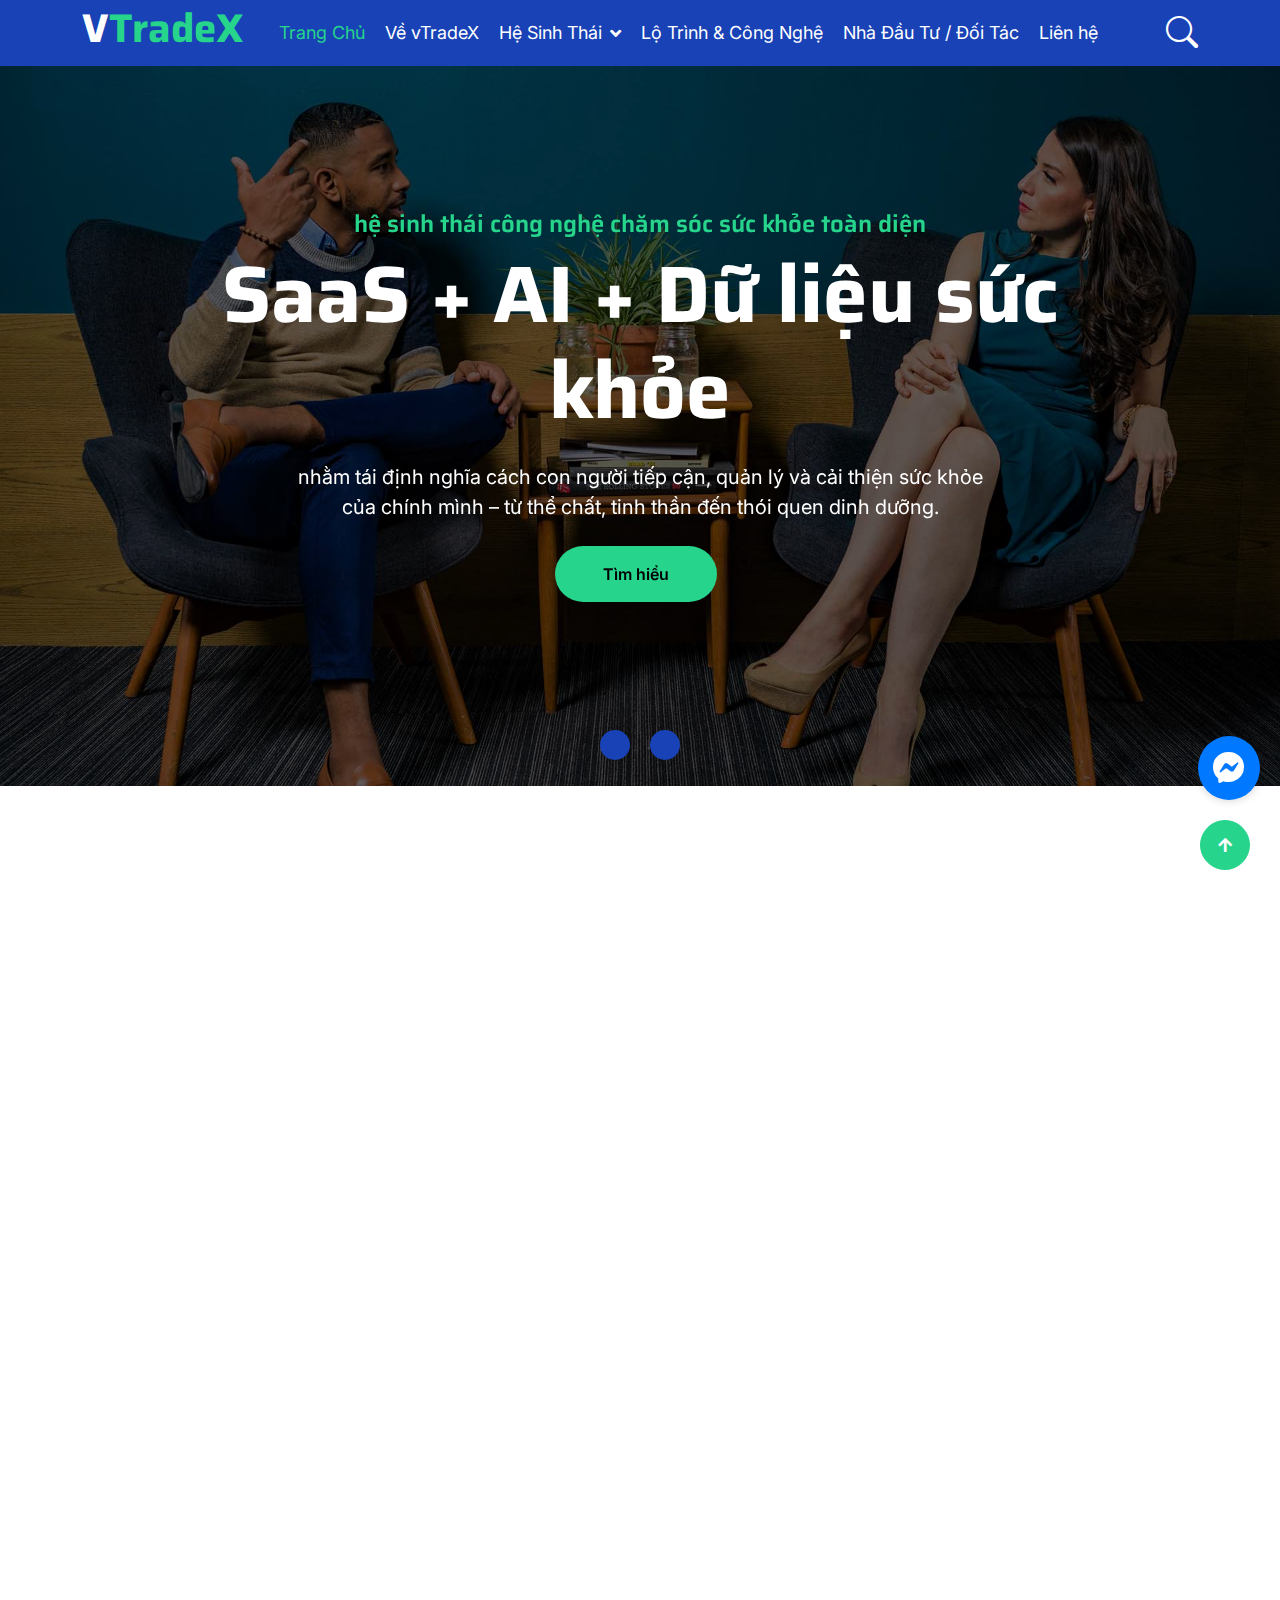
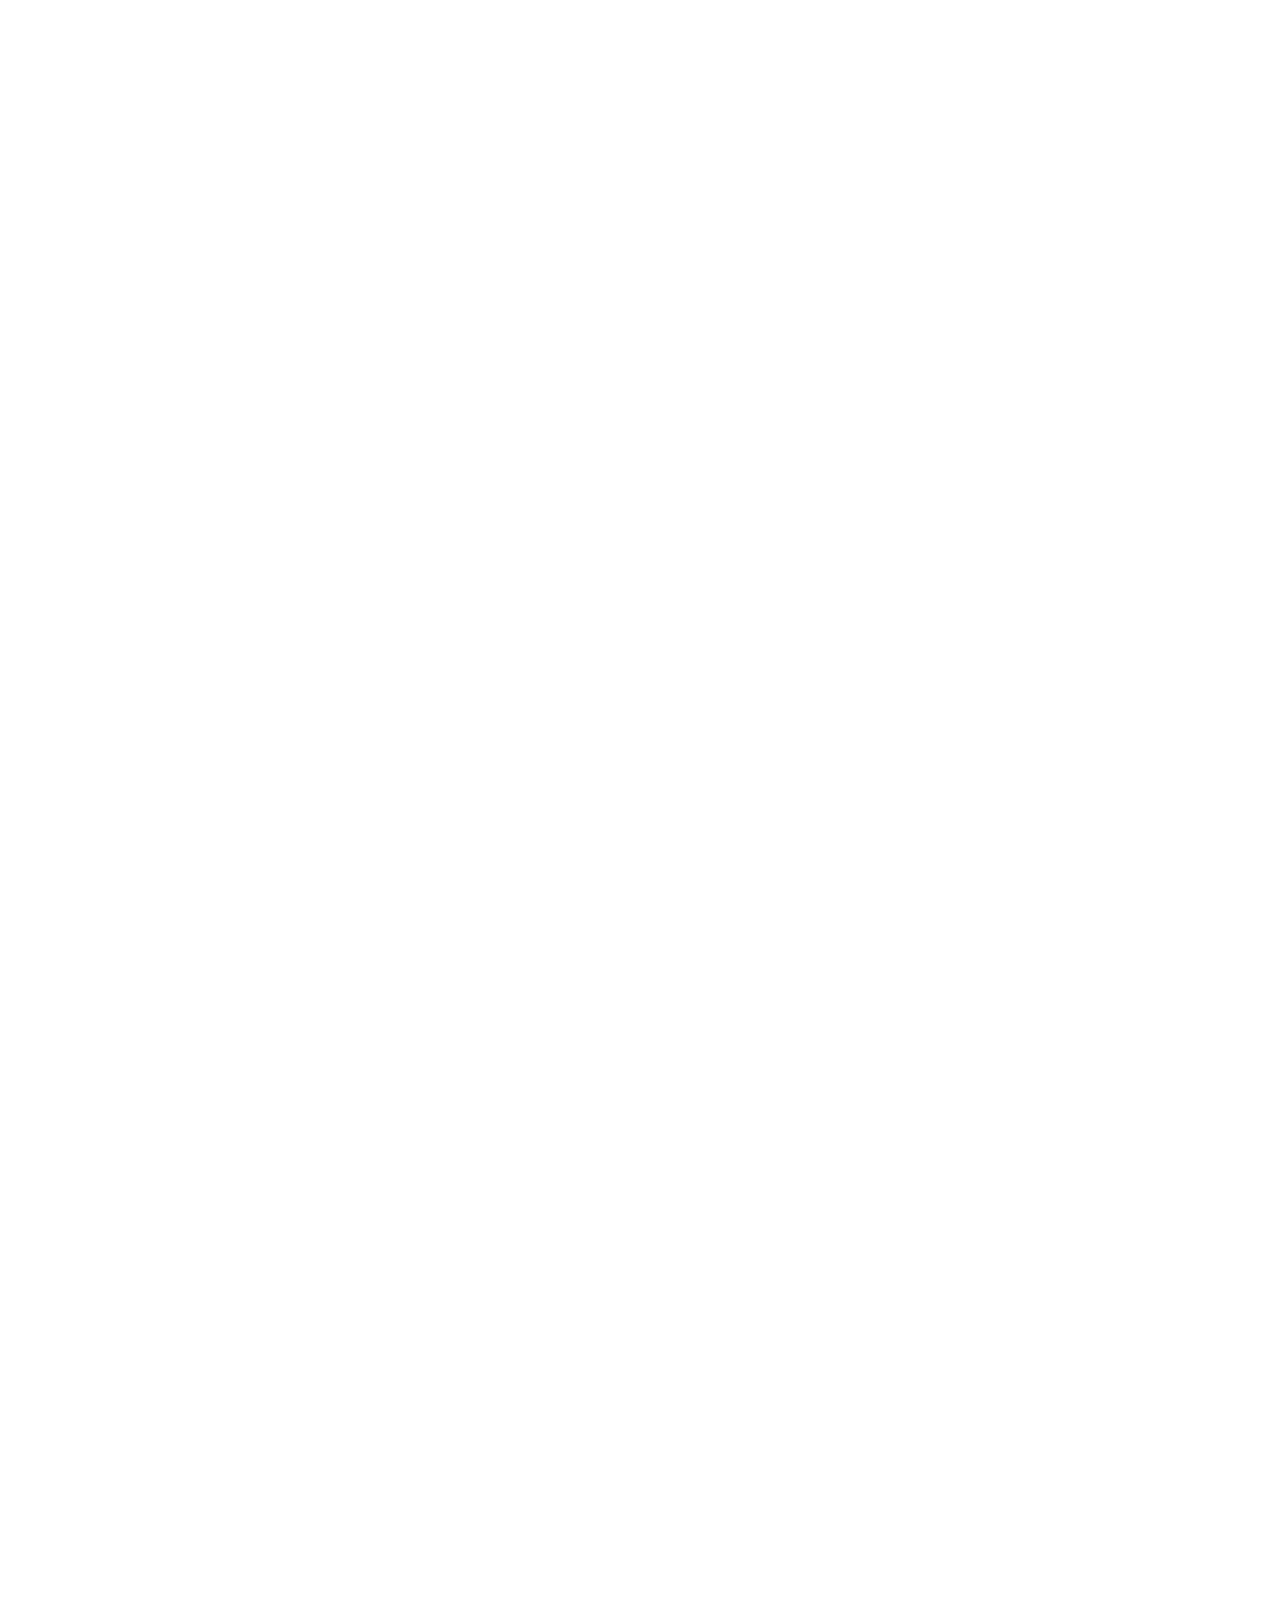
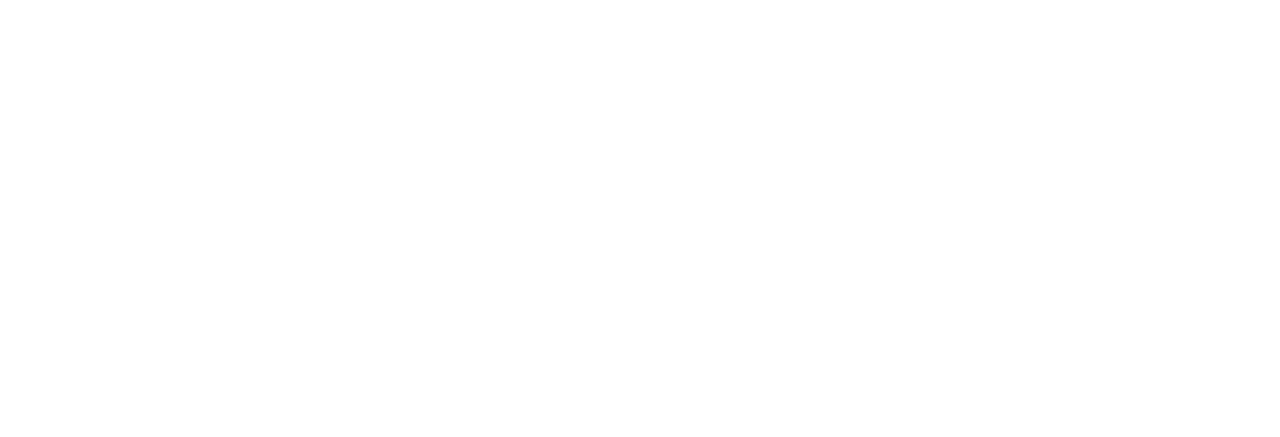
<file: index.html>
<!DOCTYPE html>
<html lang="en">

    <head>
        <meta charset="utf-8">
        <title>VTradeX</title>
        <meta content="width=device-width, initial-scale=1.0" name="viewport">
        <meta content="" name="keywords">
        <meta content="" name="description">
        <link rel="icon" href="img/logo.png" type="image/png">
        <!-- Google Web Fonts -->
        <link rel="preconnect" href="https://fonts.googleapis.com">
        <link rel="preconnect" href="https://fonts.gstatic.com" crossorigin>
        <link href="https://fonts.googleapis.com/css2?family=Inter:wght@400;500;600&family=Saira:wght@500;600;700&display=swap" rel="stylesheet"> 

        <!-- Icon Font Stylesheet -->
        <link href="https://cdnjs.cloudflare.com/ajax/libs/font-awesome/5.10.0/css/all.min.css" rel="stylesheet">
        <link href="https://cdn.jsdelivr.net/npm/bootstrap-icons@1.4.1/font/bootstrap-icons.css" rel="stylesheet">

        <!-- Libraries Stylesheet -->
        <link href="lib/animate/animate.min.css" rel="stylesheet">
        <link href="lib/owlcarousel/assets/owl.carousel.min.css" rel="stylesheet">

        <!-- Customized Bootstrap Stylesheet -->
        <link href="css/bootstrap.min.css" rel="stylesheet">

        <!-- Template Stylesheet -->
        <link href="css/style.css" rel="stylesheet">
    </head>

    <body>
        <!-- Spinner Start -->
        <div id="spinner" class="show position-fixed translate-middle w-100 vh-100 top-50 start-50 d-flex align-items-center justify-content-center">
            <div class="spinner-grow text-primary" role="status"></div>
        </div>
        <!-- Spinner End -->

        <!-- Navbar Start -->
        <div class="container-fluid bg-primary">
            <div class="container">
                <nav class="navbar navbar-dark navbar-expand-lg py-0">
                    <a href="index.html" class="navbar-brand">
                        <h1 class="text-white fw-bold d-block">V<span class="text-secondary">TradeX</span> </h1>
                    </a>
                    <button type="button" class="navbar-toggler me-0" data-bs-toggle="collapse" data-bs-target="#navbarCollapse">
                        <span class="navbar-toggler-icon"></span>
                    </button>
                    <div class="collapse navbar-collapse bg-transparent" id="navbarCollapse">
                        <div class="navbar-nav ms-auto mx-xl-auto p-0">
                            <a href="index.html" class="nav-item nav-link active text-secondary">Trang Chủ</a>
                            <a href="about.html" class="nav-item nav-link">Về vTradeX</a>
                            <div class="nav-item dropdown">
                                <a href="#" class="nav-link dropdown-toggle" data-bs-toggle="dropdown">Hệ Sinh Thái</a>
                                <div class="dropdown-menu rounded">
                                    <a href="FlobeDR.html" class="dropdown-item">FlobeDR.com</a>
                                    <a href="O2OCOM.html" class="dropdown-item">O2OCOM.ai</a>
                                    <a href="GYMTech.html" class="dropdown-item">GYM Tech</a>
                                    <a href="Community.html" class="dropdown-item">Cộng Đồng</a>
                                </div>
                            </div>
                            
                            <a href="RoadmapTechnology.html" class="nav-item nav-link">Lộ Trình & Công Nghệ</a>
                            <a href="InvestorsPartners.html" class="nav-item nav-link">Nhà Đầu Tư / Đối Tác</a>
                            <a href="contact.html" class="nav-item nav-link">Liên hệ</a>
                            
                        </div>
                        <div class="d-flex align-items-center justify-content-center ms-4 position-relative">
                            <div class="d-flex align-items-center justify-content-center ms-4 position-relative">
                            <!-- Icon kính lúp -->
                            <a href="javascript:void(0);" id="toggle-search" class="dropdown-toggle text-white" role="button">
                                <i class="bi bi-search fa-2x"></i>
                            </a>

                            <!-- Ô tìm kiếm kiểu dropdown -->
                            <div id="search-box" class="dropdown-menu p-2 shadow d-none" style="min-width: 420px; top: 120%; left: auto; right: 0;">
                                <input type="text" class="form-control" placeholder="Tìm kiếm..." id="search-input">
                            </div>
                        </div>


                    </div>

                </nav>
            </div>
        </div>
        <!-- Navbar End -->

        <!-- Carousel Start -->
        <div class="container-fluid px-0">
            <div id="carouselId" class="carousel slide" data-bs-ride="carousel">
                <ol class="carousel-indicators">
                    <li data-bs-target="#carouselId" data-bs-slide-to="0" class="active" aria-current="true" aria-label="First slide"></li>
                    <li data-bs-target="#carouselId" data-bs-slide-to="1" aria-label="Second slide"></li>
                </ol>
                <div class="carousel-inner" role="listbox">
                    <div class="carousel-item active">
                        <img src="img/carousel-1.jpg" class="img-fluid" alt="First slide">
                        <div class="carousel-caption">
                            <div class="container carousel-content">
                                <h6 class="text-secondary h4 animated ">hệ sinh thái công nghệ chăm sóc sức khỏe toàn diện</h6>
                                <h1 class="text-white display-1 mb-4 animated ">SaaS + AI + Dữ liệu sức khỏe</h1>
                                <p class="mb-4 text-white fs-5 animated ">nhằm tái định nghĩa cách con người tiếp cận, quản lý và cải thiện sức khỏe của chính mình – từ thể chất, tinh thần đến thói quen dinh dưỡng.</p>
                                <a href="" class="me-2"><button type="button" class="px-4 py-sm-3 px-sm-5 btn btn-primary rounded-pill carousel-content-btn1 animated ">Tìm hiểu </button></a>
                            </div>
                        </div>
                    </div>
                    <div class="carousel-item">
                        <img src="img/carousel-2.jpg" class="img-fluid" alt="Second slide">
                        <div class="carousel-caption">
                            <div class="container carousel-content">
                                <h6 class="text-secondary h4 animated ">Giải pháp công nghệ</h6>
                                <h1 class="text-white display-1 mb-4 animated ">cá nhân hóa, thông minh và minh bạch</h1>
                                <p class="mb-4 text-white fs-5 animated ">giúp mỗi người Việt sống khỏe mạnh, chủ động và hạnh phúc hơn.</p>
                                <a href="" class="me-2"><button type="button" class="px-4 py-sm-3 px-sm-5 btn btn-primary rounded-pill carousel-content-btn1 animated ">Tìm hiểu </button></a>
                            </div>
                        </div>
                    </div>
                </div>
                
            </div>
        </div>
        <!-- Carousel End -->

        <!-- About Start -->
        <div class="container-fluid py-5 my-5">
            <div class="container pt-5">
                <div class="row g-5">
                    <div class="col-lg-5 col-md-6 col-sm-12 wow " >
                        <div class="h-100 position-relative">
                            <img src="img/about-1.jpg" class="img-fluid w-75 rounded" alt="" style="margin-bottom: 25%;">
                            <div class="position-absolute w-75" style="top: 25%; left: 25%;">
                                <img src="img/about-2.jpg" class="img-fluid w-100 rounded" alt="">
                            </div>
                        </div>
                    </div>
                    <div class="col-lg-7 col-md-6 col-sm-12 wow " >
                        <h5 class="text-primary">Dự Án vTradeX</h5>
                        <h1 class="mb-4">Hệ sinh thái công nghệ chăm sóc sức khỏe toàn diện</h1>
                        <p>kết hợp ba trụ cột chiến lược: SaaS + AI + Dữ liệu sức khỏe, nhằm tái định nghĩa cách con người tiếp cận, quản lý và cải thiện sức khỏe của chính mình – từ thể chất, tinh thần đến thói quen dinh dưỡng.</p>
                        <p class="mb-4"> Chúng tôi mang đến các giải pháp công nghệ cá nhân hóa, thông minh và minh bạch để giúp mỗi người 
Việt sống khỏe mạnh, chủ động và hạnh phúc hơn.</p>
                        <a href="about.html" class="btn btn-secondary rounded-pill px-5 py-3 text-white">Xem chi tiết</a>
                    </div>
                </div>
            </div>
        </div>
        <!-- About End -->


        <!-- Nền tảng Công Nghệ Start -->
        <div class="container-fluid services py-5 mb-5">
            <div class="container">
                <div class="text-center mx-auto pb-5 wow "  style="max-width: 600px;">
                    <h5 class="text-primary">Nền tảng Công Nghệ</h5>
                    <h1>Công nghệ kết nối sức khỏe</h1>
                </div>
                <div class="row g-5 services-inner">
                <!-- SaaS đa lĩnh vực -->
                <div class="col-md-6 col-lg-4 wow " >
                    <div class="services-item bg-light">
                        <div class="p-4 text-center services-content">
                            <div class="services-content-icon">
                                <i class="fa fa-network-wired fa-7x mb-4 text-primary"></i>
                                <h4 class="mb-3">SaaS đa lĩnh vực</h4>
                                <p class="mb-4">cho phòng khám, nhà thuốc, bếp trung tâm và hệ thống GYM.</p>
                                <a href="" class="btn btn-secondary text-white px-5 py-3 rounded-pill">Tìm hiểu thêm</a>
                            </div>
                        </div>
                    </div>
                </div>

                <!-- AI cá nhân hóa -->
                <div class="col-md-6 col-lg-4 wow " >
                    <div class="services-item bg-light">
                        <div class="p-4 text-center services-content">
                            <div class="services-content-icon">
                                <i class="fa fa-brain fa-7x mb-4 text-primary"></i>
                                <h4 class="mb-3">AI cá nhân hóa </h4>
                                <p class="mb-4">hỗ trợ chẩn đoán, tư vấn dinh dưỡng, luyện tập và theo dõi hành vi.</p>
                                <a href="" class="btn btn-secondary text-white px-5 py-3 rounded-pill">Tìm hiểu thêm</a>
                            </div>
                        </div>
                    </div>
                </div>

                <!-- Blockchain & Dữ liệu -->
                <div class="col-md-6 col-lg-4 wow " >
                    <div class="services-item bg-light">
                        <div class="p-4 text-center services-content">
                            <div class="services-content-icon">
                                <i class="fa fa-shield-alt fa-7x mb-4 text-primary"></i>
                                <h4 class="mb-3">Blockchain & Dữ liệu</h4>
                                <p class="mb-4">xây dựng hồ sơ sức khỏe điện tử (EHR) phi tập trung, an toàn và có thể chia sẻ.</p>
                                <a href="" class="btn btn-secondary text-white px-5 py-3 rounded-pill">Tìm hiểu thêm</a>
                            </div>
                        </div>
                    </div>
                </div>                 
                </div>
            </div>
        </div>
        <!-- Nền tảng Công Nghệ End -->


        <!-- Dự Án Thành Phần Start -->
        <div class="container-fluid project py-5 mb-5">
            <div class="container">
                <div class="text-center mx-auto pb-5 wow "  style="max-width: 600px;">
                    <h5 class="text-primary">Các Dự Án Thành Phần</h5>
                    <h1>Dự án chúng tôi đang thực hiện</h1>
                </div>
                <div class="row g-5 justify-content-center">
                    <div class="col-md-6 col-lg-4 wow">
                        <div class="project-item h-100" style="max-width: 370px; margin: 0 auto;">
                            <div class="project-img" style="height: 240px; overflow: hidden; display: flex; align-items: center; justify-content: center;">
                                <img src="img/FlobeDR.jpg" class="img-fluid rounded" alt="" style="height: 100%; width: auto; min-width: 100%; object-fit: cover;">
                                <div class="project-content">
                                    <a href="FlobeDR.html" class="text-center">
                                        <h4 class="text-secondary">FlobeDR.com</h4>
                                        <p class="m-0 text-white">AI y tế kết nối đúng bác sĩ chuyên môn sớm nhất.</p>
                                        <p class="m-0 text-white">Hồ sơ sức khỏe blockchain, nền tảng điều dưỡng tại nhà.</p>
                                        <p class="m-0 text-white">Hệ thống SaaS cho phòng khám, nhà thuốc, bác sĩ gia đình.</p>
                                    </a>
                                </div>
                            </div>
                        </div>
                    </div>
                    <div class="col-md-6 col-lg-4 wow">
                        <div class="project-item h-100" style="max-width: 370px; margin: 0 auto;">
                            <div class="project-img" style="height: 240px; overflow: hidden; display: flex; align-items: center; justify-content: center;">
                                <img src="img/o2ocom.jpg" class="img-fluid rounded" alt="" style="height: 100%; width: auto; min-width: 100%; object-fit: cover;">
                                <div class="project-content">
                                    <a href="O2OCOM.html" class="text-center">
                                        <h4 class="text-secondary">O2OCOM.ai</h4>
                                        <p class="m-0 text-white">Bếp trung tâm + điểm bán O2O + phần mềm bán lẻ.</p>
                                        <p class="m-0 text-white">Tối ưu toàn chuỗi suất ăn chất lượng – giá hợp lý – giao nhanh.</p>
                                        <p class="m-0 text-white">“Thông minh hơn khi đưa bất kỳ sản phẩm nào vào miệng.”</p>
                                    </a>
                                </div>
                            </div>
                        </div>
                    </div>
                    <div class="col-md-6 col-lg-4 wow">
                        <div class="project-item h-100" style="max-width: 370px; margin: 0 auto;">
                            <div class="project-img" style="height: 240px; overflow: hidden; display: flex; align-items: center; justify-content: center;">
                                <img src="img/gymtech.jpg" class="img-fluid rounded" alt="" style="height: 100%; width: auto; min-width: 100%; object-fit: cover;">
                                <div class="project-content">
                                    <a href="GYMTech.html" class="text-center">
                                        <h4 class="text-secondary">GYM Tech (AI Coaching)</h4>
                                        <p class="m-0 text-white">Huấn luyện thể chất – tinh thần với AI</p>
                                        <p class="m-0 text-white">Lộ trình tập luyện, dinh dưỡng đồng bộ.</p>
                                        <p class="m-0 text-white">“Không thể khỏe thật sự nếu không vận động và sống lạc quan.”</p>
                                    </a>
                                </div>
                            </div>
                        </div>
                    </div>
                </div>
            </div>
        </div>
        <!-- Dự Án Thành Phần End -->

         <!-- Testimonial Start -->
        <div class="container-fluid testimonial py-5 my-5">
            <div class="container py-5">
                <div class="text-center mx-auto pb-5 wow" style="max-width: 600px;">
                    <h1 class="text-primary">Our Client Saying!</h1>
                </div>
                <div class="owl-carousel testimonial-carousel wow">
                    <div class="testimonial-item border p-4">
                        <div class="d-flex align-items-center">
                            <div class="">
                                <img src="img/testimonial-1.jpg" alt="">
                            </div>
                            <div class="ms-4">
                                <h4 class="text-secondary">Ghomdom</h4>
                                <p class="m-0 pb-3">Nghề nghiệpn</p>
                                <div class="d-flex pe-5">
                                    <i class="fas fa-star me-1 text-primary"></i>
                                    <i class="fas fa-star me-1 text-primary"></i>
                                    <i class="fas fa-star me-1 text-primary"></i>
                                    <i class="fas fa-star me-1 text-primary"></i>
                                    <i class="fas fa-star me-1 "></i>
                                </div>
                            </div>
                        </div>
                        <div class="border-top mt-4 pt-3">
                            <p class="mb-0">ổn tốt.</p>
                        </div>
                    </div>
                    <div class="testimonial-item border p-4">
                        <div class=" d-flex align-items-center">
                            <div class="">
                                <img src="img/testimonial-2.jpg" alt="">
                            </div>
                            <div class="ms-4">
                                <h4 class="text-secondary">Cladeher</h4>
                                <p class="m-0 pb-3">Nghề nghiệp</p>
                                <div class="d-flex pe-5">
                                    <i class="fas fa-star me-1 text-primary"></i>
                                    <i class="fas fa-star me-1 text-primary"></i>
                                    <i class="fas fa-star me-1 text-primary"></i>
                                    <i class="fas fa-star me-1 "></i>
                                    <i class="fas fa-star me-1 "></i>
                                </div>
                            </div>
                        </div>
                        <div class="border-top mt-4 pt-3">
                            <p class="mb-0">Rất tốt.</p>
                        </div>
                    </div>
                    <div class="testimonial-item border p-4">
                        <div class=" d-flex align-items-center">
                            <div class="">
                                <img src="img/testimonial-3.jpg" alt="">
                            </div>
                            <div class="ms-4">
                                <h4 class="text-secondary">Namdemis</h4>
                                <p class="m-0 pb-3">Nghề nghiệp</p>
                                <div class="d-flex pe-5">
                                    <i class="fas fa-star me-1 text-primary"></i>
                                    <i class="fas fa-star me-1 text-primary"></i>
                                    <i class="fas fa-star me-1 text-primary"></i>
                                    <i class="fas fa-star me-1 text-primary"></i>
                                    <i class="fas fa-star me-1 "></i>
                                </div>
                            </div>
                        </div>
                        <div class="border-top mt-4 pt-3">
                            <p class="mb-0">tốt hay.</p>
                        </div>
                    </div>
                    <div class="testimonial-item border p-4">
                        <div class=" d-flex align-items-center">
                            <div class="">
                                <img src="img/testimonial-4.jpg" alt="">
                            </div>
                            <div class="ms-4">
                                <h4 class="text-secondary">Clame</h4>
                                <p class="m-0 pb-3">Nghề nghiệp</p>
                                <div class="d-flex pe-5">
                                    <i class="fas fa-star me-1 text-primary"></i>
                                    <i class="fas fa-star me-1 text-primary"></i>
                                    <i class="fas fa-star me-1 text-primary"></i>
                                    <i class="fas fa-star me-1 "></i>
                                    <i class="fas fa-star me-1 "></i>
                                </div>
                            </div>
                        </div>
                        <div class="border-top mt-4 pt-3">
                            <p class="mb-0">tốt hay.</p>
                        </div>
                    </div>
                </div>
            </div>
        </div>

        <!-- Testimonial End -->

        <!-- Footer Start -->
         <div class="container-fluid footer bg-dark wow " >
            <div class="container pt-5 pb-4">
                <div class="row g-5">
                    <div class="col-lg-3 col-md-6">
                        <a href="index.html">
                            <h1 class="text-white fw-bold d-block">V<span class="text-secondary">TradeX</span> </h1>
                        </a>
                        <p class="mt-4 text-light">Trở thành nền tảng công nghệ sức khỏe đáng tin cậy nhất Đông Nam Á, nơi mọi người có thể sống khỏe – sống chất – sống trọn vẹn, được dẫn dắt bởi dữ liệu và công nghệ.</p>
                        <div class="d-flex hightech-link">
                            <a href="" class="btn-light nav-fill btn btn-square rounded-circle me-2"><i class="fab fa-facebook-f text-primary"></i></a>
                            <a href="" class="btn-light nav-fill btn btn-square rounded-circle me-2"><i class="fab fa-twitter text-primary"></i></a>
                            <a href="" class="btn-light nav-fill btn btn-square rounded-circle me-2"><i class="fab fa-instagram text-primary"></i></a>
                            <a href="" class="btn-light nav-fill btn btn-square rounded-circle me-0"><i class="fab fa-linkedin-in text-primary"></i></a>
                        </div>
                    </div>
                    <div class="col-lg-3 col-md-6">
                        <a href="#" class="h3 text-secondary">Liên Kết Nhanh</a>
                        <div class="mt-4 d-flex flex-column short-link">
                            <a href="" class="mb-2 text-white"><i class="fas fa-angle-right text-secondary me-2"></i>Về chúng tôi</a>
                            <a href="" class="mb-2 text-white"><i class="fas fa-angle-right text-secondary me-2"></i>Liên hệ</a>
                            <a href="" class="mb-2 text-white"><i class="fas fa-angle-right text-secondary me-2"></i>Dịch vụ của chúng tôi</a>
                            <a href="" class="mb-2 text-white"><i class="fas fa-angle-right text-secondary me-2"></i>Dự án của chúng tôi</a>
                            <a href="" class="mb-2 text-white"><i class="fas fa-angle-right text-secondary me-2"></i>Blog mới nhất</a>
                        </div>
                    </div>
                    <div class="col-lg-3 col-md-6">
                        <a href="#" class="h3 text-secondary">Liên Kết Hỗ Trợ</a>
                        <div class="mt-4 d-flex flex-column help-link">
                            <a href="" class="mb-2 text-white"><i class="fas fa-angle-right text-secondary me-2"></i>Điều khoản sử dụng</a>
                            <a href="" class="mb-2 text-white"><i class="fas fa-angle-right text-secondary me-2"></i>Chính sách bảo mật</a>
                            <a href="" class="mb-2 text-white"><i class="fas fa-angle-right text-secondary me-2"></i>Hỗ trợ</a>
                            <a href="" class="mb-2 text-white"><i class="fas fa-angle-right text-secondary me-2"></i>Câu hỏi thường gặp</a>
                            <a href="" class="mb-2 text-white"><i class="fas fa-angle-right text-secondary me-2"></i>Liên hệ</a>
                        </div>
                    </div>
                    <div class="col-lg-3 col-md-6">
                        <a href="#" class="h3 text-secondary">Liên Hệ</a>
                        <div class="text-white mt-4 d-flex flex-column contact-link">
                            <a href="#" class="pb-3 text-light border-bottom border-primary"><i class="fas fa-map-marker-alt text-secondary me-2"></i>C11/C12 Chanh, Đ. Phạm Hùng, Bình Hưng, Bình Chánh, Hồ Chí Minh, Việt Nam </a>
                            <a href="#" class="py-3 text-light border-bottom border-primary"><i class="fas fa-phone-alt text-secondary me-2"></i> +123 456 7890</a>
                            <a href="#" class="py-3 text-light border-bottom border-primary"><i class="fas fa-envelope text-secondary me-2"></i> your@gamil.con</a>
                        </div>
                    </div>
                </div>
                <hr class="text-light mt-5 mb-4">
                <div class="row">
                    <div class="col-md-6 text-center text-md-start">
                        <span class="text-light"><a href="#" class="text-secondary"><i class="fas fa-copyright text-secondary me-2"></i>VTradeX</a>, Đã đăng ký bản quyền.</span>
                    </div>
                    <div class="col-md-6 text-center text-md-end">
                        <!--/*** This template is free as long as you keep the footer author’s credit link/attribution link/backlink. If you'd like to use the template without the footer author’s credit link/attribution link/backlink, you can purchase the Credit Removal License from "https://htmlcodex.com/credit-removal". Thank you for your support. ***/-->
                        <span class="text-light">Thiết kế bởi <a href="#" class="text-secondary"></a> Phân phối bởi <a href="#"></a></span>
                    </div>
                </div>
            </div>
        </div>
        <!-- Footer End -->

        <!-- CHAT -->
        <!-- Icon Nút Messenger nổi -->
        <div id="phone-tada-wrapper">
            <div id="phone-tada" class="d-flex align-items-center justify-content-center">
                <a href="javascript:void(0);" onclick="toggleChat()" class="messenger-button">
                    <i class="fab fa-facebook-messenger fa-2x"></i>
                </a>
            </div>
        </div>

        <!-- Khung Chat -->
        <div id="messenger-chat-box" style="display:none; position: fixed; bottom: 100px; right: 40px; width: 340px; max-width: 95vw; background: #fff; border-radius: 12px; box-shadow: 0 8px 32px rgba(0,0,0,0.18); z-index: 10000; overflow: hidden;">
            <div class="chat-header" style="background: #0084ff; color: #fff; padding: 12px 16px; font-weight: bold; display: flex; justify-content: space-between; align-items: center;">
                Hỗ trợ khách hàng
                <span class="chat-close" onclick="toggleChat()" style="cursor:pointer; font-size: 22px;">&times;</span>
            </div>
            <div class="chat-body" style="padding: 16px; min-height: 80px; max-height: 260px; overflow-y: auto;">
                <div id="chat-messages">
                    <div style="text-align:left;">
                        <span style="background:#f1f1f1; color:#333; border-radius:12px; padding:6px 12px; display:inline-block; margin-bottom:4px;">
                            Xin chào! Bạn cần hỗ trợ gì?
                        </span>
                    </div>
                </div>
            </div>
            <div class="chat-footer" style="padding: 10px 16px; background: #f8f8f8; border-top: 1px solid #eee;">
                <div class="input-group">
                    <input type="text" id="chat-input" class="form-control" placeholder="Nhập tin nhắn..." onkeydown="if(event.key==='Enter'){sendChat();}">
                    <button class="btn btn-primary" onclick="sendChat()"><i class="fa fa-paper-plane"></i></button>
                </div>
            </div>
        </div>

        <!-- CHAT END -->

        <!-- Back to Top -->
        <a href="#" class="back-to-top btn btn-secondary btn-square rounded-circle position-fixed" >
            <i class="fa fa-arrow-up text-white"></i>
        </a>
        <!-- JavaScript Libraries -->
        <script src="https://ajax.googleapis.com/ajax/libs/jquery/3.6.4/jquery.min.js"></script>
        <script src="https://cdn.jsdelivr.net/npm/bootstrap@5.0.0/dist/js/bootstrap.bundle.min.js"></script>
        <script src="lib/wow/wow.min.js"></script>
        <script src="lib/easing/easing.min.js"></script>
        <script src="lib/waypoints/waypoints.min.js"></script>
        <script src="lib/owlcarousel/owl.carousel.min.js"></script>

        <!-- Template Javascript -->
        <script src="js/main.js"></script>
    </body>

</html>
</file>
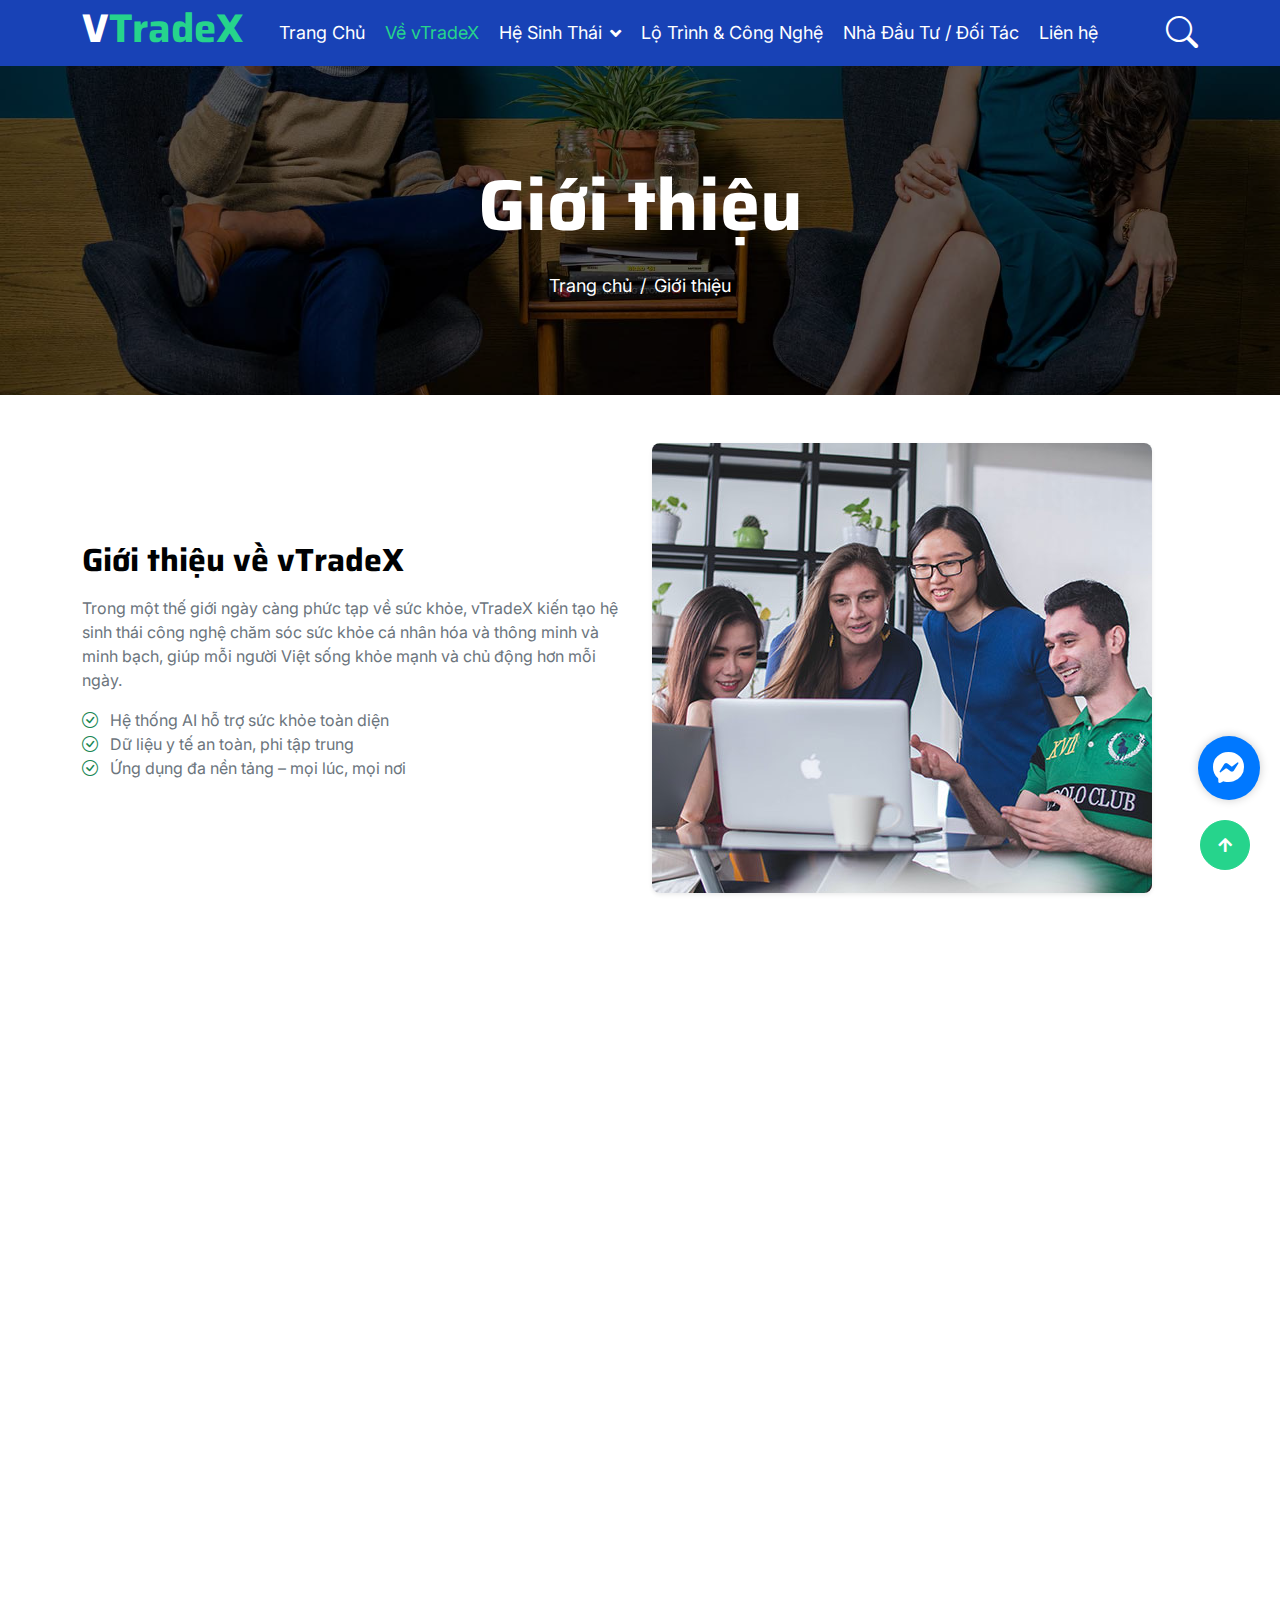
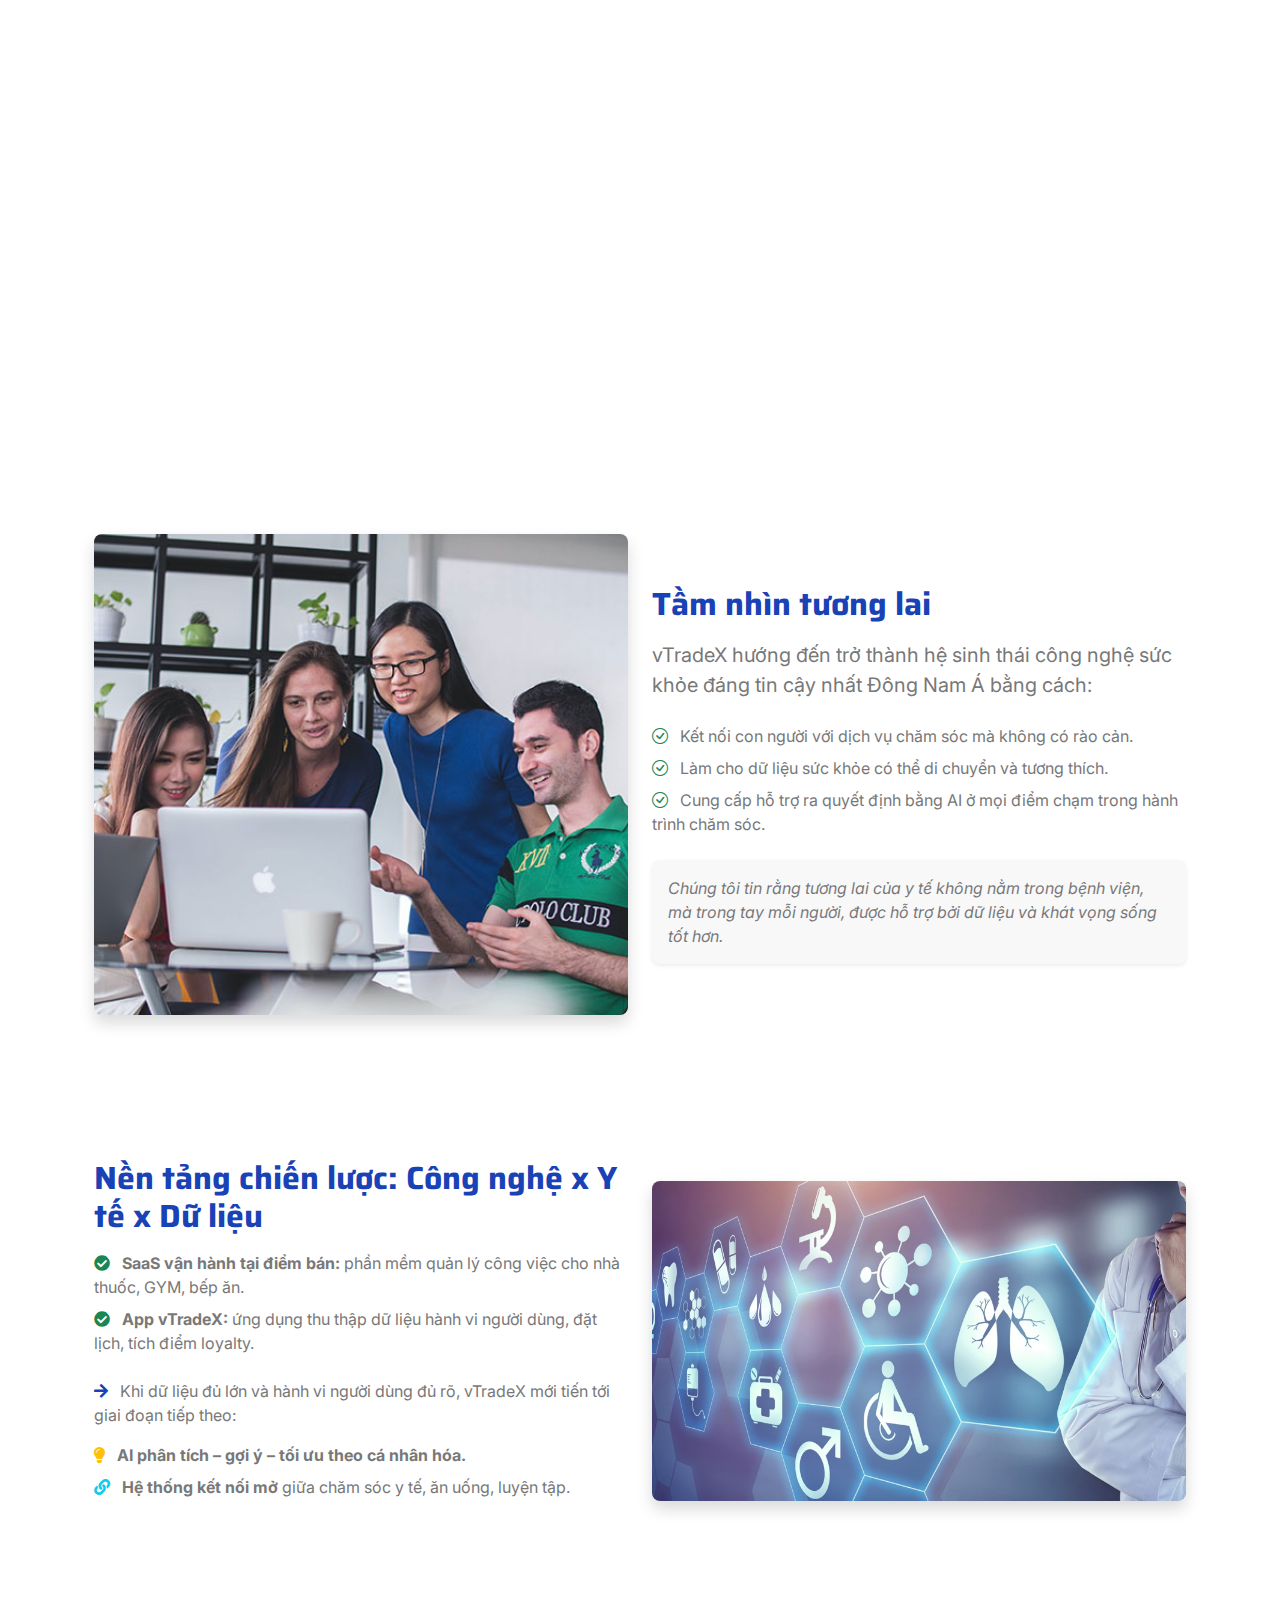
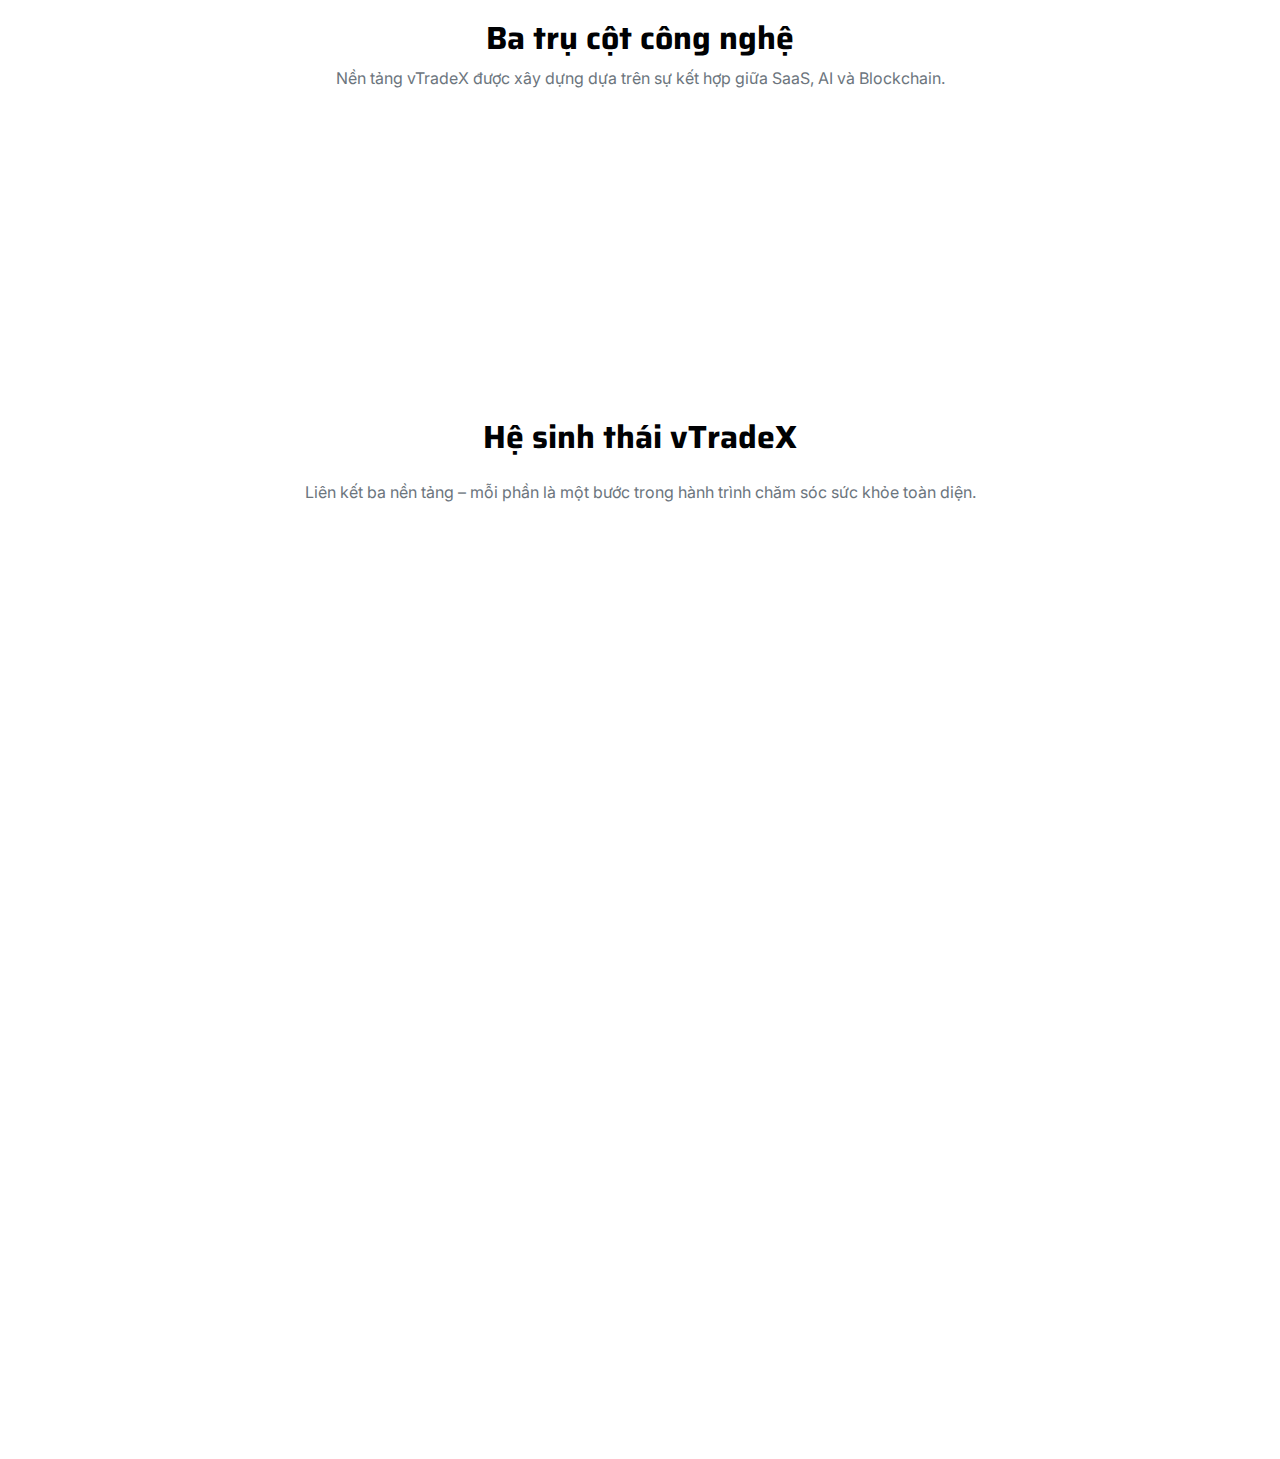
<file: about.html>
<!DOCTYPE html>
<html lang="en">

    <head>
        <meta charset="utf-8">
        <title>VTradeX</title>
        <meta content="width=device-width, initial-scale=1.0" name="viewport">
        <meta content="" name="keywords">
        <meta content="" name="description">
        <link rel="icon" href="img/logo.png" type="image/png">
        <!-- Google Web Fonts -->
        <link rel="preconnect" href="https://fonts.googleapis.com">
        <link rel="preconnect" href="https://fonts.gstatic.com" crossorigin>
        <link href="https://fonts.googleapis.com/css2?family=Inter:wght@400;500;600&family=Saira:wght@500;600;700&display=swap" rel="stylesheet"> 

        <!-- Icon Font Stylesheet -->
        <link href="https://cdnjs.cloudflare.com/ajax/libs/font-awesome/5.10.0/css/all.min.css" rel="stylesheet">
        <link href="https://cdn.jsdelivr.net/npm/bootstrap-icons@1.4.1/font/bootstrap-icons.css" rel="stylesheet">

        <!-- Libraries Stylesheet -->
        <link href="lib/animate/animate.min.css" rel="stylesheet">
        <link href="lib/owlcarousel/assets/owl.carousel.min.css" rel="stylesheet">

        <!-- Customized Bootstrap Stylesheet -->
        <link href="css/bootstrap.min.css" rel="stylesheet">

        <!-- Template Stylesheet -->
        <link href="css/style.css" rel="stylesheet">
    </head>

    <body>
        <!-- Spinner Start -->
        <div id="spinner" class="show position-fixed translate-middle w-100 vh-100 top-50 start-50 d-flex align-items-center justify-content-center">
            <div class="spinner-grow text-primary" role="status"></div>
        </div>
        <!-- Spinner End -->

        <!-- Navbar Start -->
        <div class="container-fluid bg-primary">
            <div class="container">
                <nav class="navbar navbar-dark navbar-expand-lg py-0">
                    <a href="index.html" class="navbar-brand">
                        <h1 class="text-white fw-bold d-block">V<span class="text-secondary">TradeX</span> </h1>
                    </a>
                    <button type="button" class="navbar-toggler me-0" data-bs-toggle="collapse" data-bs-target="#navbarCollapse">
                        <span class="navbar-toggler-icon"></span>
                    </button>
                    <div class="collapse navbar-collapse bg-transparent" id="navbarCollapse">
                        <div class="navbar-nav ms-auto mx-xl-auto p-0">
                            <a href="index.html" class="nav-item nav-link ">Trang Chủ</a>
                            <a href="about.html" class="nav-item nav-link active text-secondary">Về vTradeX</a>
                            <div class="nav-item dropdown">
                                <a href="#" class="nav-link dropdown-toggle" data-bs-toggle="dropdown">Hệ Sinh Thái</a>
                                <div class="dropdown-menu rounded">
                                    <a href="FlobeDR.html" class="dropdown-item">FlobeDR.com</a>
                                    <a href="O2OCOM.html" class="dropdown-item">O2OCOM.ai</a>
                                    <a href="GYMTech.html" class="dropdown-item">GYM Tech</a>
                                    <a href="Community.html" class="dropdown-item">Cộng Đồng</a>
                                </div>
                            </div>
                            
                            <a href="RoadmapTechnology.html" class="nav-item nav-link">Lộ Trình & Công Nghệ</a>
                            <a href="InvestorsPartners.html" class="nav-item nav-link">Nhà Đầu Tư / Đối Tác</a>
                            <a href="contact.html" class="nav-item nav-link">Liên hệ</a>
                            
                        </div>
                        <div class="d-flex align-items-center justify-content-center ms-4 position-relative">
                            <div class="d-flex align-items-center justify-content-center ms-4 position-relative">
                            <!-- Icon kính lúp -->
                            <a href="javascript:void(0);" id="toggle-search" class="dropdown-toggle text-white" role="button">
                                <i class="bi bi-search fa-2x"></i>
                            </a>

                            <!-- Ô tìm kiếm kiểu dropdown -->
                            <div id="search-box" class="dropdown-menu p-2 shadow d-none" style="min-width: 420px; top: 120%; left: auto; right: 0;">
                                <input type="text" class="form-control" placeholder="Tìm kiếm..." id="search-input">
                            </div>
                        </div>


                    </div>

                </nav>
            </div>
        </div>
        <!-- Navbar End -->

        <!-- Page Header Start -->
        <div class="container-fluid page-header py-5">
            <div class="container text-center py-5">
                <h1 class="display-2 text-white mb-4 animated slideInDown">Giới thiệu</h1>
                <nav aria-label="breadcrumb animated slideInDown">
                    <ol class="breadcrumb justify-content-center mb-0">
                        <li class="breadcrumb-item"><a href="#">Trang chủ</a></li>
                        <li class="breadcrumb-item" aria-current="page">Giới thiệu</li>
                    </ol>
                </nav>
            </div>
        </div>
        <!-- Page Header End -->
        <!-- Giới thiệu -->   
        <section class="container py-5">
            <!-- Giới thiệu chung -->
            <div class="row align-items-center mb-5">
                
                <div class="col-lg-6 wow" >
                    <h2 class="fw-bold mb-3">Giới thiệu về vTradeX</h2>
                    <p class="text-muted">Trong một thế giới ngày càng phức tạp về sức khỏe, vTradeX kiến tạo hệ sinh thái công nghệ chăm sóc sức khỏe cá nhân hóa và thông minh và minh bạch, giúp mỗi người Việt sống khỏe mạnh và chủ động hơn mỗi ngày.</p>
                    <ul class="list-unstyled text-muted">
                        <li><i class="bi bi-check-circle text-success me-2"></i> Hệ thống AI hỗ trợ sức khỏe toàn diện</li>
                        <li><i class="bi bi-check-circle text-success me-2"></i> Dữ liệu y tế an toàn, phi tập trung</li>
                        <li><i class="bi bi-check-circle text-success me-2"></i> Ứng dụng đa nền tảng – mọi lúc, mọi nơi</li>
                    </ul>
                </div>
                <div class="col-lg-6 wow" >
                    <img src="img/about-2.jpg" alt="vTradeX Health AI" class="img-fluid rounded shadow-sm">
                </div>
            </div>
             <!-- Tuyên ngôn của chúng tôi -->
            <section class="container my-5 py-5">
                <div class="row align-items-center">
                    <div class="col-lg-6 mb-4 mb-lg-0 wow" >
                        <img src="img/blog-3.jpg" alt="Tuyên ngôn vTradeX" class="img-fluid rounded shadow" style="object-fit:cover; width:100%; min-height:320px;">
                    </div>
                    <div class="col-lg-6 wow" >
                        <h2 class="fw-bold mb-3 text-primary">Tuyên ngôn của chúng tôi</h2>
                        <div class="bg-light rounded p-4 shadow-sm mb-3">
                            <p class="mb-0 fs-5 fst-italic">
                                "Chúng tôi là kỹ sư của sức khỏe. Mỗi dòng code, mỗi sản phẩm, mỗi quyết định chúng tôi đưa ra đều hướng đến việc trao quyền sống tốt hơn cho mọi người."
                            </p>
                        </div>
                        <p class="mb-3 fs-5">
                            Đây không chỉ là một câu chuyện khởi nghiệp. Đây là khởi đầu của một hạ tầng y tế mới.
                        </p>
                        <div class="d-flex align-items-center mt-4">
                            <i class="fa fa-heartbeat fa-2x text-danger me-3 animate animated animate pulse animate infinite"></i>
                            <span class="fw-bold text-secondary">Hãy đồng hành cùng chúng tôi.</span>
                        </div>
                    </div>
                </div>
            </section>

            <!-- Sứ mệnh Start -->
            <div class="container-fluid py-5 my-5">
                <div class="container py-5">
                    <div class="row g-5">
                        
                        <div class="col-lg-7 col-md-6 col-sm-12 wow " >
                            <h5 class="text-primary">Sứ mệnh</h5>
                            <h1 class="mb-4">giải pháp công nghệ cá nhân hóa - thông minh - minh bạch</h1>
                            <p>"Chúng tôi là kỹ sư của sức khỏe. Mỗi dòng code, mỗi sản phẩm, mỗi quyết định đều hướng đến việc trao quyền sống tốt hơn cho mọi người."</p>
                            <p class="mb-4">Mang đến các giải pháp công nghệ cá nhân hóa, thông minh và minh bạch để giúp mỗi người 
Việt sống khỏe mạnh, chủ động và hạnh phúc hơn.</p>
                        </div>
                        <div class="col-lg-5 col-md-6 col-sm-12 wow " >
                            <div class="h-100 position-relative">
                                <img src="img/project-1.jpg" class="img-fluid w-75 rounded" alt="" style="margin-bottom: 25%;">
                                <div class="position-absolute w-75" style="top: 25%; left: 25%;">
                                    <img src="img/project-2.jpg" class="img-fluid w-100 rounded" alt="">
                                </div>
                            </div>
                        </div>
                    </div>
                </div>
            </div>
            <!-- Sứ mệnh End -->

            
           <!-- Tầm nhìn tương lai -->
            <section class="container my-5 py-5">
                <div class="row align-items-center">
                    <div class="col-lg-6 mb-4 mb-lg-0 animate animated animate">
                        <img src="img/about-2.jpg" alt="Tầm nhìn vTradeX" class="img-fluid rounded shadow" style="object-fit:cover; width:100%; min-height:320px;">
                    </div>
                    <div class="col-lg-6 animate animated animate">
                        <h2 class="fw-bold mb-3 text-primary">Tầm nhìn tương lai</h2>
                        <p class="mb-4 fs-5">
                            vTradeX hướng đến trở thành hệ sinh thái công nghệ sức khỏe đáng tin cậy nhất Đông Nam Á bằng cách:
                        </p>
                        <ul class="list-unstyled mb-4">
                            <li class="mb-2"><i class="bi bi-check-circle text-success me-2"></i>
                                Kết nối con người với dịch vụ chăm sóc mà không có rào cản.
                            </li>
                            <li class="mb-2"><i class="bi bi-check-circle text-success me-2"></i>
                                Làm cho dữ liệu sức khỏe có thể di chuyển và tương thích.
                            </li>
                            <li class="mb-2"><i class="bi bi-check-circle text-success me-2"></i>
                                Cung cấp hỗ trợ ra quyết định bằng AI ở mọi điểm chạm trong hành trình chăm sóc.
                            </li>
                        </ul>
                        <div class="bg-light rounded p-3 shadow-sm">
                            <p class="mb-0 fst-italic">
                                Chúng tôi tin rằng tương lai của y tế không nằm trong bệnh viện, mà trong tay mỗi người, được hỗ trợ bởi dữ liệu và khát vọng sống tốt hơn.
                            </p>
                        </div>
                    </div>
                </div>
            </section>

            <!-- Nền tảng chiến lược: Công nghệ x Y tế x Dữ liệu -->
            <section class="container my-5 py-5">
                <div class="row align-items-center">
                    <div class="col-lg-6 animate animated animate">
                        <h2 class="fw-bold mb-3 text-primary">Nền tảng chiến lược: Công nghệ x Y tế x Dữ liệu</h2>
                        <ul class="list-unstyled mb-4">
                            <li class="mb-2"><i class="fa fa-check-circle text-success me-2"></i>
                                <strong>SaaS vận hành tại điểm bán:</strong> phần mềm quản lý công việc cho nhà thuốc, GYM, bếp ăn.
                            </li>
                            <li class="mb-2"><i class="fa fa-check-circle text-success me-2"></i>
                                <strong>App vTradeX:</strong> ứng dụng thu thập dữ liệu hành vi người dùng, đặt lịch, tích điểm loyalty.
                            </li>
                        </ul>
                        <p class="mb-3"><i class="fa fa-arrow-right text-primary me-2"></i>
                            Khi dữ liệu đủ lớn và hành vi người dùng đủ rõ, vTradeX mới tiến tới giai đoạn tiếp theo:
                        </p>
                        <ul class="list-unstyled mb-4">
                            <li class="mb-2"><i class="fa fa-lightbulb text-warning me-2"></i>
                                <strong>AI phân tích – gợi ý – tối ưu theo cá nhân hóa.</strong>
                            </li>
                            <li class="mb-2"><i class="fa fa-link text-info me-2"></i>
                                <strong>Hệ thống kết nối mở</strong> giữa chăm sóc y tế, ăn uống, luyện tập.
                            </li>
                        </ul>
                    </div>
                    <div class="col-lg-6 mb-4 mb-lg-0 animate animated animate">
                        <img src="img/cong-y-te.jpg" alt="Nền tảng chiến lược vTradeX" class="img-fluid rounded shadow" style="object-fit:cover; width:100%; min-height:320px;">
                    </div>
                </div>
            </section>

            <!-- Trụ cột công nghệ -->
            <div class="text-center mb-5">
                <h2 class="fw-bold">Ba trụ cột công nghệ</h2>
                <p class="text-muted mb-4">Nền tảng vTradeX được xây dựng dựa trên sự kết hợp giữa SaaS, AI và Blockchain.</p>
            </div>

            <div class="row g-4">
                <div class="col-md-4 wow" >
                    <div class="bg-light text-center p-4 rounded shadow-sm h-100">
                        <i class="fa fa-network-wired fa-3x text-primary mb-3"></i>
                        <h5 class="fw-bold">SaaS đa lĩnh vực</h5>
                        <p class="text-muted">Phần mềm quản lý cho phòng khám, nhà thuốc, bếp trung tâm và hệ thống GYM.</p>
                    </div>
                </div>
                <div class="col-md-4 wow" >
                    <div class="bg-light text-center p-4 rounded shadow-sm h-100">
                        <i class="fa fa-brain fa-3x text-success mb-3"></i>
                        <h5 class="fw-bold">AI cá nhân hóa</h5>
                        <p class="text-muted">Hỗ trợ chẩn đoán, tư vấn dinh dưỡng, luyện tập và theo dõi hành vi cá nhân.</p>
                    </div>
                </div>
                <div class="col-md-4 wow" >
                    <div class="bg-light text-center p-4 rounded shadow-sm h-100">
                        <i class="fa fa-shield-alt fa-3x text-warning mb-3"></i>
                        <h5 class="fw-bold">Blockchain & Dữ liệu</h5>
                        <p class="text-muted">Hồ sơ sức khỏe điện tử (EHR) phi tập trung, an toàn, tương thích và chia sẻ dễ dàng.</p>
                    </div>
                </div>
            </div>

            <!-- Hệ sinh thái -->
            <div class="mt-5 text-center">
                <h2 class="fw-bold mb-4">Hệ sinh thái vTradeX</h2>
                <p class="text-muted">Liên kết ba nền tảng – mỗi phần là một bước trong hành trình chăm sóc sức khỏe toàn diện.</p>
            </div>

            <div class="row g-4 my-5">
                <div class="col-md-4 wow" >
                    <div class="border p-4 rounded h-100 text-center">
                        <img src="img/FlobeDR.jpg" alt="FlobeDR.com" class="mb-3 rounded-circle shadow" style="width: 80px; height: 80px; object-fit: cover;">
                        <h5 class="text-primary fw-bold">FlobeDR.com</h5>
                        <p class="text-muted">Nền tảng AI Y tế & Điều dưỡng tại nhà: chẩn đoán thông minh, hồ sơ blockchain, kết nối bác sĩ – bệnh nhân – điều dưỡng.</p>
                        <a href="FlobeDR.html" class="btn btn-secondary rounded-pill px-5 py-3 text-white">Tìm hiểu thêm</a>
                    </div>
                </div>
                <div class="col-md-4 wow" >
                    <div class="border p-4 rounded h-100 text-center">
                        <img src="img/o2ocom.jpg" alt="O2OCOM.ai" class="mb-3 rounded-circle shadow" style="width: 80px; height: 80px; object-fit: cover;">
                        <h5 class="text-success fw-bold">O2OCOM.ai</h5>
                        <p class="text-muted">Chuỗi suất ăn thông minh với mô hình M2C + O2O: từ bếp trung tâm tới ki-ốt bán hàng thông minh và cá nhân hóa khẩu phần.</p>
                        <a href="O2OCOM.html" class="btn btn-secondary rounded-pill px-5 py-3 text-white">Tìm hiểu thêm</a>
                    </div>
                </div>
                <div class="col-md-4 wow" >
                    <div class="border p-4 rounded h-100 text-center">
                        <img src="img/gymtech.jpg" alt="GYM Tech" class="mb-3 rounded-circle shadow" style="width: 80px; height: 80px; object-fit: cover;">
                        <h5 class="text-danger fw-bold">GYM Tech</h5>
                        <p class="text-muted">Huấn luyện thể chất & tinh thần bằng AI: đồng bộ dinh dưỡng, luyện tập, chỉ số sinh học và sức khỏe tinh thần.</p>
                        <a href="GYMTech.html" class="btn btn-secondary rounded-pill px-5 py-3 text-white">Tìm hiểu thêm</a>
                    </div>
                </div>
            </div>
        </section>

       
               <!-- Footer Start -->
         <div class="container-fluid footer bg-dark wow " >
            <div class="container pt-5 pb-4">
                <div class="row g-5">
                    <div class="col-lg-3 col-md-6">
                        <a href="index.html">
                            <h1 class="text-white fw-bold d-block">V<span class="text-secondary">TradeX</span> </h1>
                        </a>
                        <p class="mt-4 text-light">Trở thành nền tảng công nghệ sức khỏe đáng tin cậy nhất Đông Nam Á, nơi mọi người có thể sống khỏe – sống chất – sống trọn vẹn, được dẫn dắt bởi dữ liệu và công nghệ.</p>
                        <div class="d-flex hightech-link">
                            <a href="" class="btn-light nav-fill btn btn-square rounded-circle me-2"><i class="fab fa-facebook-f text-primary"></i></a>
                            <a href="" class="btn-light nav-fill btn btn-square rounded-circle me-2"><i class="fab fa-twitter text-primary"></i></a>
                            <a href="" class="btn-light nav-fill btn btn-square rounded-circle me-2"><i class="fab fa-instagram text-primary"></i></a>
                            <a href="" class="btn-light nav-fill btn btn-square rounded-circle me-0"><i class="fab fa-linkedin-in text-primary"></i></a>
                        </div>
                    </div>
                    <div class="col-lg-3 col-md-6">
                        <a href="#" class="h3 text-secondary">Liên Kết Nhanh</a>
                        <div class="mt-4 d-flex flex-column short-link">
                            <a href="" class="mb-2 text-white"><i class="fas fa-angle-right text-secondary me-2"></i>Về chúng tôi</a>
                            <a href="" class="mb-2 text-white"><i class="fas fa-angle-right text-secondary me-2"></i>Liên hệ</a>
                            <a href="" class="mb-2 text-white"><i class="fas fa-angle-right text-secondary me-2"></i>Dịch vụ của chúng tôi</a>
                            <a href="" class="mb-2 text-white"><i class="fas fa-angle-right text-secondary me-2"></i>Dự án của chúng tôi</a>
                            <a href="" class="mb-2 text-white"><i class="fas fa-angle-right text-secondary me-2"></i>Blog mới nhất</a>
                        </div>
                    </div>
                    <div class="col-lg-3 col-md-6">
                        <a href="#" class="h3 text-secondary">Liên Kết Hỗ Trợ</a>
                        <div class="mt-4 d-flex flex-column help-link">
                            <a href="" class="mb-2 text-white"><i class="fas fa-angle-right text-secondary me-2"></i>Điều khoản sử dụng</a>
                            <a href="" class="mb-2 text-white"><i class="fas fa-angle-right text-secondary me-2"></i>Chính sách bảo mật</a>
                            <a href="" class="mb-2 text-white"><i class="fas fa-angle-right text-secondary me-2"></i>Hỗ trợ</a>
                            <a href="" class="mb-2 text-white"><i class="fas fa-angle-right text-secondary me-2"></i>Câu hỏi thường gặp</a>
                            <a href="" class="mb-2 text-white"><i class="fas fa-angle-right text-secondary me-2"></i>Liên hệ</a>
                        </div>
                    </div>
                    <div class="col-lg-3 col-md-6">
                        <a href="#" class="h3 text-secondary">Liên Hệ</a>
                        <div class="text-white mt-4 d-flex flex-column contact-link">
                            <a href="#" class="pb-3 text-light border-bottom border-primary"><i class="fas fa-map-marker-alt text-secondary me-2"></i>C11/C12 Chanh, Đ. Phạm Hùng, Bình Hưng, Bình Chánh, Hồ Chí Minh, Việt Nam </a>
                            <a href="#" class="py-3 text-light border-bottom border-primary"><i class="fas fa-phone-alt text-secondary me-2"></i> +123 456 7890</a>
                            <a href="#" class="py-3 text-light border-bottom border-primary"><i class="fas fa-envelope text-secondary me-2"></i> your@gamil.con</a>
                        </div>
                    </div>
                </div>
                <hr class="text-light mt-5 mb-4">
                <div class="row">
                    <div class="col-md-6 text-center text-md-start">
                        <span class="text-light"><a href="#" class="text-secondary"><i class="fas fa-copyright text-secondary me-2"></i>VTradeX</a>, Đã đăng ký bản quyền.</span>
                    </div>
                    <div class="col-md-6 text-center text-md-end">
                        <!--/*** This template is free as long as you keep the footer author’s credit link/attribution link/backlink. If you'd like to use the template without the footer author’s credit link/attribution link/backlink, you can purchase the Credit Removal License from "https://htmlcodex.com/credit-removal". Thank you for your support. ***/-->
                        <span class="text-light">Thiết kế bởi <a href="#" class="text-secondary"></a> Phân phối bởi <a href="#"></a></span>
                    </div>
                </div>
            </div>
        </div>
        <!-- Footer End -->

        <!-- CHAT -->
        <!-- Icon Nút Messenger nổi -->
        <div id="phone-tada-wrapper">
            <div id="phone-tada" class="d-flex align-items-center justify-content-center">
                <a href="javascript:void(0);" onclick="toggleChat()" class="messenger-button">
                    <i class="fab fa-facebook-messenger fa-2x"></i>
                </a>
            </div>
        </div>

        <!-- Khung Chat -->
        <div id="messenger-chat-box" style="display:none; position: fixed; bottom: 100px; right: 40px; width: 340px; max-width: 95vw; background: #fff; border-radius: 12px; box-shadow: 0 8px 32px rgba(0,0,0,0.18); z-index: 10000; overflow: hidden;">
            <div class="chat-header" style="background: #0084ff; color: #fff; padding: 12px 16px; font-weight: bold; display: flex; justify-content: space-between; align-items: center;">
                Hỗ trợ khách hàng
                <span class="chat-close" onclick="toggleChat()" style="cursor:pointer; font-size: 22px;">&times;</span>
            </div>
            <div class="chat-body" style="padding: 16px; min-height: 80px; max-height: 260px; overflow-y: auto;">
                <div id="chat-messages">
                    <div style="text-align:left;">
                        <span style="background:#f1f1f1; color:#333; border-radius:12px; padding:6px 12px; display:inline-block; margin-bottom:4px;">
                            Xin chào! Bạn cần hỗ trợ gì?
                        </span>
                    </div>
                </div>
            </div>
            <div class="chat-footer" style="padding: 10px 16px; background: #f8f8f8; border-top: 1px solid #eee;">
                <div class="input-group">
                    <input type="text" id="chat-input" class="form-control" placeholder="Nhập tin nhắn..." onkeydown="if(event.key==='Enter'){sendChat();}">
                    <button class="btn btn-primary" onclick="sendChat()"><i class="fa fa-paper-plane"></i></button>
                </div>
            </div>
        </div>

        <!-- CHAT END -->
        <!-- Back to Top -->
        <a href="#" class="btn btn-secondary btn-square rounded-circle back-to-top"><i class="fa fa-arrow-up text-white"></i></a>

        
        <!-- JavaScript Libraries -->
        <script src="https://ajax.googleapis.com/ajax/libs/jquery/3.6.4/jquery.min.js"></script>
        <script src="https://cdn.jsdelivr.net/npm/bootstrap@5.0.0/dist/js/bootstrap.bundle.min.js"></script>
        <script src="lib/wow/wow.min.js"></script>
        <script src="lib/easing/easing.min.js"></script>
        <script src="lib/waypoints/waypoints.min.js"></script>
        <script src="lib/owlcarousel/owl.carousel.min.js"></script>

        <!-- Template Javascript -->
        <script src="js/main.js"></script>
    </body>

</html>
</file>
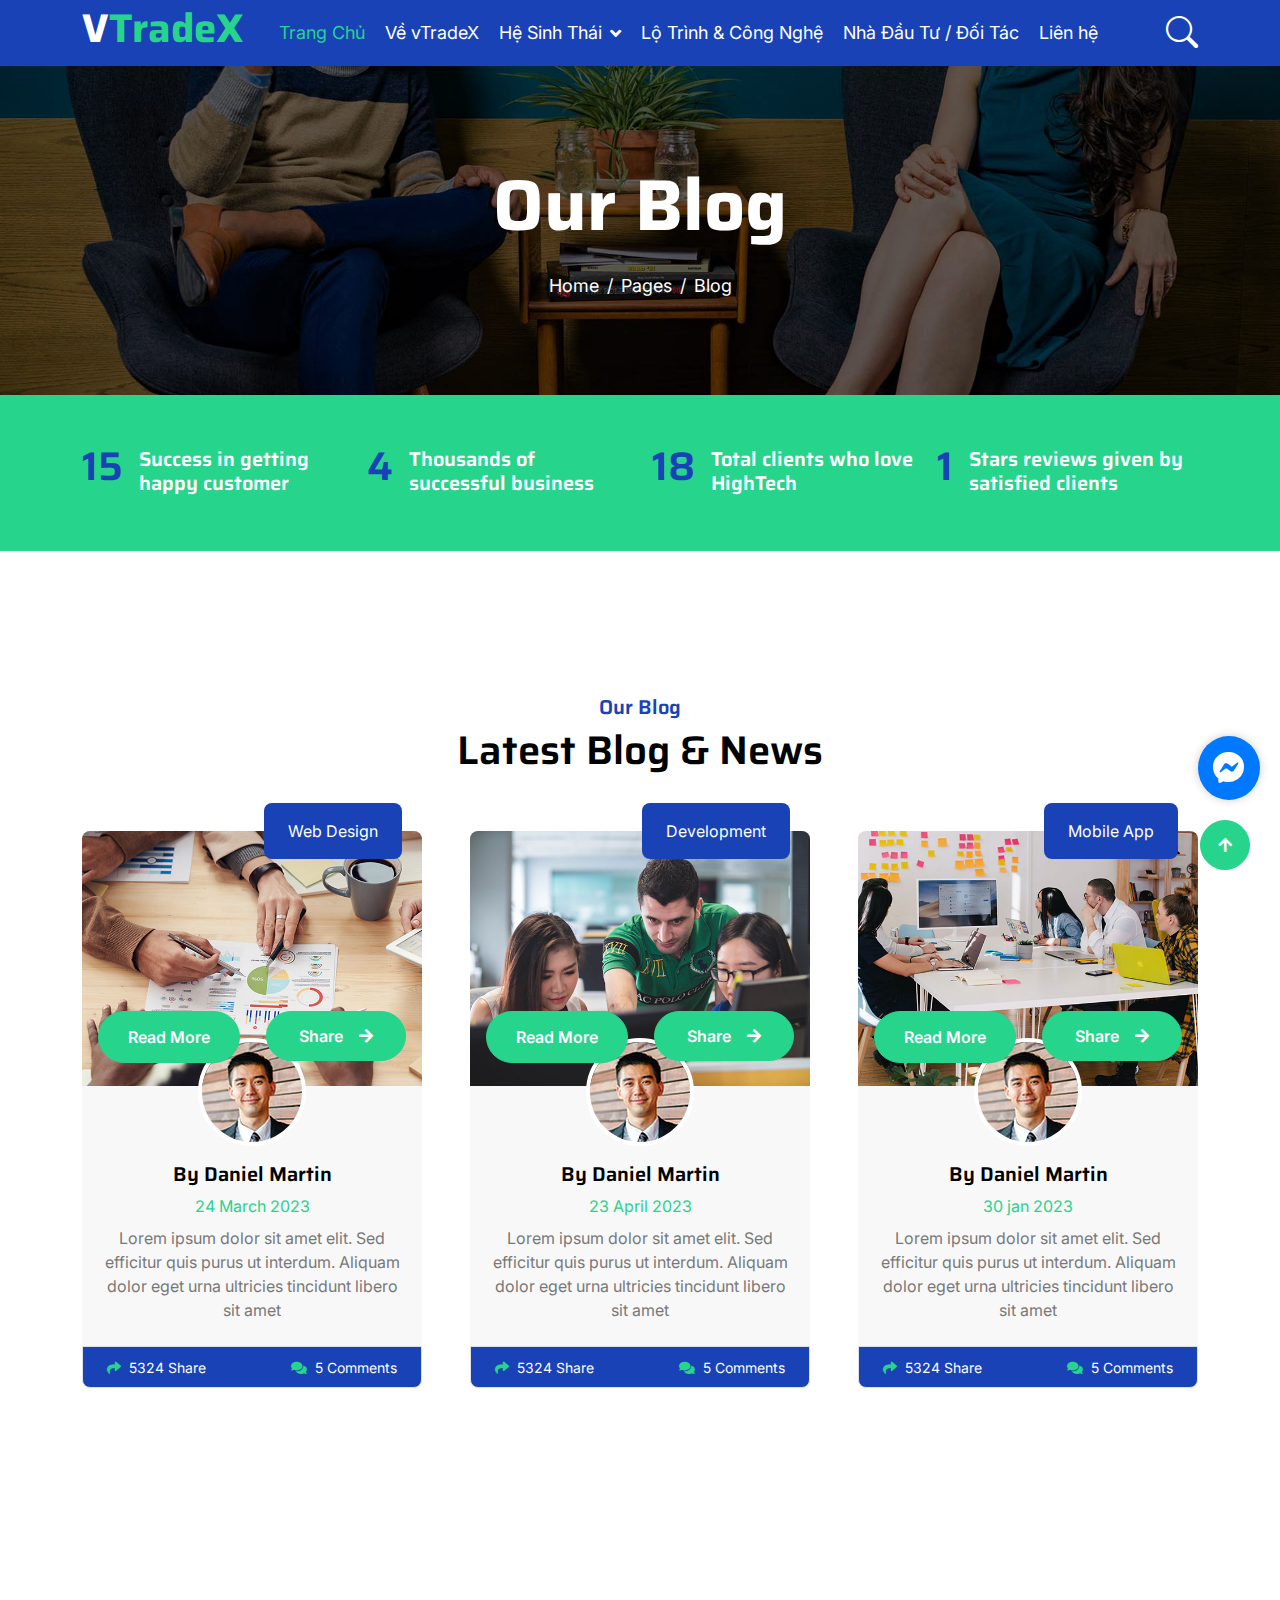
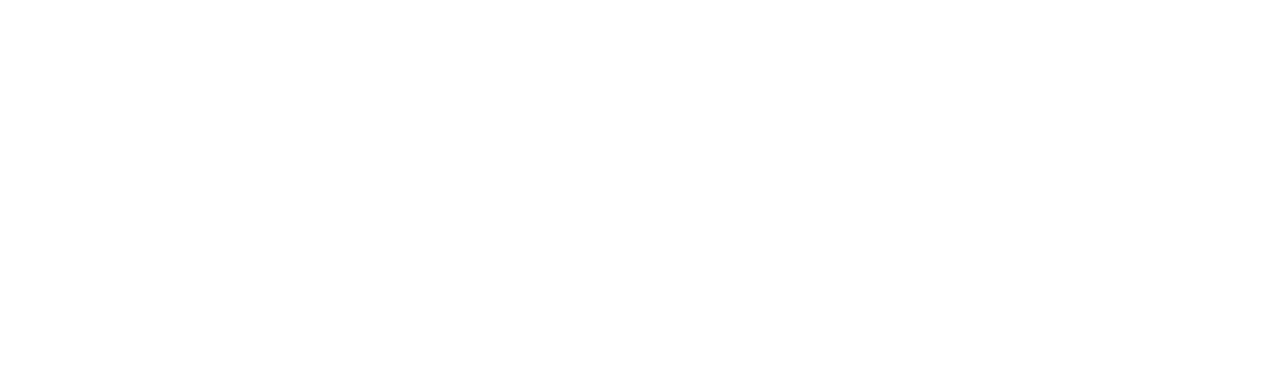
<file: blog.html>
<!DOCTYPE html>
<html lang="en">

    <head>
        <meta charset="utf-8">
        <title>VTradeX</title>
        <meta content="width=device-width, initial-scale=1.0" name="viewport">
        <meta content="" name="keywords">
        <meta content="" name="description">
        <link rel="icon" href="img/logo.png" type="image/png">
        <!-- Google Web Fonts -->
        <link rel="preconnect" href="https://fonts.googleapis.com">
        <link rel="preconnect" href="https://fonts.gstatic.com" crossorigin>
        <link href="https://fonts.googleapis.com/css2?family=Inter:wght@400;500;600&family=Saira:wght@500;600;700&display=swap" rel="stylesheet"> 

        <!-- Icon Font Stylesheet -->
        <link href="https://cdnjs.cloudflare.com/ajax/libs/font-awesome/5.10.0/css/all.min.css" rel="stylesheet">
        <link href="https://cdn.jsdelivr.net/npm/bootstrap-icons@1.4.1/font/bootstrap-icons.css" rel="stylesheet">

        <!-- Libraries Stylesheet -->
        <link href="lib/animate/animate.min.css" rel="stylesheet">
        <link href="lib/owlcarousel/assets/owl.carousel.min.css" rel="stylesheet">

        <!-- Customized Bootstrap Stylesheet -->
        <link href="css/bootstrap.min.css" rel="stylesheet">

        <!-- Template Stylesheet -->
        <link href="css/style.css" rel="stylesheet">
    </head>

    <body>
        <!-- Spinner Start -->
        <div id="spinner" class="show position-fixed translate-middle w-100 vh-100 top-50 start-50 d-flex align-items-center justify-content-center">
            <div class="spinner-grow text-primary" role="status"></div>
        </div>
        <!-- Spinner End -->

        <!-- Navbar Start -->
        <div class="container-fluid bg-primary">
            <div class="container">
                <nav class="navbar navbar-dark navbar-expand-lg py-0">
                    <a href="index.html" class="navbar-brand">
                        <h1 class="text-white fw-bold d-block">V<span class="text-secondary">TradeX</span> </h1>
                    </a>
                    <button type="button" class="navbar-toggler me-0" data-bs-toggle="collapse" data-bs-target="#navbarCollapse">
                        <span class="navbar-toggler-icon"></span>
                    </button>
                    <div class="collapse navbar-collapse bg-transparent" id="navbarCollapse">
                        <div class="navbar-nav ms-auto mx-xl-auto p-0">
                            <a href="index.html" class="nav-item nav-link active text-secondary">Trang Chủ</a>
                            <a href="about.html" class="nav-item nav-link">Về vTradeX</a>
                            <div class="nav-item dropdown">
                                <a href="#" class="nav-link dropdown-toggle" data-bs-toggle="dropdown">Hệ Sinh Thái</a>
                                <div class="dropdown-menu rounded">
                                    <a href="FlobeDR.html" class="dropdown-item">FlobeDR.com</a>
                                    <a href="O2OCOM.html" class="dropdown-item">O2OCOM.ai</a>
                                    <a href="GYMTech.html" class="dropdown-item">GYM Tech</a>
                                    <a href="Community.html" class="dropdown-item">Cộng Đồng</a>
                                </div>
                            </div>
                            
                            <a href="RoadmapTechnology.html" class="nav-item nav-link">Lộ Trình & Công Nghệ</a>
                            <a href="InvestorsPartners.html" class="nav-item nav-link">Nhà Đầu Tư / Đối Tác</a>
                            <a href="contact.html" class="nav-item nav-link">Liên hệ</a>
                            
                        </div>
                        <div class="d-flex align-items-center justify-content-center ms-4 position-relative">
                            <div class="d-flex align-items-center justify-content-center ms-4 position-relative">
                            <!-- Icon kính lúp -->
                            <a href="javascript:void(0);" id="toggle-search" class="dropdown-toggle text-white" role="button">
                                <i class="bi bi-search fa-2x"></i>
                            </a>

                            <!-- Ô tìm kiếm kiểu dropdown -->
                            <div id="search-box" class="dropdown-menu p-2 shadow d-none" style="min-width: 420px; top: 120%; left: auto; right: 0;">
                                <input type="text" class="form-control" placeholder="Tìm kiếm..." id="search-input">
                            </div>
                        </div>


                    </div>

                </nav>
            </div>
        </div>
        <!-- Navbar End -->

        
        <!-- Page Header Start -->
        <div class="container-fluid page-header py-5">
            <div class="container text-center py-5">
                <h1 class="display-2 text-white mb-4 animated slideInDown">Our Blog</h1>
                <nav aria-label="breadcrumb animated slideInDown">
                    <ol class="breadcrumb justify-content-center mb-0">
                        <li class="breadcrumb-item"><a href="#">Home</a></li>
                        <li class="breadcrumb-item"><a href="#">Pages</a></li>
                        <li class="breadcrumb-item" aria-current="page">Blog</li>
                    </ol>
                </nav>
            </div>
        </div>
        <!-- Page Header End -->


        <!-- Fact Start -->
        <div class="container-fluid bg-secondary py-5">
            <div class="container">
                <div class="row">
                    <div class="col-lg-3 wow fadeIn" data-wow-delay=".1s">
                        <div class="d-flex counter">
                            <h1 class="me-3 text-primary counter-value">99</h1>
                            <h5 class="text-white mt-1">Success in getting happy customer</h5>
                        </div>
                    </div>
                    <div class="col-lg-3 wow fadeIn" data-wow-delay=".3s">
                        <div class="d-flex counter">
                            <h1 class="me-3 text-primary counter-value">25</h1>
                            <h5 class="text-white mt-1">Thousands of successful business</h5>
                        </div>
                    </div>
                    <div class="col-lg-3 wow fadeIn" data-wow-delay=".5s">
                        <div class="d-flex counter">
                            <h1 class="me-3 text-primary counter-value">120</h1>
                            <h5 class="text-white mt-1">Total clients who love HighTech</h5>
                        </div>
                    </div>
                    <div class="col-lg-3 wow fadeIn" data-wow-delay=".7s">
                        <div class="d-flex counter">
                            <h1 class="me-3 text-primary counter-value">5</h1>
                            <h5 class="text-white mt-1">Stars reviews given by satisfied clients</h5>
                        </div>
                    </div>
                </div>
            </div>
        </div>
        <!-- Fact End -->


        <!-- Blog Start -->
        <div class="container-fluid blog py-5 my-5">
            <div class="container py-5">
                <div class="text-center mx-auto pb-5 wow fadeIn" data-wow-delay=".3s" style="max-width: 600px;">
                    <h5 class="text-primary">Our Blog</h5>
                    <h1>Latest Blog & News</h1>
                </div>
                <div class="row g-5 justify-content-center">
                    <div class="col-lg-6 col-xl-4 wow fadeIn" data-wow-delay=".3s">
                        <div class="blog-item position-relative bg-light rounded">
                            <img src="img/blog-1.jpg" class="img-fluid w-100 rounded-top" alt="">
                            <span class="position-absolute px-4 py-3 bg-primary text-white rounded" style="top: -28px; right: 20px;">Web Design</span>
                            <div class="blog-btn d-flex justify-content-between position-relative px-3" style="margin-top: -75px;">
                                <div class="blog-icon btn btn-secondary px-3 rounded-pill my-auto">
                                    <a href="" class="btn text-white">Read More</a>
                                </div>
                                <div class="blog-btn-icon btn btn-secondary px-4 py-3 rounded-pill ">
                                    <div class="blog-icon-1">
                                        <p class="text-white px-2">Share<i class="fa fa-arrow-right ms-3"></i></p>
                                    </div>
                                    <div class="blog-icon-2">
                                        <a href="" class="btn me-1"><i class="fab fa-facebook-f text-white"></i></a>
                                        <a href="" class="btn me-1"><i class="fab fa-twitter text-white"></i></a>
                                        <a href="" class="btn me-1"><i class="fab fa-instagram text-white"></i></a>
                                    </div>
                                </div>
                            </div>
                            <div class="blog-content text-center position-relative px-3" style="margin-top: -25px;">
                                <img src="img/admin.jpg" class="img-fluid rounded-circle border border-4 border-white mb-3" alt="">
                                <h5 class="">By Daniel Martin</h5>
                                <span class="text-secondary">24 March 2023</span>
                                <p class="py-2">Lorem ipsum dolor sit amet elit. Sed efficitur quis purus ut interdum. Aliquam dolor eget urna ultricies tincidunt libero sit amet</p>
                            </div>
                            <div class="blog-coment d-flex justify-content-between px-4 py-2 border bg-primary rounded-bottom">
                                <a href="" class="text-white"><small><i class="fas fa-share me-2 text-secondary"></i>5324 Share</small></a>
                                <a href="" class="text-white"><small><i class="fa fa-comments me-2 text-secondary"></i>5 Comments</small></a>
                            </div>
                        </div>
                    </div>
                    <div class="col-lg-6 col-xl-4 wow fadeIn" data-wow-delay=".5s">
                        <div class="blog-item position-relative bg-light rounded">
                            <img src="img/blog-2.jpg" class="img-fluid w-100 rounded-top" alt="">
                            <span class="position-absolute px-4 py-3 bg-primary text-white rounded" style="top: -28px; right: 20px;">Development</span>
                            <div class="blog-btn d-flex justify-content-between position-relative px-3" style="margin-top: -75px;">
                                <div class="blog-icon btn btn-secondary px-3 rounded-pill my-auto">
                                    <a href="" class="btn text-white ">Read More</a>
                                </div>
                                <div class="blog-btn-icon btn btn-secondary px-4 py-3 rounded-pill ">
                                    <div class="blog-icon-1">
                                        <p class="text-white px-2">Share<i class="fa fa-arrow-right ms-3"></i></p>
                                    </div>
                                    <div class="blog-icon-2">
                                        <a href="" class="btn me-1"><i class="fab fa-facebook-f text-white"></i></a>
                                        <a href="" class="btn me-1"><i class="fab fa-twitter text-white"></i></a>
                                        <a href="" class="btn me-1"><i class="fab fa-instagram text-white"></i></a>
                                    </div>
                                </div>
                            </div>
                            <div class="blog-content text-center position-relative px-3" style="margin-top: -25px;">
                                <img src="img/admin.jpg" class="img-fluid rounded-circle border border-4 border-white mb-3" alt="">
                                <h5 class="">By Daniel Martin</h5>
                                <span class="text-secondary">23 April 2023</span>
                                <p class="py-2">Lorem ipsum dolor sit amet elit. Sed efficitur quis purus ut interdum. Aliquam dolor eget urna ultricies tincidunt libero sit amet</p>
                            </div>
                            <div class="blog-coment d-flex justify-content-between px-4 py-2 border bg-primary rounded-bottom">
                                <a href="" class="text-white"><small><i class="fas fa-share me-2 text-secondary"></i>5324 Share</small></a>
                                <a href="" class="text-white"><small><i class="fa fa-comments me-2 text-secondary"></i>5 Comments</small></a>
                            </div>
                        </div>
                    </div>
                    <div class="col-lg-6 col-xl-4 wow fadeIn" data-wow-delay=".7s">
                        <div class="blog-item position-relative bg-light rounded">
                            <img src="img/blog-3.jpg" class="img-fluid w-100 rounded-top" alt="">
                            <span class="position-absolute px-4 py-3 bg-primary text-white rounded" style="top: -28px; right: 20px;">Mobile App</span>
                            <div class="blog-btn d-flex justify-content-between position-relative px-3" style="margin-top: -75px;">
                                <div class="blog-icon btn btn-secondary px-3 rounded-pill my-auto">
                                    <a href="" class="btn text-white ">Read More</a>
                                </div>
                                <div class="blog-btn-icon btn btn-secondary px-4 py-3 rounded-pill ">
                                    <div class="blog-icon-1">
                                        <p class="text-white px-2">Share<i class="fa fa-arrow-right ms-3"></i></p>
                                    </div>
                                    <div class="blog-icon-2">
                                        <a href="" class="btn me-1"><i class="fab fa-facebook-f text-white"></i></a>
                                        <a href="" class="btn me-1"><i class="fab fa-twitter text-white"></i></a>
                                        <a href="" class="btn me-1"><i class="fab fa-instagram text-white"></i></a>
                                    </div>
                                </div>
                            </div>
                            <div class="blog-content text-center position-relative px-3" style="margin-top: -25px;">
                                <img src="img/admin.jpg" class="img-fluid rounded-circle border border-4 border-white mb-3" alt="">
                                <h5 class="">By Daniel Martin</h5>
                                <span class="text-secondary">30 jan 2023</span>
                                <p class="py-2">Lorem ipsum dolor sit amet elit. Sed efficitur quis purus ut interdum. Aliquam dolor eget urna ultricies tincidunt libero sit amet</p>
                            </div>
                            <div class="blog-coments d-flex justify-content-between px-4 py-2 border bg-primary rounded-bottom">
                                <a href="" class="text-white"><small><i class="fas fa-share me-2 text-secondary"></i>5324 Share</small></a>
                                <a href="" class="text-white"><small><i class="fa fa-comments me-2 text-secondary"></i>5 Comments</small></a>
                            </div>
                        </div>
                    </div>
                </div>
            </div>
        </div>
        <!-- Blog End -->


                <!-- Footer Start -->
         <div class="container-fluid footer bg-dark wow " >
            <div class="container pt-5 pb-4">
                <div class="row g-5">
                    <div class="col-lg-3 col-md-6">
                        <a href="index.html">
                            <h1 class="text-white fw-bold d-block">V<span class="text-secondary">TradeX</span> </h1>
                        </a>
                        <p class="mt-4 text-light">Trở thành nền tảng công nghệ sức khỏe đáng tin cậy nhất Đông Nam Á, nơi mọi người có thể sống khỏe – sống chất – sống trọn vẹn, được dẫn dắt bởi dữ liệu và công nghệ.</p>
                        <div class="d-flex hightech-link">
                            <a href="" class="btn-light nav-fill btn btn-square rounded-circle me-2"><i class="fab fa-facebook-f text-primary"></i></a>
                            <a href="" class="btn-light nav-fill btn btn-square rounded-circle me-2"><i class="fab fa-twitter text-primary"></i></a>
                            <a href="" class="btn-light nav-fill btn btn-square rounded-circle me-2"><i class="fab fa-instagram text-primary"></i></a>
                            <a href="" class="btn-light nav-fill btn btn-square rounded-circle me-0"><i class="fab fa-linkedin-in text-primary"></i></a>
                        </div>
                    </div>
                    <div class="col-lg-3 col-md-6">
                        <a href="#" class="h3 text-secondary">Liên Kết Nhanh</a>
                        <div class="mt-4 d-flex flex-column short-link">
                            <a href="" class="mb-2 text-white"><i class="fas fa-angle-right text-secondary me-2"></i>Về chúng tôi</a>
                            <a href="" class="mb-2 text-white"><i class="fas fa-angle-right text-secondary me-2"></i>Liên hệ</a>
                            <a href="" class="mb-2 text-white"><i class="fas fa-angle-right text-secondary me-2"></i>Dịch vụ của chúng tôi</a>
                            <a href="" class="mb-2 text-white"><i class="fas fa-angle-right text-secondary me-2"></i>Dự án của chúng tôi</a>
                            <a href="" class="mb-2 text-white"><i class="fas fa-angle-right text-secondary me-2"></i>Blog mới nhất</a>
                        </div>
                    </div>
                    <div class="col-lg-3 col-md-6">
                        <a href="#" class="h3 text-secondary">Liên Kết Hỗ Trợ</a>
                        <div class="mt-4 d-flex flex-column help-link">
                            <a href="" class="mb-2 text-white"><i class="fas fa-angle-right text-secondary me-2"></i>Điều khoản sử dụng</a>
                            <a href="" class="mb-2 text-white"><i class="fas fa-angle-right text-secondary me-2"></i>Chính sách bảo mật</a>
                            <a href="" class="mb-2 text-white"><i class="fas fa-angle-right text-secondary me-2"></i>Hỗ trợ</a>
                            <a href="" class="mb-2 text-white"><i class="fas fa-angle-right text-secondary me-2"></i>Câu hỏi thường gặp</a>
                            <a href="" class="mb-2 text-white"><i class="fas fa-angle-right text-secondary me-2"></i>Liên hệ</a>
                        </div>
                    </div>
                    <div class="col-lg-3 col-md-6">
                        <a href="#" class="h3 text-secondary">Liên Hệ</a>
                        <div class="text-white mt-4 d-flex flex-column contact-link">
                            <a href="#" class="pb-3 text-light border-bottom border-primary"><i class="fas fa-map-marker-alt text-secondary me-2"></i>C11/C12 Chanh, Đ. Phạm Hùng, Bình Hưng, Bình Chánh, Hồ Chí Minh, Việt Nam </a>
                            <a href="#" class="py-3 text-light border-bottom border-primary"><i class="fas fa-phone-alt text-secondary me-2"></i> +123 456 7890</a>
                            <a href="#" class="py-3 text-light border-bottom border-primary"><i class="fas fa-envelope text-secondary me-2"></i> your@gamil.con</a>
                        </div>
                    </div>
                </div>
                <hr class="text-light mt-5 mb-4">
                <div class="row">
                    <div class="col-md-6 text-center text-md-start">
                        <span class="text-light"><a href="#" class="text-secondary"><i class="fas fa-copyright text-secondary me-2"></i>VTradeX</a>, Đã đăng ký bản quyền.</span>
                    </div>
                    <div class="col-md-6 text-center text-md-end">
                        <!--/*** This template is free as long as you keep the footer author’s credit link/attribution link/backlink. If you'd like to use the template without the footer author’s credit link/attribution link/backlink, you can purchase the Credit Removal License from "https://htmlcodex.com/credit-removal". Thank you for your support. ***/-->
                        <span class="text-light">Thiết kế bởi <a href="#" class="text-secondary"></a> Phân phối bởi <a href="#"></a></span>
                    </div>
                </div>
            </div>
        </div>
        <!-- Footer End -->

        <!-- CHAT -->
        <!-- Icon Nút Messenger nổi -->
        <div id="phone-tada-wrapper">
            <div id="phone-tada" class="d-flex align-items-center justify-content-center">
                <a href="javascript:void(0);" onclick="toggleChat()" class="messenger-button">
                    <i class="fab fa-facebook-messenger fa-2x"></i>
                </a>
            </div>
        </div>

        <!-- Khung Chat -->
        <div id="messenger-chat-box" style="display:none; position: fixed; bottom: 100px; right: 40px; width: 340px; max-width: 95vw; background: #fff; border-radius: 12px; box-shadow: 0 8px 32px rgba(0,0,0,0.18); z-index: 10000; overflow: hidden;">
            <div class="chat-header" style="background: #0084ff; color: #fff; padding: 12px 16px; font-weight: bold; display: flex; justify-content: space-between; align-items: center;">
                Hỗ trợ khách hàng
                <span class="chat-close" onclick="toggleChat()" style="cursor:pointer; font-size: 22px;">&times;</span>
            </div>
            <div class="chat-body" style="padding: 16px; min-height: 80px; max-height: 260px; overflow-y: auto;">
                <div id="chat-messages">
                    <div style="text-align:left;">
                        <span style="background:#f1f1f1; color:#333; border-radius:12px; padding:6px 12px; display:inline-block; margin-bottom:4px;">
                            Xin chào! Bạn cần hỗ trợ gì?
                        </span>
                    </div>
                </div>
            </div>
            <div class="chat-footer" style="padding: 10px 16px; background: #f8f8f8; border-top: 1px solid #eee;">
                <div class="input-group">
                    <input type="text" id="chat-input" class="form-control" placeholder="Nhập tin nhắn..." onkeydown="if(event.key==='Enter'){sendChat();}">
                    <button class="btn btn-primary" onclick="sendChat()"><i class="fa fa-paper-plane"></i></button>
                </div>
            </div>
        </div>

        <!-- CHAT END -->


        <!-- Back to Top -->
        <a href="#" class="btn btn-secondary btn-square rounded-circle back-to-top"><i class="fa fa-arrow-up text-white"></i></a>

        
        <!-- JavaScript Libraries -->
        <script src="https://ajax.googleapis.com/ajax/libs/jquery/3.6.4/jquery.min.js"></script>
        <script src="https://cdn.jsdelivr.net/npm/bootstrap@5.0.0/dist/js/bootstrap.bundle.min.js"></script>
        <script src="lib/wow/wow.min.js"></script>
        <script src="lib/easing/easing.min.js"></script>
        <script src="lib/waypoints/waypoints.min.js"></script>
        <script src="lib/owlcarousel/owl.carousel.min.js"></script>

        <!-- Template Javascript -->
        <script src="js/main.js"></script>
    </body>

</html>
</file>
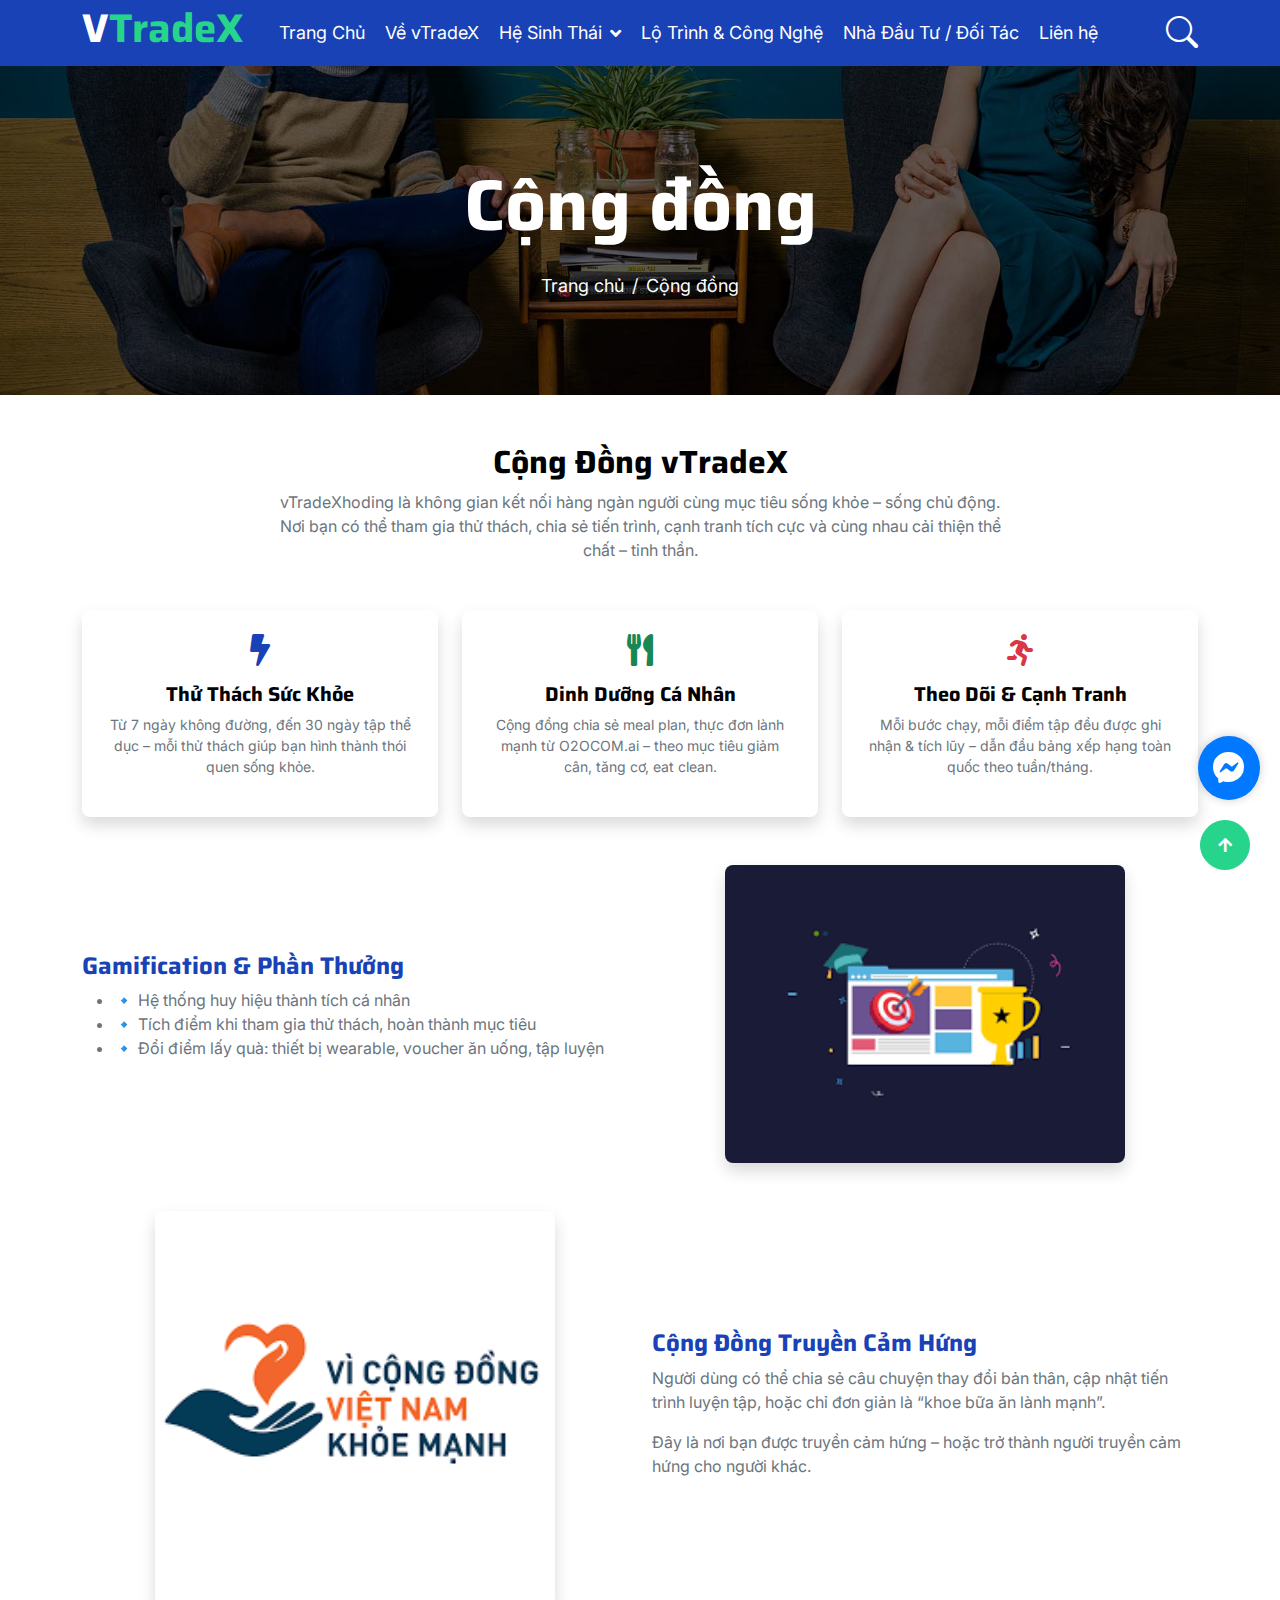
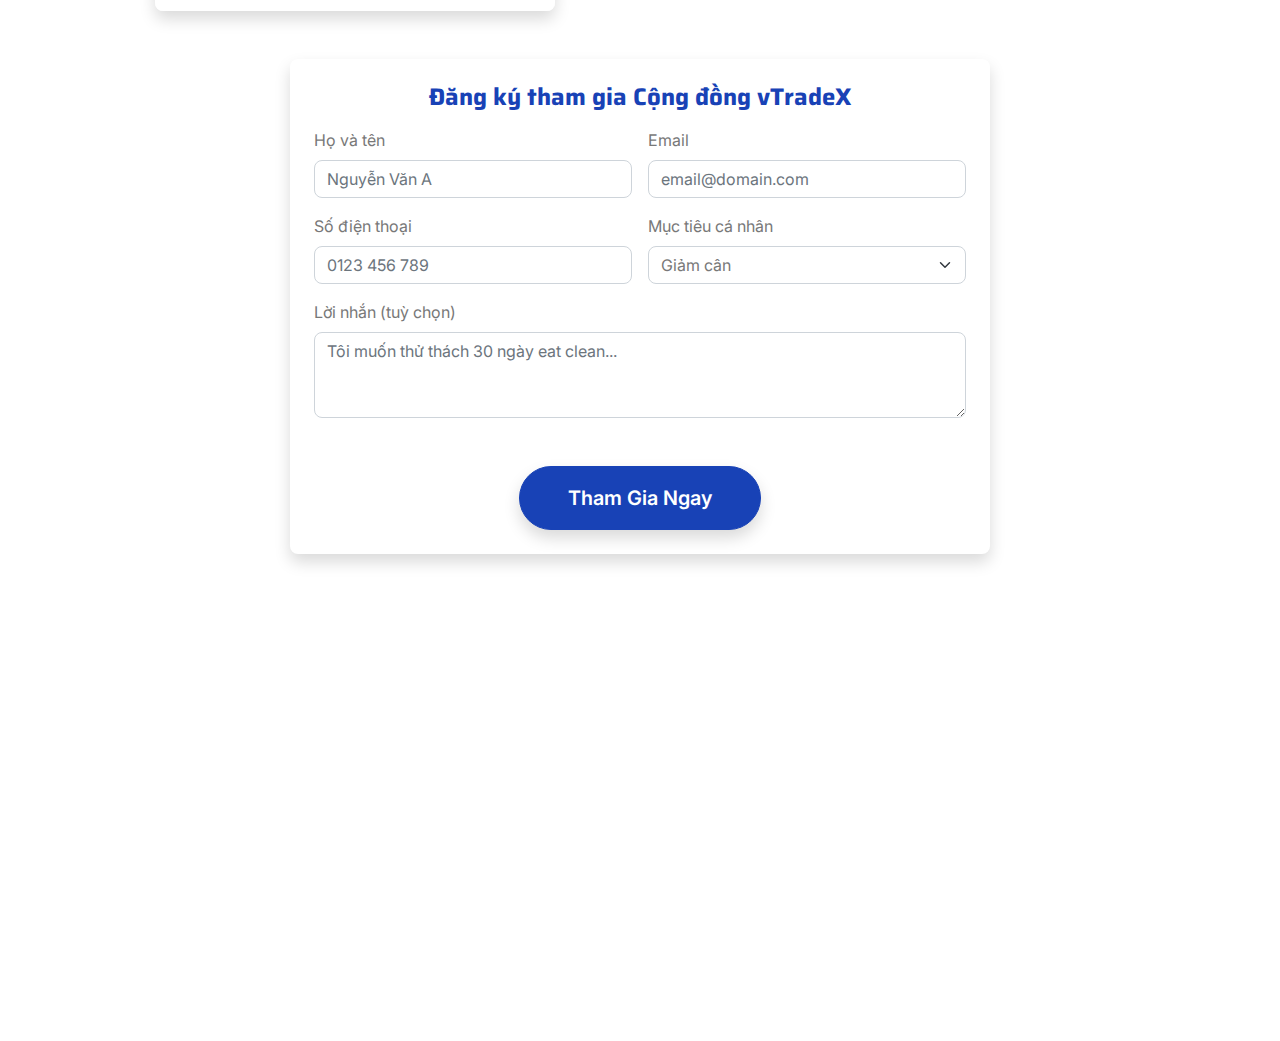
<file: Community.html>
<!DOCTYPE html>
<html lang="en">

<head>
    <meta charset="utf-8">
    <title>VTradeX</title>
    <meta content="width=device-width, initial-scale=1.0" name="viewport">
    <meta content="" name="keywords">
    <meta content="" name="description">
    <link rel="icon" href="img/logo.png" type="image/png">
    <!-- Google Web Fonts -->
    <link rel="preconnect" href="https://fonts.googleapis.com">
    <link rel="preconnect" href="https://fonts.gstatic.com" crossorigin>
    <link
        href="https://fonts.googleapis.com/css2?family=Inter:wght@400;500;600&family=Saira:wght@500;600;700&display=swap"
        rel="stylesheet">

    <!-- Icon Font Stylesheet -->
    <link href="https://cdnjs.cloudflare.com/ajax/libs/font-awesome/5.10.0/css/all.min.css" rel="stylesheet">
    <link href="https://cdn.jsdelivr.net/npm/bootstrap-icons@1.4.1/font/bootstrap-icons.css" rel="stylesheet">

    <!-- Libraries Stylesheet -->
    <link href="lib/animate/animate.min.css" rel="stylesheet">
    <link href="lib/owlcarousel/assets/owl.carousel.min.css" rel="stylesheet">

    <!-- Customized Bootstrap Stylesheet -->
    <link href="css/bootstrap.min.css" rel="stylesheet">

    <!-- Template Stylesheet -->
    <link href="css/style.css" rel="stylesheet">
</head>

<body>
    <!-- Spinner Start -->
    <div id="spinner"
        class="show position-fixed translate-middle w-100 vh-100 top-50 start-50 d-flex align-items-center justify-content-center">
        <div class="spinner-grow text-primary" role="status"></div>
    </div>
    <!-- Spinner End -->

    <!-- Navbar Start -->
    <div class="container-fluid bg-primary">
        <div class="container">
            <nav class="navbar navbar-dark navbar-expand-lg py-0">
                <a href="index.html" class="navbar-brand">
                    <h1 class="text-white fw-bold d-block">V<span class="text-secondary">TradeX</span> </h1>
                </a>
                <button type="button" class="navbar-toggler me-0" data-bs-toggle="collapse"
                    data-bs-target="#navbarCollapse">
                    <span class="navbar-toggler-icon"></span>
                </button>
                <div class="collapse navbar-collapse bg-transparent" id="navbarCollapse">
                    <div class="navbar-nav ms-auto mx-xl-auto p-0">
                        <a href="index.html" class="nav-item nav-link ">Trang Chủ</a>
                        <a href="about.html" class="nav-item nav-link">Về vTradeX</a>
                        <div class="nav-item dropdown">
                            <a href="#" class="nav-link dropdown-toggle" data-bs-toggle="dropdown">Hệ Sinh Thái</a>
                            <div class="dropdown-menu rounded">
                                <a href="FlobeDR.html" class="dropdown-item">FlobeDR.com</a>
                                <a href="O2OCOM.html" class="dropdown-item">O2OCOM.ai</a>
                                <a href="GYMTech.html" class="dropdown-item">GYM Tech</a>
                                <a href="Community.html" class="dropdown-item active text-secondary">Cộng Đồng</a>
                            </div>
                        </div>

                        <a href="RoadmapTechnology.html" class="nav-item nav-link">Lộ Trình & Công Nghệ</a>
                        <a href="InvestorsPartners.html" class="nav-item nav-link">Nhà Đầu Tư / Đối Tác</a>
                        <a href="contact.html" class="nav-item nav-link">Liên hệ</a>

                    </div>
                    <div class="d-flex align-items-center justify-content-center ms-4 position-relative">
                        <div class="d-flex align-items-center justify-content-center ms-4 position-relative">
                            <!-- Icon kính lúp -->
                            <a href="javascript:void(0);" id="toggle-search" class="dropdown-toggle text-white"
                                role="button">
                                <i class="bi bi-search fa-2x"></i>
                            </a>

                            <!-- Ô tìm kiếm kiểu dropdown -->
                            <div id="search-box" class="dropdown-menu p-2 shadow d-none"
                                style="min-width: 420px; top: 120%; left: auto; right: 0;">
                                <input type="text" class="form-control" placeholder="Tìm kiếm..." id="search-input">
                            </div>
                        </div>


                    </div>

            </nav>
        </div>
    </div>
    <!-- Navbar End -->


    <!-- Page Header Start -->
    <div class="container-fluid page-header py-5">
        <div class="container text-center py-5">
            <h1 class="display-2 text-white mb-4 animated slideInDown">Cộng đồng</h1>
            <nav aria-label="breadcrumb animated slideInDown">
                <ol class="breadcrumb justify-content-center mb-0">
                    <li class="breadcrumb-item"><a href="#">Trang chủ</a></li>
                    <li class="breadcrumb-item" aria-current="page">Cộng đồng</li>
                </ol>
            </nav>
        </div>
    </div>
    <!-- Page Header End -->


    <section class="container my-5">
        <div class="text-center mb-5">
            <h2 class="fw-bold text-gradient">Cộng Đồng vTradeX</h2>
            <p class="text-muted col-lg-8 mx-auto">
                vTradeXhoding là không gian kết nối hàng ngàn người cùng mục tiêu sống khỏe – sống chủ động. Nơi bạn có
                thể tham gia thử thách, chia sẻ tiến trình, cạnh tranh tích cực và cùng nhau cải thiện thể chất – tinh
                thần.
            </p>
        </div>

        <div class="row g-4 mb-5">
            <div class="col-md-4">
                <div class="bg-white rounded shadow p-4 h-100 text-center">
                    <i class="fas fa-bolt fa-2x text-primary mb-3"></i>
                    <h5 class="fw-bold">Thử Thách Sức Khỏe</h5>
                    <p class="text-muted small">Từ 7 ngày không đường, đến 30 ngày tập thể dục – mỗi thử thách giúp bạn
                        hình thành thói quen sống khỏe.</p>
                </div>
            </div>
            <div class="col-md-4">
                <div class="bg-white rounded shadow p-4 h-100 text-center">
                    <i class="fas fa-utensils fa-2x text-success mb-3"></i>
                    <h5 class="fw-bold">Dinh Dưỡng Cá Nhân</h5>
                    <p class="text-muted small">Cộng đồng chia sẻ meal plan, thực đơn lành mạnh từ O2OCOM.ai – theo mục
                        tiêu giảm cân, tăng cơ, eat clean.</p>
                </div>
            </div>
            <div class="col-md-4">
                <div class="bg-white rounded shadow p-4 h-100 text-center">
                    <i class="fas fa-running fa-2x text-danger mb-3"></i>
                    <h5 class="fw-bold">Theo Dõi & Cạnh Tranh</h5>
                    <p class="text-muted small">Mỗi bước chạy, mỗi điểm tập đều được ghi nhận & tích lũy – dẫn đầu bảng
                        xếp hạng toàn quốc theo tuần/tháng.</p>
                </div>
            </div>
        </div>

        <div class="row mb-5 align-items-center">
            <div class="col-md-6">
                <h4 class="fw-bold text-primary">Gamification & Phần Thưởng</h4>
                <ul class="text-muted">
                    <li>🔹 Hệ thống huy hiệu thành tích cá nhân</li>
                    <li>🔹 Tích điểm khi tham gia thử thách, hoàn thành mục tiêu</li>
                    <li>🔹 Đổi điểm lấy quà: thiết bị wearable, voucher ăn uống, tập luyện</li>
                </ul>
            </div>
            <div class="col-md-6 text-center">
    <img src="img/Gamification.png" alt="Bảng xếp hạng vTradeX" class="img-fluid rounded shadow" style="max-width:400px; width:100%; height:auto;">
</div>
        </div>

        <div class="row mb-5 align-items-center">
            <div class="col-md-6 text-center">
                <img src="img/congdongkhoemanh.png" alt="Cộng đồng sống khỏe" class="img-fluid rounded shadow" style="max-width:400px; width:100%; height:auto;">
            </div>
            <div class="col-md-6">
                <h4 class="fw-bold text-primary"> Cộng Đồng Truyền Cảm Hứng</h4>
                <p class="text-muted">Người dùng có thể chia sẻ câu chuyện thay đổi bản thân, cập nhật tiến trình luyện
                    tập, hoặc chỉ đơn giản là “khoe bữa ăn lành mạnh”.</p>
                <p class="text-muted">Đây là nơi bạn được truyền cảm hứng – hoặc trở thành người truyền cảm hứng cho
                    người khác.</p>
            </div>
        </div>

        <div class="container mt-4 mb-5">
  <div class="bg-white rounded shadow p-4 mx-auto" style="max-width: 700px;">
    <h4 class="fw-bold mb-3 text-center text-primary"> Đăng ký tham gia Cộng đồng vTradeX</h4>
    <form>
      <div class="row g-3">
        <div class="col-md-6">
          <label class="form-label">Họ và tên</label>
          <input type="text" class="form-control" placeholder="Nguyễn Văn A" required>
        </div>
        <div class="col-md-6">
          <label class="form-label">Email</label>
          <input type="email" class="form-control" placeholder="email@domain.com" required>
        </div>
        <div class="col-md-6">
          <label class="form-label">Số điện thoại</label>
          <input type="tel" class="form-control" placeholder="0123 456 789">
        </div>
        <div class="col-md-6">
          <label class="form-label">Mục tiêu cá nhân</label>
          <select class="form-select">
            <option>Giảm cân</option>
            <option>Tăng cơ</option>
            <option>Sống khỏe tổng quát</option>
            <option>Khác...</option>
          </select>
        </div>
        <div class="col-12">
          <label class="form-label">Lời nhắn (tuỳ chọn)</label>
          <textarea class="form-control" rows="3" placeholder="Tôi muốn thử thách 30 ngày eat clean..."></textarea>
        </div>
      </div>
      <div class="text-center mt-5">
            <a href="#" class="btn btn-primary btn-lg rounded-pill px-5 py-3 shadow">Tham Gia Ngay</a>
        </div>
    </form>
  </div>
</div>


        
    </section>


   



            <!-- Footer Start -->
         <div class="container-fluid footer bg-dark wow " >
            <div class="container pt-5 pb-4">
                <div class="row g-5">
                    <div class="col-lg-3 col-md-6">
                        <a href="index.html">
                            <h1 class="text-white fw-bold d-block">V<span class="text-secondary">TradeX</span> </h1>
                        </a>
                        <p class="mt-4 text-light">Trở thành nền tảng công nghệ sức khỏe đáng tin cậy nhất Đông Nam Á, nơi mọi người có thể sống khỏe – sống chất – sống trọn vẹn, được dẫn dắt bởi dữ liệu và công nghệ.</p>
                        <div class="d-flex hightech-link">
                            <a href="" class="btn-light nav-fill btn btn-square rounded-circle me-2"><i class="fab fa-facebook-f text-primary"></i></a>
                            <a href="" class="btn-light nav-fill btn btn-square rounded-circle me-2"><i class="fab fa-twitter text-primary"></i></a>
                            <a href="" class="btn-light nav-fill btn btn-square rounded-circle me-2"><i class="fab fa-instagram text-primary"></i></a>
                            <a href="" class="btn-light nav-fill btn btn-square rounded-circle me-0"><i class="fab fa-linkedin-in text-primary"></i></a>
                        </div>
                    </div>
                    <div class="col-lg-3 col-md-6">
                        <a href="#" class="h3 text-secondary">Liên Kết Nhanh</a>
                        <div class="mt-4 d-flex flex-column short-link">
                            <a href="" class="mb-2 text-white"><i class="fas fa-angle-right text-secondary me-2"></i>Về chúng tôi</a>
                            <a href="" class="mb-2 text-white"><i class="fas fa-angle-right text-secondary me-2"></i>Liên hệ</a>
                            <a href="" class="mb-2 text-white"><i class="fas fa-angle-right text-secondary me-2"></i>Dịch vụ của chúng tôi</a>
                            <a href="" class="mb-2 text-white"><i class="fas fa-angle-right text-secondary me-2"></i>Dự án của chúng tôi</a>
                            <a href="" class="mb-2 text-white"><i class="fas fa-angle-right text-secondary me-2"></i>Blog mới nhất</a>
                        </div>
                    </div>
                    <div class="col-lg-3 col-md-6">
                        <a href="#" class="h3 text-secondary">Liên Kết Hỗ Trợ</a>
                        <div class="mt-4 d-flex flex-column help-link">
                            <a href="" class="mb-2 text-white"><i class="fas fa-angle-right text-secondary me-2"></i>Điều khoản sử dụng</a>
                            <a href="" class="mb-2 text-white"><i class="fas fa-angle-right text-secondary me-2"></i>Chính sách bảo mật</a>
                            <a href="" class="mb-2 text-white"><i class="fas fa-angle-right text-secondary me-2"></i>Hỗ trợ</a>
                            <a href="" class="mb-2 text-white"><i class="fas fa-angle-right text-secondary me-2"></i>Câu hỏi thường gặp</a>
                            <a href="" class="mb-2 text-white"><i class="fas fa-angle-right text-secondary me-2"></i>Liên hệ</a>
                        </div>
                    </div>
                    <div class="col-lg-3 col-md-6">
                        <a href="#" class="h3 text-secondary">Liên Hệ</a>
                        <div class="text-white mt-4 d-flex flex-column contact-link">
                            <a href="#" class="pb-3 text-light border-bottom border-primary"><i class="fas fa-map-marker-alt text-secondary me-2"></i>C11/C12 Chanh, Đ. Phạm Hùng, Bình Hưng, Bình Chánh, Hồ Chí Minh, Việt Nam </a>
                            <a href="#" class="py-3 text-light border-bottom border-primary"><i class="fas fa-phone-alt text-secondary me-2"></i> +123 456 7890</a>
                            <a href="#" class="py-3 text-light border-bottom border-primary"><i class="fas fa-envelope text-secondary me-2"></i> your@gamil.con</a>
                        </div>
                    </div>
                </div>
                <hr class="text-light mt-5 mb-4">
                <div class="row">
                    <div class="col-md-6 text-center text-md-start">
                        <span class="text-light"><a href="#" class="text-secondary"><i class="fas fa-copyright text-secondary me-2"></i>VTradeX</a>, Đã đăng ký bản quyền.</span>
                    </div>
                    <div class="col-md-6 text-center text-md-end">
                        <!--/*** This template is free as long as you keep the footer author’s credit link/attribution link/backlink. If you'd like to use the template without the footer author’s credit link/attribution link/backlink, you can purchase the Credit Removal License from "https://htmlcodex.com/credit-removal". Thank you for your support. ***/-->
                        <span class="text-light">Thiết kế bởi <a href="#" class="text-secondary"></a> Phân phối bởi <a href="#"></a></span>
                    </div>
                </div>
            </div>
        </div>
        <!-- Footer End -->

        <!-- CHAT -->
        <!-- Icon Nút Messenger nổi -->
        <div id="phone-tada-wrapper">
            <div id="phone-tada" class="d-flex align-items-center justify-content-center">
                <a href="javascript:void(0);" onclick="toggleChat()" class="messenger-button">
                    <i class="fab fa-facebook-messenger fa-2x"></i>
                </a>
            </div>
        </div>

        <!-- Khung Chat -->
        <div id="messenger-chat-box" style="display:none; position: fixed; bottom: 100px; right: 40px; width: 340px; max-width: 95vw; background: #fff; border-radius: 12px; box-shadow: 0 8px 32px rgba(0,0,0,0.18); z-index: 10000; overflow: hidden;">
            <div class="chat-header" style="background: #0084ff; color: #fff; padding: 12px 16px; font-weight: bold; display: flex; justify-content: space-between; align-items: center;">
                Hỗ trợ khách hàng
                <span class="chat-close" onclick="toggleChat()" style="cursor:pointer; font-size: 22px;">&times;</span>
            </div>
            <div class="chat-body" style="padding: 16px; min-height: 80px; max-height: 260px; overflow-y: auto;">
                <div id="chat-messages">
                    <div style="text-align:left;">
                        <span style="background:#f1f1f1; color:#333; border-radius:12px; padding:6px 12px; display:inline-block; margin-bottom:4px;">
                            Xin chào! Bạn cần hỗ trợ gì?
                        </span>
                    </div>
                </div>
            </div>
            <div class="chat-footer" style="padding: 10px 16px; background: #f8f8f8; border-top: 1px solid #eee;">
                <div class="input-group">
                    <input type="text" id="chat-input" class="form-control" placeholder="Nhập tin nhắn..." onkeydown="if(event.key==='Enter'){sendChat();}">
                    <button class="btn btn-primary" onclick="sendChat()"><i class="fa fa-paper-plane"></i></button>
                </div>
            </div>
        </div>

        <!-- CHAT END -->


    <!-- Back to Top -->
    <a href="#" class="btn btn-secondary btn-square rounded-circle back-to-top"><i
            class="fa fa-arrow-up text-white"></i></a>


    <!-- JavaScript Libraries -->
    <script src="https://ajax.googleapis.com/ajax/libs/jquery/3.6.4/jquery.min.js"></script>
    <script src="https://cdn.jsdelivr.net/npm/bootstrap@5.0.0/dist/js/bootstrap.bundle.min.js"></script>
    <script src="lib/wow/wow.min.js"></script>
    <script src="lib/easing/easing.min.js"></script>
    <script src="lib/waypoints/waypoints.min.js"></script>
    <script src="lib/owlcarousel/owl.carousel.min.js"></script>

    <!-- Template Javascript -->
    <script src="js/main.js"></script>
</body>

</html>
</file>
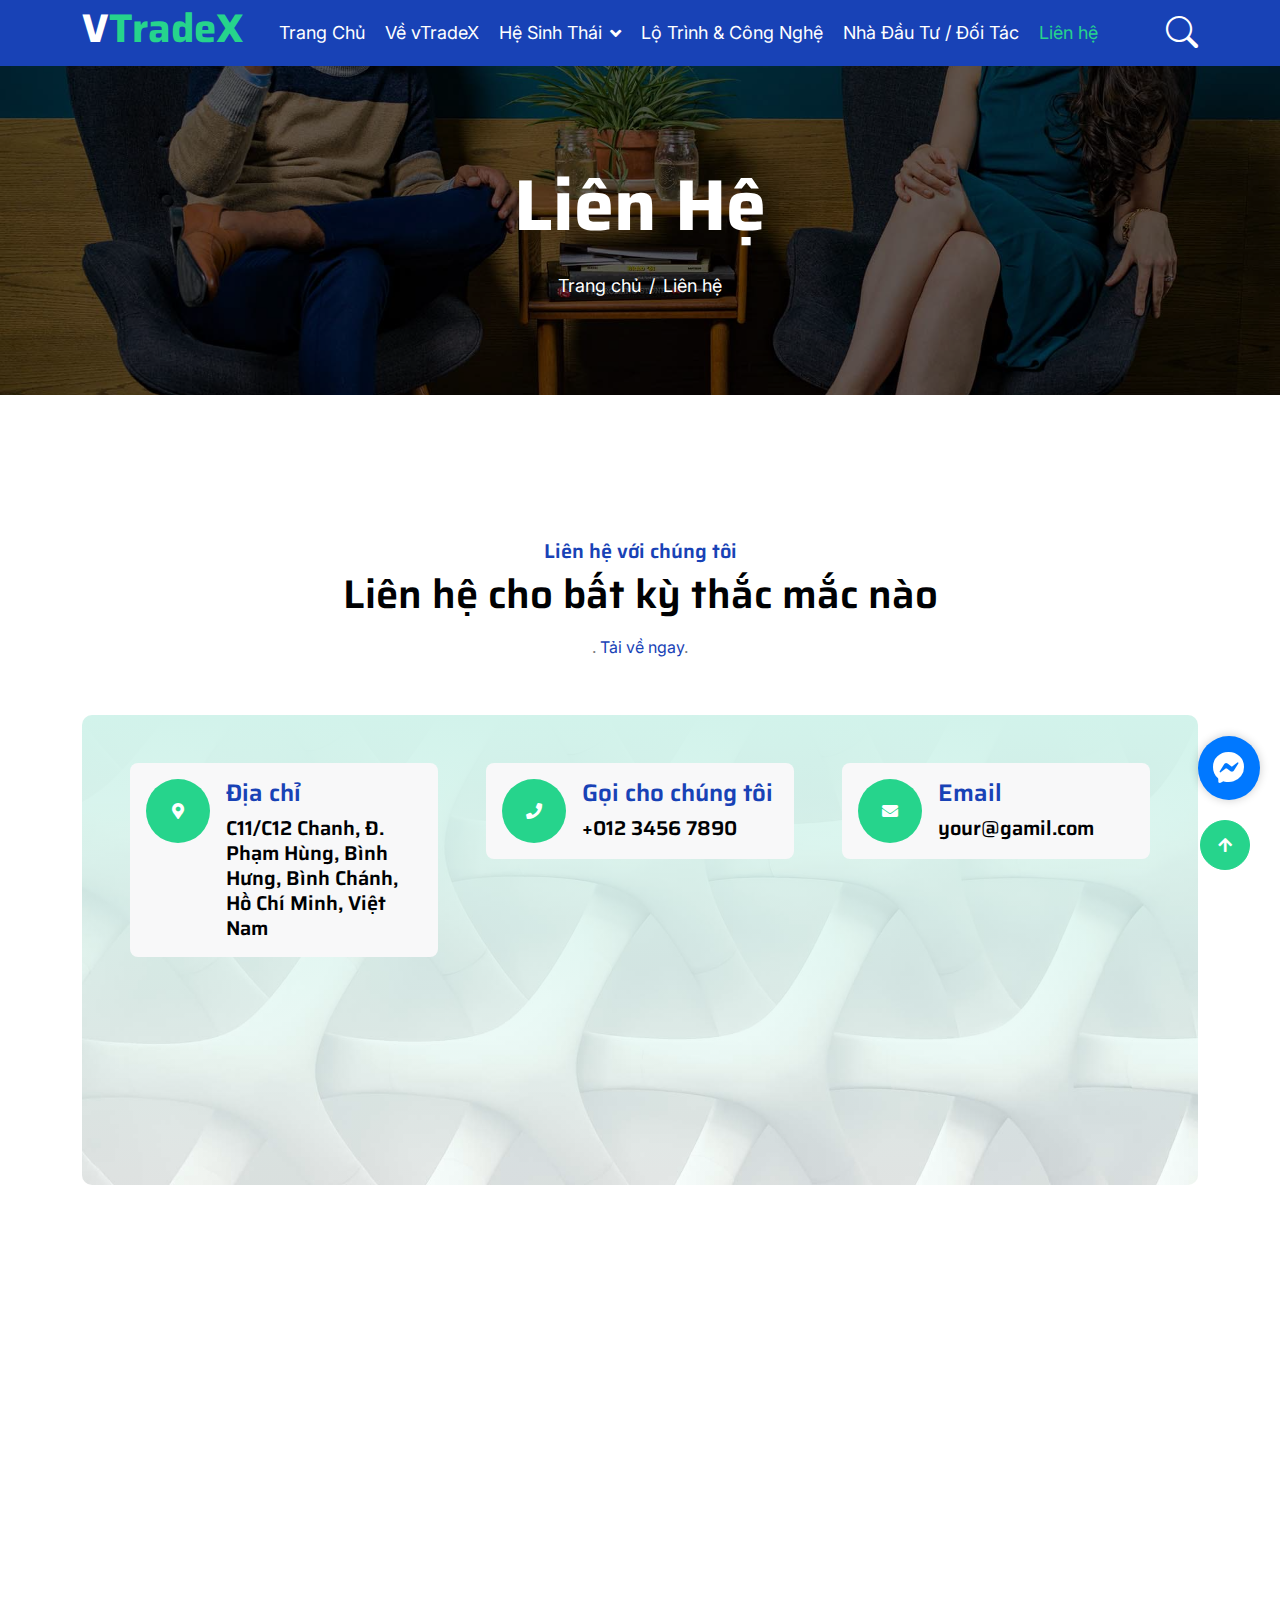
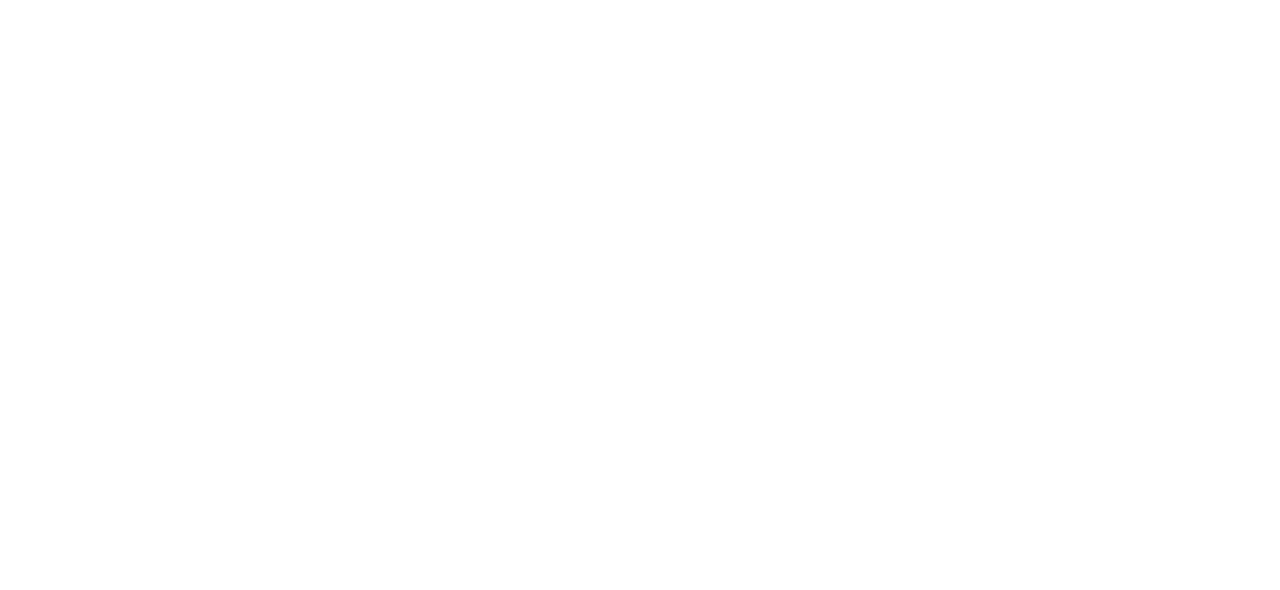
<file: contact.html>
<!DOCTYPE html>
<html lang="en">

    <head>
        <meta charset="utf-8">
        <title>VTradeX</title>
        <meta content="width=device-width, initial-scale=1.0" name="viewport">
        <meta content="" name="keywords">
        <meta content="" name="description">
        <link rel="icon" href="img/logo.png" type="image/png">
        <!-- Google Web Fonts -->
        <link rel="preconnect" href="https://fonts.googleapis.com">
        <link rel="preconnect" href="https://fonts.gstatic.com" crossorigin>
        <link href="https://fonts.googleapis.com/css2?family=Inter:wght@400;500;600&family=Saira:wght@500;600;700&display=swap" rel="stylesheet"> 

        <!-- Icon Font Stylesheet -->
        <link href="https://cdnjs.cloudflare.com/ajax/libs/font-awesome/5.10.0/css/all.min.css" rel="stylesheet">
        <link href="https://cdn.jsdelivr.net/npm/bootstrap-icons@1.4.1/font/bootstrap-icons.css" rel="stylesheet">

        <!-- Libraries Stylesheet -->
        <link href="lib/animate/animate.min.css" rel="stylesheet">
        <link href="lib/owlcarousel/assets/owl.carousel.min.css" rel="stylesheet">

        <!-- Customized Bootstrap Stylesheet -->
        <link href="css/bootstrap.min.css" rel="stylesheet">

        <!-- Template Stylesheet -->
        <link href="css/style.css" rel="stylesheet">
    </head>

    <body>
        <!-- Spinner Start -->
        <div id="spinner" class="show position-fixed translate-middle w-100 vh-100 top-50 start-50 d-flex align-items-center justify-content-center">
            <div class="spinner-grow text-primary" role="status"></div>
        </div>
        <!-- Spinner End -->

        <!-- Navbar Start -->
        <div class="container-fluid bg-primary">
            <div class="container">
                <nav class="navbar navbar-dark navbar-expand-lg py-0">
                    <a href="index.html" class="navbar-brand">
                        <h1 class="text-white fw-bold d-block">V<span class="text-secondary">TradeX</span> </h1>
                    </a>
                    <button type="button" class="navbar-toggler me-0" data-bs-toggle="collapse" data-bs-target="#navbarCollapse">
                        <span class="navbar-toggler-icon"></span>
                    </button>
                    <div class="collapse navbar-collapse bg-transparent" id="navbarCollapse">
                        <div class="navbar-nav ms-auto mx-xl-auto p-0">
                            <a href="index.html" class="nav-item nav-link ">Trang Chủ</a>
                            <a href="about.html" class="nav-item nav-link">Về vTradeX</a>
                            <div class="nav-item dropdown">
                                <a href="#" class="nav-link dropdown-toggle" data-bs-toggle="dropdown">Hệ Sinh Thái</a>
                                <div class="dropdown-menu rounded">
                                    <a href="FlobeDR.html" class="dropdown-item">FlobeDR.com</a>
                                    <a href="O2OCOM.html" class="dropdown-item">O2OCOM.ai</a>
                                    <a href="GYMTech.html" class="dropdown-item">GYM Tech</a>
                                    <a href="Community.html" class="dropdown-item">Cộng Đồng</a>
                                </div>
                            </div>
                            
                            <a href="RoadmapTechnology.html" class="nav-item nav-link">Lộ Trình & Công Nghệ</a>
                            <a href="InvestorsPartners.html" class="nav-item nav-link">Nhà Đầu Tư / Đối Tác</a>
                            <a href="contact.html" class="nav-item nav-link active text-secondary">Liên hệ</a>
                            
                        </div>
                        <div class="d-flex align-items-center justify-content-center ms-4 position-relative">
                            <div class="d-flex align-items-center justify-content-center ms-4 position-relative">
                            <!-- Icon kính lúp -->
                            <a href="javascript:void(0);" id="toggle-search" class="dropdown-toggle text-white" role="button">
                                <i class="bi bi-search fa-2x"></i>
                            </a>

                            <!-- Ô tìm kiếm kiểu dropdown -->
                            <div id="search-box" class="dropdown-menu p-2 shadow d-none" style="min-width: 420px; top: 120%; left: auto; right: 0;">
                                <input type="text" class="form-control" placeholder="Tìm kiếm..." id="search-input">
                            </div>
                        </div>


                    </div>

                </nav>
            </div>
        </div>
        <!-- Navbar End -->

        
        <!-- Page Header Start -->
        <div class="container-fluid page-header py-5">
            <div class="container text-center py-5">
                <h1 class="display-2 text-white mb-4 animated slideInDown">Liên Hệ</h1>
                <nav aria-label="breadcrumb animated slideInDown">
                    <ol class="breadcrumb justify-content-center mb-0">
                        <li class="breadcrumb-item"><a href="#">Trang chủ</a></li>
                        <li class="breadcrumb-item" aria-current="page">Liên hệ</li>
                    </ol>
                </nav>
            </div>
        </div>
        <!-- Page Header End -->

         <!-- Contact Start -->
        <div class="container-fluid py-5 mt-5">
            <div class="container py-5">
                <div class="text-center mx-auto pb-5 wow "  style="max-width: 600px;">
                    <h5 class="text-primary">Liên hệ với chúng tôi</h5>
                    <h1 class="mb-3">Liên hệ cho bất kỳ thắc mắc nào</h1>
                    <p class="mb-2">. <a href="#">Tải về ngay</a>.</p>
                </div>
                <div class="contact-detail position-relative p-5">
                    <div class="row g-5 mb-5 justify-content-center">
                        <div class="col-xl-4 col-lg-6 wow " >
                            <div class="d-flex bg-light p-3 rounded">
                                <div class="flex-shrink-0 btn-square bg-secondary rounded-circle" style="width: 64px; height: 64px;">
                                    <i class="fas fa-map-marker-alt text-white"></i>
                                </div>
                                <div class="ms-3">
                                    <h4 class="text-primary">Địa chỉ</h4>
                                    <a href="https://maps.app.goo.gl/N1jXhhVqyTUx3Txc7" target="_blank" class="h5">C11/C12 Chanh, Đ. Phạm Hùng, Bình Hưng, Bình Chánh, Hồ Chí Minh, Việt Nam</a>
                                </div>
                            </div>
                        </div>
                        <div class="col-xl-4 col-lg-6 wow " >
                            <div class="d-flex bg-light p-3 rounded">
                                <div class="flex-shrink-0 btn-square bg-secondary rounded-circle" style="width: 64px; height: 64px;">
                                    <i class="fa fa-phone text-white"></i>
                                </div>
                                <div class="ms-3">
                                    <h4 class="text-primary">Gọi cho chúng tôi</h4>
                                    <a class="h5" href="tel:+0123456789" target="_blank">+012 3456 7890</a>
                                </div>
                            </div>
                        </div>
                        <div class="col-xl-4 col-lg-6 wow " >
                            <div class="d-flex bg-light p-3 rounded">
                                <div class="flex-shrink-0 btn-square bg-secondary rounded-circle" style="width: 64px; height: 64px;">
                                    <i class="fa fa-envelope text-white"></i>
                                </div>
                                <div class="ms-3">
                                    <h4 class="text-primary">Email</h4>
                                    <a class="h5" href="mailto:your@gamil.com" target="_blank">your@gamil.com</a>
                                </div>
                            </div>
                        </div>
                    </div>
                    <div class="row g-5">
                        <div class="col-lg-6 wow " >
                            <div class="p-5 h-100 rounded contact-map">
                                <iframe src="https://www.google.com/maps/embed?pb=!1m14!1m12!1m3!1d244.5679944775112!2d106.67816101351308!3d10.727051648633822!2m3!1f0!2f0!3f0!3m2!1i1024!2i768!4f13.1!5e1!3m2!1svi!2s!4v1747638380839!5m2!1svi!2s" width="500" height="500" style="border:0;" allowfullscreen="" loading="lazy" referrerpolicy="no-referrer-when-downgrade"></iframe>
                            </div>
                        </div>
                        <div class="col-lg-6 wow " >
                            <div class="p-5 rounded contact-form">
                                <div class="mb-4">
                                    <input type="text" class="form-control border-0 py-3" placeholder="Họ và tên của bạn">
                                </div>
                                <div class="mb-4">
                                    <input type="email" class="form-control border-0 py-3" placeholder="Email của bạn">
                                </div>
                                <div class="mb-4">
                                    <input type="text" class="form-control border-0 py-3" placeholder="Dự án">
                                </div>
                                <div class="mb-4">
                                    <textarea class="w-100 form-control border-0 py-3" rows="6" cols="10" placeholder="Nội dung"></textarea>
                                </div>
                                <div class="text-start">
                                    <button class="btn bg-primary text-white py-3 px-5" type="button">Gửi tin nhắn</button>
                                </div>
                            </div>
                        </div>
                    </div>
                </div>
            </div> 
        </div>
        <!-- Contact End -->


                <!-- Footer Start -->
         <div class="container-fluid footer bg-dark wow " >
            <div class="container pt-5 pb-4">
                <div class="row g-5">
                    <div class="col-lg-3 col-md-6">
                        <a href="index.html">
                            <h1 class="text-white fw-bold d-block">V<span class="text-secondary">TradeX</span> </h1>
                        </a>
                        <p class="mt-4 text-light">Trở thành nền tảng công nghệ sức khỏe đáng tin cậy nhất Đông Nam Á, nơi mọi người có thể sống khỏe – sống chất – sống trọn vẹn, được dẫn dắt bởi dữ liệu và công nghệ.</p>
                        <div class="d-flex hightech-link">
                            <a href="" class="btn-light nav-fill btn btn-square rounded-circle me-2"><i class="fab fa-facebook-f text-primary"></i></a>
                            <a href="" class="btn-light nav-fill btn btn-square rounded-circle me-2"><i class="fab fa-twitter text-primary"></i></a>
                            <a href="" class="btn-light nav-fill btn btn-square rounded-circle me-2"><i class="fab fa-instagram text-primary"></i></a>
                            <a href="" class="btn-light nav-fill btn btn-square rounded-circle me-0"><i class="fab fa-linkedin-in text-primary"></i></a>
                        </div>
                    </div>
                    <div class="col-lg-3 col-md-6">
                        <a href="#" class="h3 text-secondary">Liên Kết Nhanh</a>
                        <div class="mt-4 d-flex flex-column short-link">
                            <a href="" class="mb-2 text-white"><i class="fas fa-angle-right text-secondary me-2"></i>Về chúng tôi</a>
                            <a href="" class="mb-2 text-white"><i class="fas fa-angle-right text-secondary me-2"></i>Liên hệ</a>
                            <a href="" class="mb-2 text-white"><i class="fas fa-angle-right text-secondary me-2"></i>Dịch vụ của chúng tôi</a>
                            <a href="" class="mb-2 text-white"><i class="fas fa-angle-right text-secondary me-2"></i>Dự án của chúng tôi</a>
                            <a href="" class="mb-2 text-white"><i class="fas fa-angle-right text-secondary me-2"></i>Blog mới nhất</a>
                        </div>
                    </div>
                    <div class="col-lg-3 col-md-6">
                        <a href="#" class="h3 text-secondary">Liên Kết Hỗ Trợ</a>
                        <div class="mt-4 d-flex flex-column help-link">
                            <a href="" class="mb-2 text-white"><i class="fas fa-angle-right text-secondary me-2"></i>Điều khoản sử dụng</a>
                            <a href="" class="mb-2 text-white"><i class="fas fa-angle-right text-secondary me-2"></i>Chính sách bảo mật</a>
                            <a href="" class="mb-2 text-white"><i class="fas fa-angle-right text-secondary me-2"></i>Hỗ trợ</a>
                            <a href="" class="mb-2 text-white"><i class="fas fa-angle-right text-secondary me-2"></i>Câu hỏi thường gặp</a>
                            <a href="" class="mb-2 text-white"><i class="fas fa-angle-right text-secondary me-2"></i>Liên hệ</a>
                        </div>
                    </div>
                    <div class="col-lg-3 col-md-6">
                        <a href="#" class="h3 text-secondary">Liên Hệ</a>
                        <div class="text-white mt-4 d-flex flex-column contact-link">
                            <a href="#" class="pb-3 text-light border-bottom border-primary"><i class="fas fa-map-marker-alt text-secondary me-2"></i>C11/C12 Chanh, Đ. Phạm Hùng, Bình Hưng, Bình Chánh, Hồ Chí Minh, Việt Nam </a>
                            <a href="#" class="py-3 text-light border-bottom border-primary"><i class="fas fa-phone-alt text-secondary me-2"></i> +123 456 7890</a>
                            <a href="#" class="py-3 text-light border-bottom border-primary"><i class="fas fa-envelope text-secondary me-2"></i> your@gamil.con</a>
                        </div>
                    </div>
                </div>
                <hr class="text-light mt-5 mb-4">
                <div class="row">
                    <div class="col-md-6 text-center text-md-start">
                        <span class="text-light"><a href="#" class="text-secondary"><i class="fas fa-copyright text-secondary me-2"></i>VTradeX</a>, Đã đăng ký bản quyền.</span>
                    </div>
                    <div class="col-md-6 text-center text-md-end">
                        <!--/*** This template is free as long as you keep the footer author’s credit link/attribution link/backlink. If you'd like to use the template without the footer author’s credit link/attribution link/backlink, you can purchase the Credit Removal License from "https://htmlcodex.com/credit-removal". Thank you for your support. ***/-->
                        <span class="text-light">Thiết kế bởi <a href="#" class="text-secondary"></a> Phân phối bởi <a href="#"></a></span>
                    </div>
                </div>
            </div>
        </div>
        <!-- Footer End -->

        <!-- CHAT -->
        <!-- Icon Nút Messenger nổi -->
        <div id="phone-tada-wrapper">
            <div id="phone-tada" class="d-flex align-items-center justify-content-center">
                <a href="javascript:void(0);" onclick="toggleChat()" class="messenger-button">
                    <i class="fab fa-facebook-messenger fa-2x"></i>
                </a>
            </div>
        </div>

        <!-- Khung Chat -->
        <div id="messenger-chat-box" style="display:none; position: fixed; bottom: 100px; right: 40px; width: 340px; max-width: 95vw; background: #fff; border-radius: 12px; box-shadow: 0 8px 32px rgba(0,0,0,0.18); z-index: 10000; overflow: hidden;">
            <div class="chat-header" style="background: #0084ff; color: #fff; padding: 12px 16px; font-weight: bold; display: flex; justify-content: space-between; align-items: center;">
                Hỗ trợ khách hàng
                <span class="chat-close" onclick="toggleChat()" style="cursor:pointer; font-size: 22px;">&times;</span>
            </div>
            <div class="chat-body" style="padding: 16px; min-height: 80px; max-height: 260px; overflow-y: auto;">
                <div id="chat-messages">
                    <div style="text-align:left;">
                        <span style="background:#f1f1f1; color:#333; border-radius:12px; padding:6px 12px; display:inline-block; margin-bottom:4px;">
                            Xin chào! Bạn cần hỗ trợ gì?
                        </span>
                    </div>
                </div>
            </div>
            <div class="chat-footer" style="padding: 10px 16px; background: #f8f8f8; border-top: 1px solid #eee;">
                <div class="input-group">
                    <input type="text" id="chat-input" class="form-control" placeholder="Nhập tin nhắn..." onkeydown="if(event.key==='Enter'){sendChat();}">
                    <button class="btn btn-primary" onclick="sendChat()"><i class="fa fa-paper-plane"></i></button>
                </div>
            </div>
        </div>

        <!-- CHAT END -->


        <!-- Back to Top -->
        <a href="#" class="btn btn-secondary btn-square rounded-circle back-to-top"><i class="fa fa-arrow-up text-white"></i></a>

        
        <!-- JavaScript Libraries -->
        <script src="https://ajax.googleapis.com/ajax/libs/jquery/3.6.4/jquery.min.js"></script>
        <script src="https://cdn.jsdelivr.net/npm/bootstrap@5.0.0/dist/js/bootstrap.bundle.min.js"></script>
        <script src="lib/wow/wow.min.js"></script>
        <script src="lib/easing/easing.min.js"></script>
        <script src="lib/waypoints/waypoints.min.js"></script>
        <script src="lib/owlcarousel/owl.carousel.min.js"></script>

        <!-- Template Javascript -->
        <script src="js/main.js"></script>
    </body>

</html>
</file>
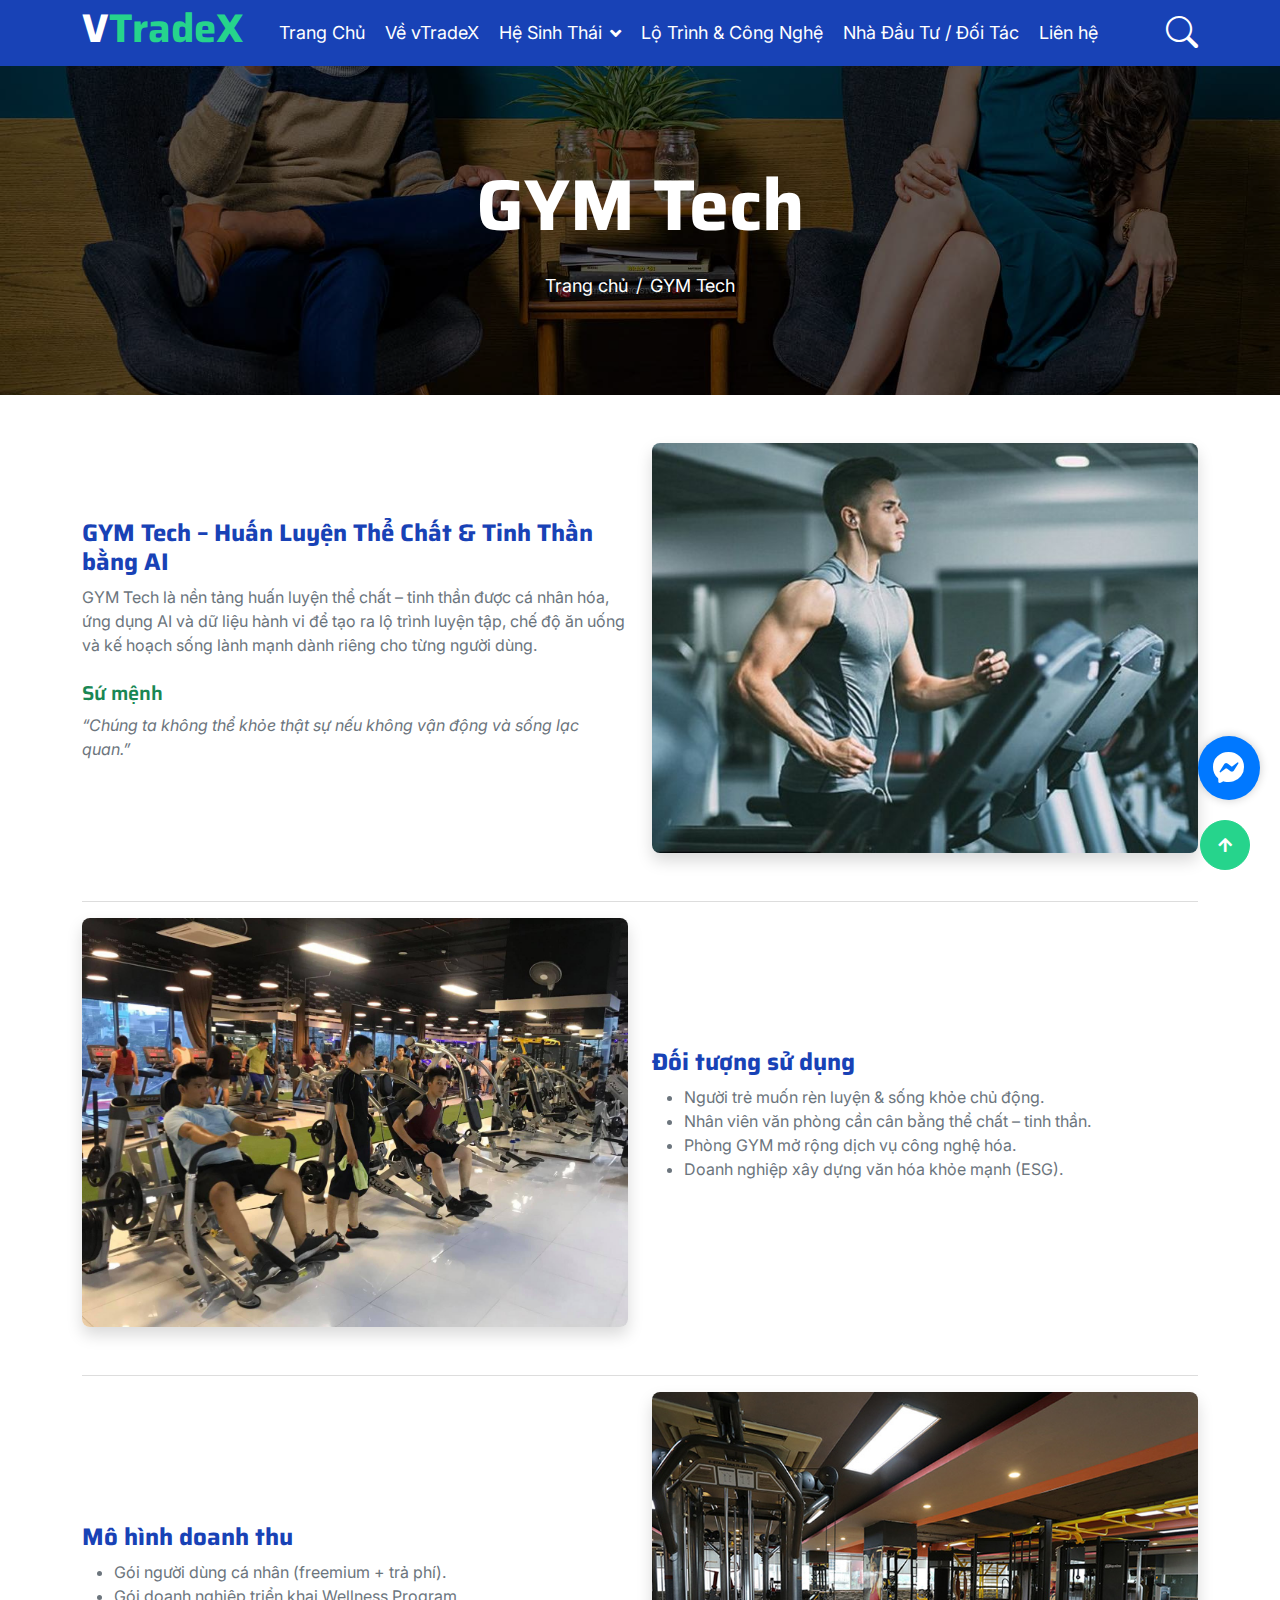
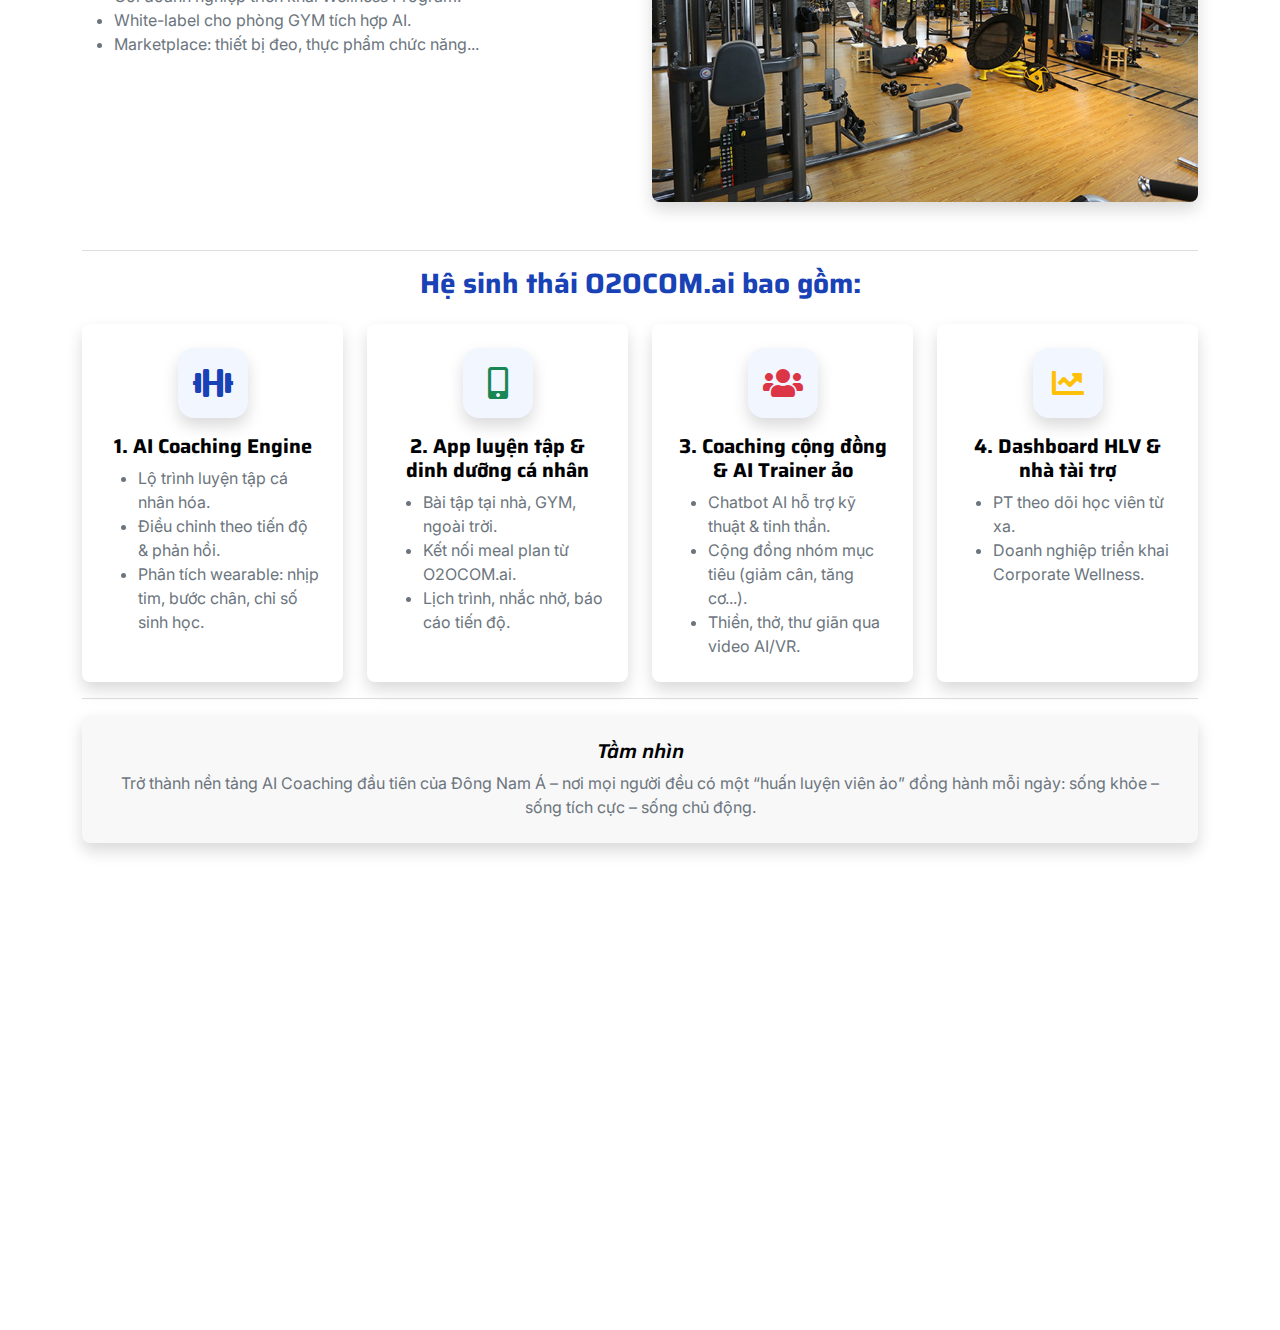
<file: GYMTech.html>
<!DOCTYPE html>
<html lang="en">

    <head>
        <meta charset="utf-8">
        <title>VTradeX</title>
        <meta content="width=device-width, initial-scale=1.0" name="viewport">
        <meta content="" name="keywords">
        <meta content="" name="description">
        <link rel="icon" href="img/logo.png" type="image/png">
        <!-- Google Web Fonts -->
        <link rel="preconnect" href="https://fonts.googleapis.com">
        <link rel="preconnect" href="https://fonts.gstatic.com" crossorigin>
        <link href="https://fonts.googleapis.com/css2?family=Inter:wght@400;500;600&family=Saira:wght@500;600;700&display=swap" rel="stylesheet"> 

        <!-- Icon Font Stylesheet -->
        <link href="https://cdnjs.cloudflare.com/ajax/libs/font-awesome/5.10.0/css/all.min.css" rel="stylesheet">
        <link href="https://cdn.jsdelivr.net/npm/bootstrap-icons@1.4.1/font/bootstrap-icons.css" rel="stylesheet">

        <!-- Libraries Stylesheet -->
        <link href="lib/animate/animate.min.css" rel="stylesheet">
        <link href="lib/owlcarousel/assets/owl.carousel.min.css" rel="stylesheet">

        <!-- Customized Bootstrap Stylesheet -->
        <link href="css/bootstrap.min.css" rel="stylesheet">

        <!-- Template Stylesheet -->
        <link href="css/style.css" rel="stylesheet">
    </head>

    <body>
        <!-- Spinner Start -->
        <div id="spinner" class="show position-fixed translate-middle w-100 vh-100 top-50 start-50 d-flex align-items-center justify-content-center">
            <div class="spinner-grow text-primary" role="status"></div>
        </div>
        <!-- Spinner End -->

        <!-- Navbar Start -->
        <div class="container-fluid bg-primary">
            <div class="container">
                <nav class="navbar navbar-dark navbar-expand-lg py-0">
                    <a href="index.html" class="navbar-brand">
                        <h1 class="text-white fw-bold d-block">V<span class="text-secondary">TradeX</span> </h1>
                    </a>
                    <button type="button" class="navbar-toggler me-0" data-bs-toggle="collapse" data-bs-target="#navbarCollapse">
                        <span class="navbar-toggler-icon"></span>
                    </button>
                    <div class="collapse navbar-collapse bg-transparent" id="navbarCollapse">
                        <div class="navbar-nav ms-auto mx-xl-auto p-0">
                            <a href="index.html" class="nav-item nav-link ">Trang Chủ</a>
                            <a href="about.html" class="nav-item nav-link">Về vTradeX</a>
                            <div class="nav-item dropdown">
                                <a href="#" class="nav-link dropdown-toggle" data-bs-toggle="dropdown">Hệ Sinh Thái</a>
                                <div class="dropdown-menu rounded">
                                    <a href="FlobeDR.html" class="dropdown-item">FlobeDR.com</a>
                                    <a href="O2OCOM.html" class="dropdown-item">O2OCOM.ai</a>
                                    <a href="GYMTech.html" class="dropdown-item active text-secondary">GYM Tech</a>
                                    <a href="Community.html" class="dropdown-item">Cộng Đồng</a>
                                </div>
                            </div>
                            
                            <a href="RoadmapTechnology.html" class="nav-item nav-link">Lộ Trình & Công Nghệ</a>
                            <a href="InvestorsPartners.html" class="nav-item nav-link">Nhà Đầu Tư / Đối Tác</a>
                            <a href="contact.html" class="nav-item nav-link">Liên hệ</a>
                            
                        </div>
                        <div class="d-flex align-items-center justify-content-center ms-4 position-relative">
                            <div class="d-flex align-items-center justify-content-center ms-4 position-relative">
                            <!-- Icon kính lúp -->
                            <a href="javascript:void(0);" id="toggle-search" class="dropdown-toggle text-white" role="button">
                                <i class="bi bi-search fa-2x"></i>
                            </a>

                            <!-- Ô tìm kiếm kiểu dropdown -->
                            <div id="search-box" class="dropdown-menu p-2 shadow d-none" style="min-width: 420px; top: 120%; left: auto; right: 0;">
                                <input type="text" class="form-control" placeholder="Tìm kiếm..." id="search-input">
                            </div>
                        </div>


                    </div>

                </nav>
            </div>
        </div>
        <!-- Navbar End -->

        
        <!-- Page Header Start -->
        <div class="container-fluid page-header py-5">
            <div class="container text-center py-5">
                <h1 class="display-2 text-white mb-4 animated slideInDown">GYM Tech</h1>
                <nav aria-label="breadcrumb animated slideInDown">
                    <ol class="breadcrumb justify-content-center mb-0">
                        <li class="breadcrumb-item"><a href="#">Trang chủ</a></li>
                        <li class="breadcrumb-item" aria-current="page">GYM Tech</li>
                    </ol>
                </nav>
            </div>
        </div>
        <!-- Page Header End -->

        <section class="container">
            <div class="row mb-5 my-5 align-items-center">
                <div class="col-lg-6 animate " >
                    <h4 class="fw-bold text-primary">GYM Tech – Huấn Luyện Thể Chất & Tinh Thần bằng AI</h4>
                    <p class="text-muted">GYM Tech là nền tảng huấn luyện thể chất – tinh thần được cá nhân hóa, ứng dụng AI và dữ
                        liệu hành vi để tạo ra lộ trình luyện tập, chế độ ăn uống và kế hoạch sống lành mạnh dành riêng cho từng
                        người dùng.</p>
                    <h5 class="text-success mt-4">Sứ mệnh</h5>
                    <p class="fst-italic text-muted">“Chúng ta không thể khỏe thật sự nếu không vận động và sống lạc quan.”</p>
                </div>
                <div class="col-lg-6 animate ">
                    <img src="img/gym1.jpg" alt="GYM Tech"
                        class="img-fluid rounded shadow">
                </div>
            </div>

            <hr>

            <div class="row mb-5 align-items-center">
                 <div class="col-lg-6 animate ">
                    <img src="img/nhu-cau-tap-gym-the-hinh-cua-nguoi-dan-ngay-cang-tang-cao.jpg" alt="Đối tượng GYM Tech"
                        class="img-fluid rounded shadow">
                </div>
                <div class="col-lg-6 animate " >
                    <h4 class="fw-bold text-primary"> Đối tượng sử dụng</h4>
                    <ul class="text-muted">
                        <li>Người trẻ muốn rèn luyện & sống khỏe chủ động.</li>
                        <li>Nhân viên văn phòng cần cân bằng thể chất – tinh thần.</li>
                        <li>Phòng GYM mở rộng dịch vụ công nghệ hóa.</li>
                        <li>Doanh nghiệp xây dựng văn hóa khỏe mạnh (ESG).</li>
                    </ul>
                </div>
               
            </div>
            
            <hr>

            <div class="row mb-5 align-items-center">
                
                <div class="col-lg-6 animate ">
                    <h4 class="fw-bold text-primary"> Mô hình doanh thu</h4>
                    <ul class="text-muted">
                        <li>Gói người dùng cá nhân (freemium + trả phí).</li>
                        <li>Gói doanh nghiệp triển khai Wellness Program.</li>
                        <li>White-label cho phòng GYM tích hợp AI.</li>
                        <li>Marketplace: thiết bị đeo, thực phẩm chức năng...</li>
                    </ul>
                </div>
                <div class="col-lg-6 animate " >
                    <img src="img/mo-hinh-kinh-doanh-phong-gym-300m2.jpg" alt="Mô hình doanh thu GYM Tech"
                        class="img-fluid rounded shadow">
                </div>
            </div>
            
            <hr>

            <div class="mb-5">
            <h3 class="fw-bold mb-4 text-center text-primary">Hệ sinh thái O2OCOM.ai bao gồm:</h3>
            <div class="row g-4 text-center">
                <div class="col-md-3 animate ">
                    <div class="bg-white p-4 rounded shadow h-100 d-flex flex-column align-items-center">
                        <div class="mb-3 shadow d-flex align-items-center justify-content-center" style="width:70px; height:70px; background:#f1f6ff; border-radius:16px;">
                            <i class="fas fa-dumbbell fa-2x text-primary"></i>
                        </div>
                        <h5 class="fw-bold">1. AI Coaching Engine</h5>
                        <ul class="text-muted mb-0 text-start">
                            <li>Lộ trình luyện tập cá nhân hóa.</li>
                            <li>Điều chỉnh theo tiến độ & phản hồi.</li>
                            <li>Phân tích wearable: nhịp tim, bước chân, chỉ số sinh học.</li>
                        </ul>
                    </div>
                </div>
                <div class="col-md-3 animate ">
                    <div class="bg-white p-4 rounded shadow h-100 d-flex flex-column align-items-center">
                        <div class="mb-3 shadow d-flex align-items-center justify-content-center" style="width:70px; height:70px; background:#f1f6ff; border-radius:16px;">
                            <i class="fas fa-mobile-alt fa-2x text-success"></i>
                        </div>
                        <h5 class="fw-bold">2. App luyện tập & dinh dưỡng cá nhân</h5>
                        <ul class="text-muted mb-0 text-start">
                            <li>Bài tập tại nhà, GYM, ngoài trời.</li>
                            <li>Kết nối meal plan từ O2OCOM.ai.</li>
                            <li>Lịch trình, nhắc nhở, báo cáo tiến độ.</li>
                        </ul>
                    </div>
                </div>
                <div class="col-md-3 animate ">
                    <div class="bg-white p-4 rounded shadow h-100 d-flex flex-column align-items-center">
                        <div class="mb-3 shadow d-flex align-items-center justify-content-center" style="width:70px; height:70px; background:#f1f6ff; border-radius:16px;">
                            <i class="fas fa-users fa-2x text-danger"></i>
                        </div>
                        <h5 class="fw-bold">3. Coaching cộng đồng & AI Trainer ảo</h5>
                        <ul class="text-muted mb-0 text-start">
                            <li>Chatbot AI hỗ trợ kỹ thuật & tinh thần.</li>
                            <li>Cộng đồng nhóm mục tiêu (giảm cân, tăng cơ...).</li>
                            <li>Thiền, thở, thư giãn qua video AI/VR.</li>
                        </ul>
                    </div>
                </div>
                <div class="col-md-3 animate ">
                    <div class="bg-white p-4 rounded shadow h-100 d-flex flex-column align-items-center">
                        <div class="mb-3 shadow d-flex align-items-center justify-content-center" style="width:70px; height:70px; background:#f1f6ff; border-radius:16px;">
                            <i class="fas fa-chart-line fa-2x text-warning"></i>
                        </div>
                        <h5 class="fw-bold">4. Dashboard HLV & nhà tài trợ</h5>
                        <ul class="text-muted mb-0 text-start">
                            <li>PT theo dõi học viên từ xa.</li>
                            <li>Doanh nghiệp triển khai Corporate Wellness.</li>
                        </ul>
                    </div>
                </div>
            </div>
            
             <hr>

            <div class="bg-light p-4 rounded text-center shadow mb-5">
                <h5 class="text-dark fst-italic mb-2"> Tầm nhìn</h5>
                <p class="mb-0 text-muted">Trở thành nền tảng AI Coaching đầu tiên của Đông Nam Á – nơi mọi người đều có một “huấn
                    luyện viên ảo” đồng hành mỗi ngày: sống khỏe – sống tích cực – sống chủ động.</p>
            </div>
        </section>


                <!-- Footer Start -->
         <div class="container-fluid footer bg-dark wow " >
            <div class="container pt-5 pb-4">
                <div class="row g-5">
                    <div class="col-lg-3 col-md-6">
                        <a href="index.html">
                            <h1 class="text-white fw-bold d-block">V<span class="text-secondary">TradeX</span> </h1>
                        </a>
                        <p class="mt-4 text-light">Trở thành nền tảng công nghệ sức khỏe đáng tin cậy nhất Đông Nam Á, nơi mọi người có thể sống khỏe – sống chất – sống trọn vẹn, được dẫn dắt bởi dữ liệu và công nghệ.</p>
                        <div class="d-flex hightech-link">
                            <a href="" class="btn-light nav-fill btn btn-square rounded-circle me-2"><i class="fab fa-facebook-f text-primary"></i></a>
                            <a href="" class="btn-light nav-fill btn btn-square rounded-circle me-2"><i class="fab fa-twitter text-primary"></i></a>
                            <a href="" class="btn-light nav-fill btn btn-square rounded-circle me-2"><i class="fab fa-instagram text-primary"></i></a>
                            <a href="" class="btn-light nav-fill btn btn-square rounded-circle me-0"><i class="fab fa-linkedin-in text-primary"></i></a>
                        </div>
                    </div>
                    <div class="col-lg-3 col-md-6">
                        <a href="#" class="h3 text-secondary">Liên Kết Nhanh</a>
                        <div class="mt-4 d-flex flex-column short-link">
                            <a href="" class="mb-2 text-white"><i class="fas fa-angle-right text-secondary me-2"></i>Về chúng tôi</a>
                            <a href="" class="mb-2 text-white"><i class="fas fa-angle-right text-secondary me-2"></i>Liên hệ</a>
                            <a href="" class="mb-2 text-white"><i class="fas fa-angle-right text-secondary me-2"></i>Dịch vụ của chúng tôi</a>
                            <a href="" class="mb-2 text-white"><i class="fas fa-angle-right text-secondary me-2"></i>Dự án của chúng tôi</a>
                            <a href="" class="mb-2 text-white"><i class="fas fa-angle-right text-secondary me-2"></i>Blog mới nhất</a>
                        </div>
                    </div>
                    <div class="col-lg-3 col-md-6">
                        <a href="#" class="h3 text-secondary">Liên Kết Hỗ Trợ</a>
                        <div class="mt-4 d-flex flex-column help-link">
                            <a href="" class="mb-2 text-white"><i class="fas fa-angle-right text-secondary me-2"></i>Điều khoản sử dụng</a>
                            <a href="" class="mb-2 text-white"><i class="fas fa-angle-right text-secondary me-2"></i>Chính sách bảo mật</a>
                            <a href="" class="mb-2 text-white"><i class="fas fa-angle-right text-secondary me-2"></i>Hỗ trợ</a>
                            <a href="" class="mb-2 text-white"><i class="fas fa-angle-right text-secondary me-2"></i>Câu hỏi thường gặp</a>
                            <a href="" class="mb-2 text-white"><i class="fas fa-angle-right text-secondary me-2"></i>Liên hệ</a>
                        </div>
                    </div>
                    <div class="col-lg-3 col-md-6">
                        <a href="#" class="h3 text-secondary">Liên Hệ</a>
                        <div class="text-white mt-4 d-flex flex-column contact-link">
                            <a href="#" class="pb-3 text-light border-bottom border-primary"><i class="fas fa-map-marker-alt text-secondary me-2"></i>C11/C12 Chanh, Đ. Phạm Hùng, Bình Hưng, Bình Chánh, Hồ Chí Minh, Việt Nam </a>
                            <a href="#" class="py-3 text-light border-bottom border-primary"><i class="fas fa-phone-alt text-secondary me-2"></i> +123 456 7890</a>
                            <a href="#" class="py-3 text-light border-bottom border-primary"><i class="fas fa-envelope text-secondary me-2"></i> your@gamil.con</a>
                        </div>
                    </div>
                </div>
                <hr class="text-light mt-5 mb-4">
                <div class="row">
                    <div class="col-md-6 text-center text-md-start">
                        <span class="text-light"><a href="#" class="text-secondary"><i class="fas fa-copyright text-secondary me-2"></i>VTradeX</a>, Đã đăng ký bản quyền.</span>
                    </div>
                    <div class="col-md-6 text-center text-md-end">
                        <!--/*** This template is free as long as you keep the footer author’s credit link/attribution link/backlink. If you'd like to use the template without the footer author’s credit link/attribution link/backlink, you can purchase the Credit Removal License from "https://htmlcodex.com/credit-removal". Thank you for your support. ***/-->
                        <span class="text-light">Thiết kế bởi <a href="#" class="text-secondary"></a> Phân phối bởi <a href="#"></a></span>
                    </div>
                </div>
            </div>
        </div>
        <!-- Footer End -->

        <!-- CHAT -->
        <!-- Icon Nút Messenger nổi -->
        <div id="phone-tada-wrapper">
            <div id="phone-tada" class="d-flex align-items-center justify-content-center">
                <a href="javascript:void(0);" onclick="toggleChat()" class="messenger-button">
                    <i class="fab fa-facebook-messenger fa-2x"></i>
                </a>
            </div>
        </div>

        <!-- Khung Chat -->
        <div id="messenger-chat-box" style="display:none; position: fixed; bottom: 100px; right: 40px; width: 340px; max-width: 95vw; background: #fff; border-radius: 12px; box-shadow: 0 8px 32px rgba(0,0,0,0.18); z-index: 10000; overflow: hidden;">
            <div class="chat-header" style="background: #0084ff; color: #fff; padding: 12px 16px; font-weight: bold; display: flex; justify-content: space-between; align-items: center;">
                Hỗ trợ khách hàng
                <span class="chat-close" onclick="toggleChat()" style="cursor:pointer; font-size: 22px;">&times;</span>
            </div>
            <div class="chat-body" style="padding: 16px; min-height: 80px; max-height: 260px; overflow-y: auto;">
                <div id="chat-messages">
                    <div style="text-align:left;">
                        <span style="background:#f1f1f1; color:#333; border-radius:12px; padding:6px 12px; display:inline-block; margin-bottom:4px;">
                            Xin chào! Bạn cần hỗ trợ gì?
                        </span>
                    </div>
                </div>
            </div>
            <div class="chat-footer" style="padding: 10px 16px; background: #f8f8f8; border-top: 1px solid #eee;">
                <div class="input-group">
                    <input type="text" id="chat-input" class="form-control" placeholder="Nhập tin nhắn..." onkeydown="if(event.key==='Enter'){sendChat();}">
                    <button class="btn btn-primary" onclick="sendChat()"><i class="fa fa-paper-plane"></i></button>
                </div>
            </div>
        </div>

        <!-- CHAT END -->


        <!-- Back to Top -->
        <a href="#" class="btn btn-secondary btn-square rounded-circle back-to-top"><i class="fa fa-arrow-up text-white"></i></a>

        
        <!-- JavaScript Libraries -->
        <script src="https://ajax.googleapis.com/ajax/libs/jquery/3.6.4/jquery.min.js"></script>
        <script src="https://cdn.jsdelivr.net/npm/bootstrap@5.0.0/dist/js/bootstrap.bundle.min.js"></script>
        <script src="lib/wow/wow.min.js"></script>
        <script src="lib/easing/easing.min.js"></script>
        <script src="lib/waypoints/waypoints.min.js"></script>
        <script src="lib/owlcarousel/owl.carousel.min.js"></script>

        <!-- Template Javascript -->
        <script src="js/main.js"></script>
    </body>

</html>
</file>
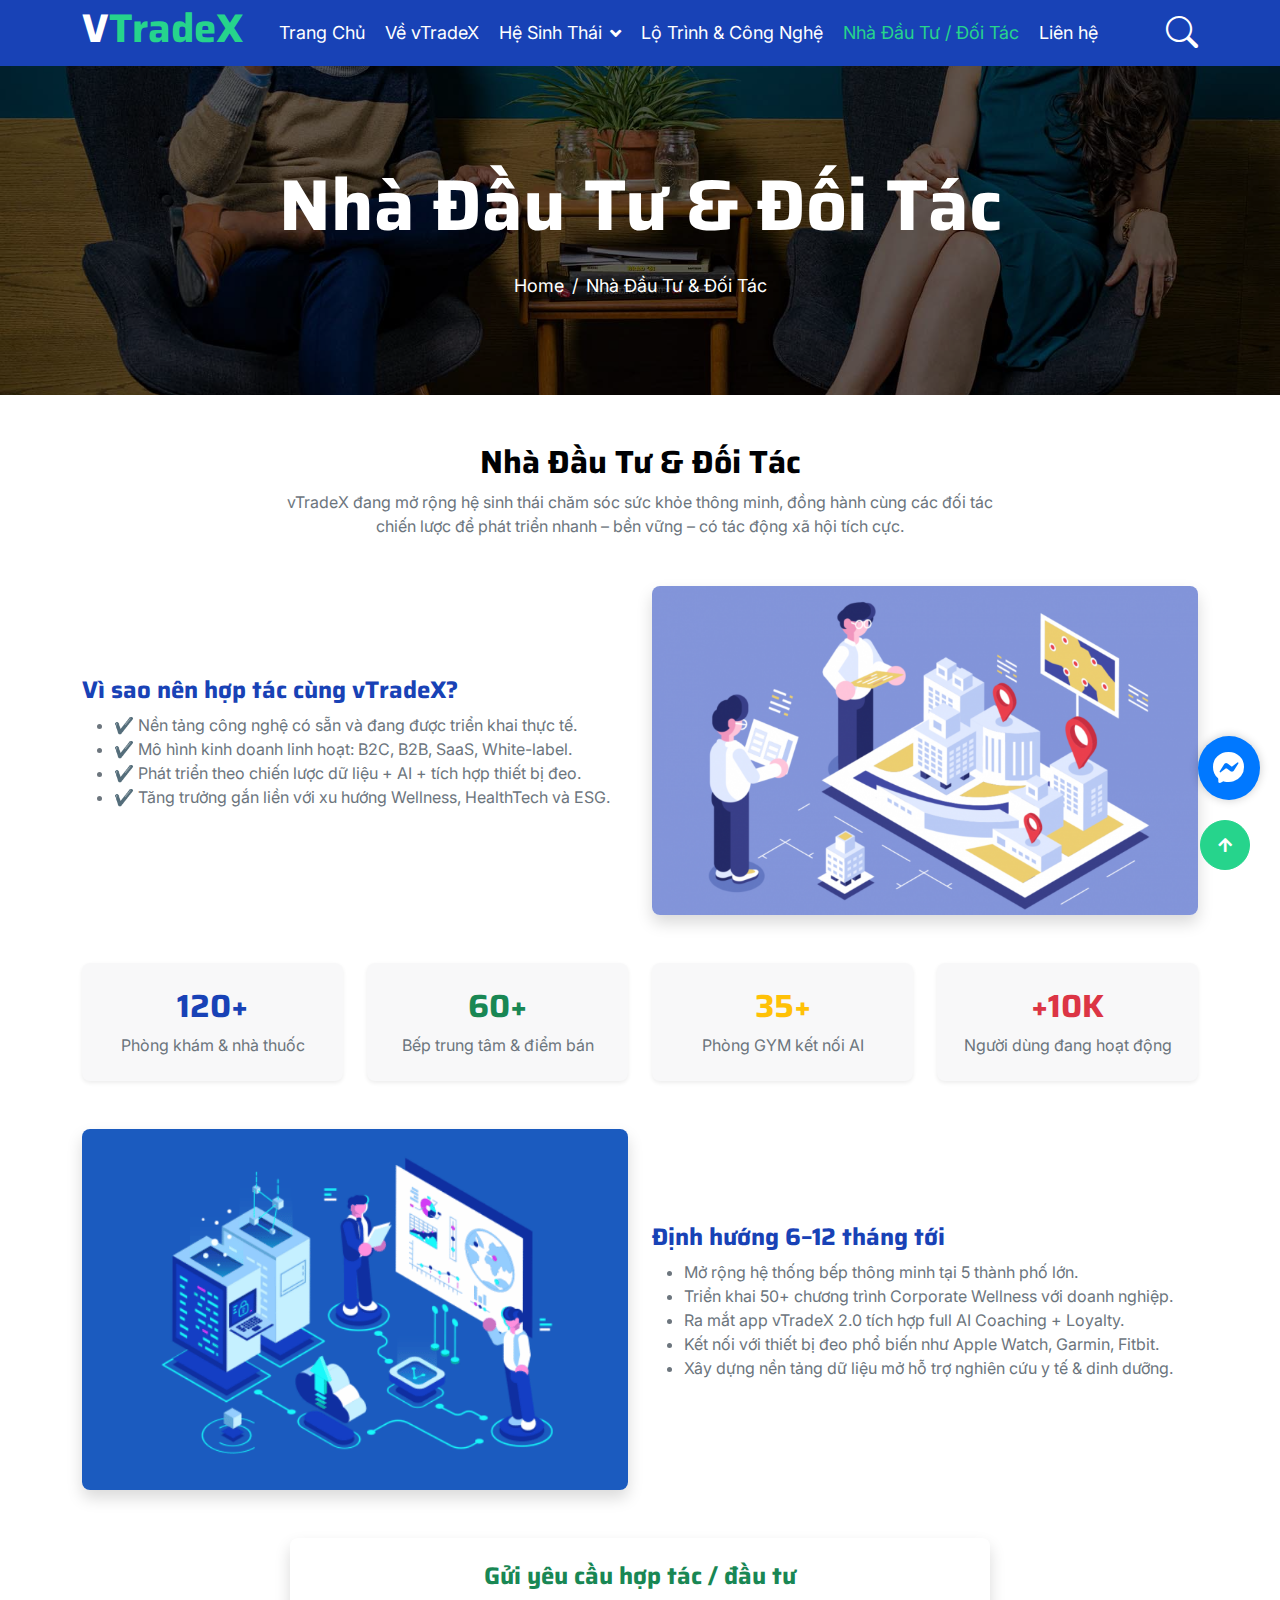
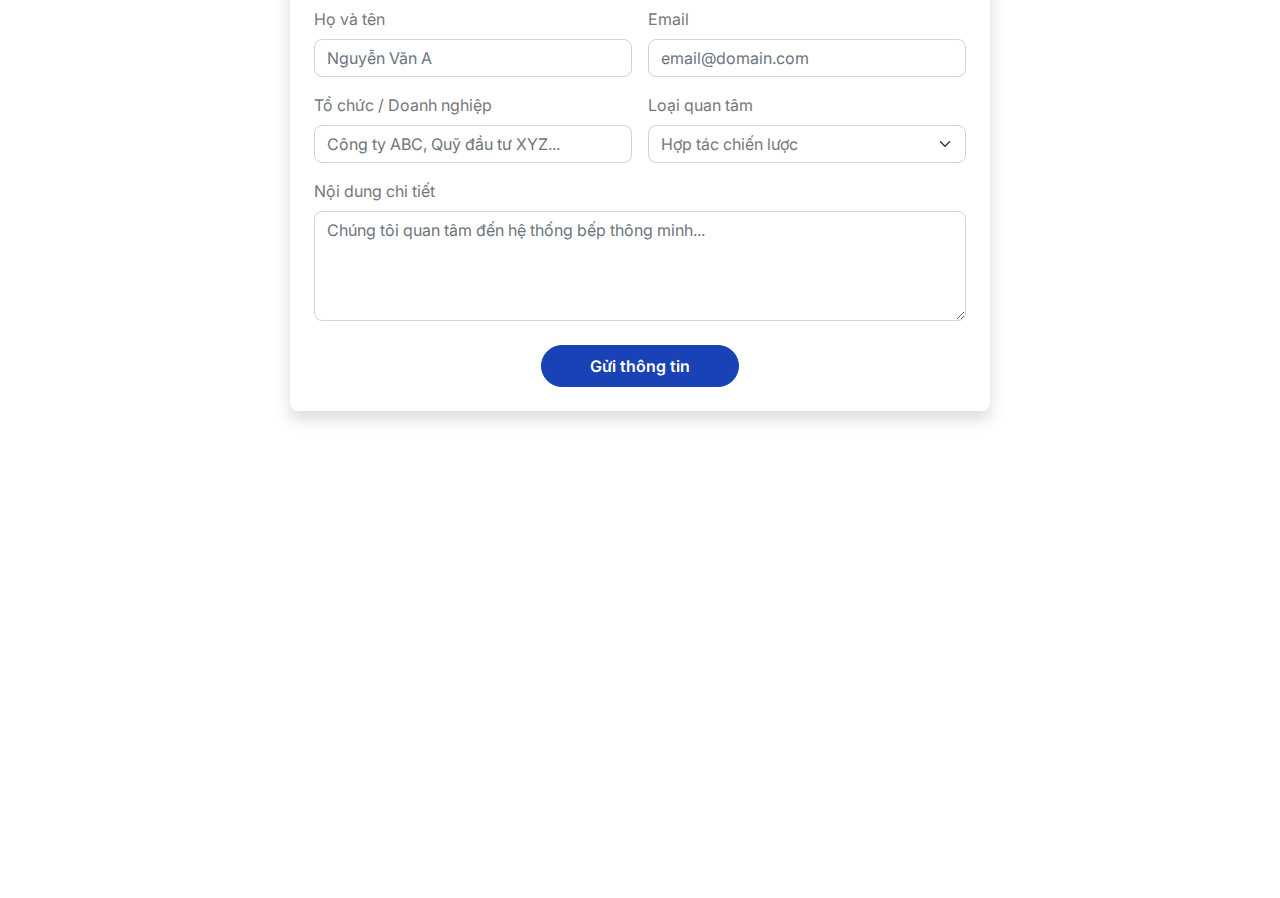
<file: InvestorsPartners.html>
<!DOCTYPE html>
<html lang="en">

    <head>
        <meta charset="utf-8">
        <title>VTradeX</title>
        <meta content="width=device-width, initial-scale=1.0" name="viewport">
        <meta content="" name="keywords">
        <meta content="" name="description">
        <link rel="icon" href="img/logo.png" type="image/png">
        <!-- Google Web Fonts -->
        <link rel="preconnect" href="https://fonts.googleapis.com">
        <link rel="preconnect" href="https://fonts.gstatic.com" crossorigin>
        <link href="https://fonts.googleapis.com/css2?family=Inter:wght@400;500;600&family=Saira:wght@500;600;700&display=swap" rel="stylesheet"> 

        <!-- Icon Font Stylesheet -->
        <link href="https://cdnjs.cloudflare.com/ajax/libs/font-awesome/5.10.0/css/all.min.css" rel="stylesheet">
        <link href="https://cdn.jsdelivr.net/npm/bootstrap-icons@1.4.1/font/bootstrap-icons.css" rel="stylesheet">

        <!-- Libraries Stylesheet -->
        <link href="lib/animate/animate.min.css" rel="stylesheet">
        <link href="lib/owlcarousel/assets/owl.carousel.min.css" rel="stylesheet">

        <!-- Customized Bootstrap Stylesheet -->
        <link href="css/bootstrap.min.css" rel="stylesheet">

        <!-- Template Stylesheet -->
        <link href="css/style.css" rel="stylesheet">
    </head>

    <body>
        <!-- Spinner Start -->
        <div id="spinner" class="show position-fixed translate-middle w-100 vh-100 top-50 start-50 d-flex align-items-center justify-content-center">
            <div class="spinner-grow text-primary" role="status"></div>
        </div>
        <!-- Spinner End -->

        <!-- Navbar Start -->
        <div class="container-fluid bg-primary">
            <div class="container">
                <nav class="navbar navbar-dark navbar-expand-lg py-0">
                    <a href="index.html" class="navbar-brand">
                        <h1 class="text-white fw-bold d-block">V<span class="text-secondary">TradeX</span> </h1>
                    </a>
                    <button type="button" class="navbar-toggler me-0" data-bs-toggle="collapse" data-bs-target="#navbarCollapse">
                        <span class="navbar-toggler-icon"></span>
                    </button>
                    <div class="collapse navbar-collapse bg-transparent" id="navbarCollapse">
                        <div class="navbar-nav ms-auto mx-xl-auto p-0">
                            <a href="index.html" class="nav-item nav-link ">Trang Chủ</a>
                            <a href="about.html" class="nav-item nav-link">Về vTradeX</a>
                            <div class="nav-item dropdown">
                                <a href="#" class="nav-link dropdown-toggle" data-bs-toggle="dropdown">Hệ Sinh Thái</a>
                                <div class="dropdown-menu rounded">
                                    <a href="FlobeDR.html" class="dropdown-item">FlobeDR.com</a>
                                    <a href="O2OCOM.html" class="dropdown-item">O2OCOM.ai</a>
                                    <a href="GYMTech.html" class="dropdown-item">GYM Tech</a>
                                    <a href="Community.html" class="dropdown-item">Cộng Đồng</a>
                                </div>
                            </div>
                            
                            <a href="RoadmapTechnology.html" class="nav-item nav-link">Lộ Trình & Công Nghệ</a>
                            <a href="InvestorsPartners.html" class="nav-item nav-link active text-secondary">Nhà Đầu Tư / Đối Tác</a>
                            <a href="contact.html" class="nav-item nav-link">Liên hệ</a>
                            
                        </div>
                        <div class="d-flex align-items-center justify-content-center ms-4 position-relative">
                            <div class="d-flex align-items-center justify-content-center ms-4 position-relative">
                            <!-- Icon kính lúp -->
                            <a href="javascript:void(0);" id="toggle-search" class="dropdown-toggle text-white" role="button">
                                <i class="bi bi-search fa-2x"></i>
                            </a>

                            <!-- Ô tìm kiếm kiểu dropdown -->
                            <div id="search-box" class="dropdown-menu p-2 shadow d-none" style="min-width: 420px; top: 120%; left: auto; right: 0;">
                                <input type="text" class="form-control" placeholder="Tìm kiếm..." id="search-input">
                            </div>
                        </div>


                    </div>

                </nav>
            </div>
        </div>
        <!-- Navbar End -->

        
        <!-- Page Header Start -->
        <div class="container-fluid page-header py-5">
            <div class="container text-center py-5">
                <h1 class="display-2 text-white mb-4 animated slideInDown">Nhà Đầu Tư & Đối Tác</h1>
                <nav aria-label="breadcrumb animated slideInDown">
                    <ol class="breadcrumb justify-content-center mb-0">
                        <li class="breadcrumb-item"><a href="#">Home</a></li>
                        <li class="breadcrumb-item" aria-current="page">Nhà Đầu Tư & Đối Tác</li>
                    </ol>
                </nav>
            </div>
        </div>
        <!-- Page Header End -->



        <section class="container my-5">
            <div class="text-center mb-5">
                <h2 class="fw-bold text-gradient">Nhà Đầu Tư & Đối Tác</h2>
                <p class="text-muted col-lg-8 mx-auto">
                vTradeX đang mở rộng hệ sinh thái chăm sóc sức khỏe thông minh, đồng hành cùng các đối tác chiến lược để phát triển nhanh – bền vững – có tác động xã hội tích cực.
                </p>
            </div>

            <!-- Lý do đầu tư -->
            <div class="row mb-5 align-items-center">
                <div class="col-md-6">
                <h4 class="fw-bold text-primary">Vì sao nên hợp tác cùng vTradeX?</h4>
                <ul class="text-muted">
                    <li>✔️ Nền tảng công nghệ có sẵn và đang được triển khai thực tế.</li>
                    <li>✔️ Mô hình kinh doanh linh hoạt: B2C, B2B, SaaS, White-label.</li>
                    <li>✔️ Phát triển theo chiến lược dữ liệu + AI + tích hợp thiết bị đeo.</li>
                    <li>✔️ Tăng trưởng gắn liền với xu hướng Wellness, HealthTech và ESG.</li>
                </ul>
                </div>
                <div class="col-md-6 text-center">
                <img src="img/file_by_id.png" class="img-fluid rounded shadow" alt="Lý do đầu tư">
                </div>
            </div>

            <!-- Thống kê thực tế -->
            <div class="row text-center mb-5">
                <div class="col-md-3">
                <div class="bg-light rounded shadow-sm py-4">
                    <h2 class="text-primary fw-bold">120+</h2>
                    <p class="text-muted mb-0">Phòng khám & nhà thuốc</p>
                </div>
                </div>
                <div class="col-md-3">
                <div class="bg-light rounded shadow-sm py-4">
                    <h2 class="text-success fw-bold">60+</h2>
                    <p class="text-muted mb-0">Bếp trung tâm & điểm bán</p>
                </div>
                </div>
                <div class="col-md-3">
                <div class="bg-light rounded shadow-sm py-4">
                    <h2 class="text-warning fw-bold">35+</h2>
                    <p class="text-muted mb-0">Phòng GYM kết nối AI</p>
                </div>
                </div>
                <div class="col-md-3">
                <div class="bg-light rounded shadow-sm py-4">
                    <h2 class="text-danger fw-bold">+10K</h2>
                    <p class="text-muted mb-0">Người dùng đang hoạt động</p>
                </div>
                </div>
            </div>

            <!-- Định hướng -->
            <div class="row mb-5 align-items-center">
                <div class="col-md-6 text-center">
                <img src="img/075014co-so-du-lieu.png" class="img-fluid rounded shadow" alt="Định hướng vTradeX" >
                </div>
                <div class="col-md-6">
                <h4 class="fw-bold text-primary">Định hướng 6–12 tháng tới</h4>
                <ul class="text-muted">
                    <li>Mở rộng hệ thống bếp thông minh tại 5 thành phố lớn.</li>
                    <li>Triển khai 50+ chương trình Corporate Wellness với doanh nghiệp.</li>
                    <li>Ra mắt app vTradeX 2.0 tích hợp full AI Coaching + Loyalty.</li>
                    <li>Kết nối với thiết bị đeo phổ biến như Apple Watch, Garmin, Fitbit.</li>
                    <li>Xây dựng nền tảng dữ liệu mở hỗ trợ nghiên cứu y tế & dinh dưỡng.</li>
                </ul>
                </div>
            </div>

            <!-- Form liên hệ -->
            <div class="bg-white rounded shadow p-4 mx-auto" style="max-width: 700px;">
                <h4 class="fw-bold mb-3 text-center text-success">Gửi yêu cầu hợp tác / đầu tư</h4>
                <form>
                <div class="row g-3">
                    <div class="col-md-6">
                    <label class="form-label">Họ và tên</label>
                    <input type="text" class="form-control" placeholder="Nguyễn Văn A" required>
                    </div>
                    <div class="col-md-6">
                    <label class="form-label">Email</label>
                    <input type="email" class="form-control" placeholder="email@domain.com" required>
                    </div>
                    <div class="col-md-6">
                    <label class="form-label">Tổ chức / Doanh nghiệp</label>
                    <input type="text" class="form-control" placeholder="Công ty ABC, Quỹ đầu tư XYZ...">
                    </div>
                    <div class="col-md-6">
                    <label class="form-label">Loại quan tâm</label>
                    <select class="form-select">
                        <option>Hợp tác chiến lược</option>
                        <option>Đầu tư tài chính</option>
                        <option>Nhượng quyền mô hình</option>
                        <option>Khác...</option>
                    </select>
                    </div>
                    <div class="col-12">
                    <label class="form-label">Nội dung chi tiết</label>
                    <textarea class="form-control" rows="4" placeholder="Chúng tôi quan tâm đến hệ thống bếp thông minh..."></textarea>
                    </div>
                </div>
                <div class="text-center mt-4">
                    <button type="submit" class="btn btn-primary px-5 py-2 rounded-pill">Gửi thông tin</button>
                </div>
                </form>
            </div>
        </section>


        <!-- Team Start -->
        <!-- <div class="container-fluid py-5 my-5 team">
            <div class="container py-5">
                <div class="text-center mx-auto pb-5 wow fadeIn" data-wow-delay=".3s" style="max-width: 600px;">
                    <h5 class="text-primary">Our Team</h5>
                    <h1>Meet our expert Team</h1>
                </div>
                <div class="owl-carousel team-carousel wow fadeIn" data-wow-delay=".5s">
                    <div class="rounded team-item">
                        <div class="team-content">
                            <div class="team-img-icon">
                                <div class="team-img rounded-circle">
                                    <img src="img/team-1.jpg" class="img-fluid w-100 rounded-circle" alt="">
                                </div>
                                <div class="team-name text-center py-3">
                                    <h4 class="">Full Name</h4>
                                    <p class="m-0">Designation</p>
                                </div>
                                <div class="team-icon d-flex justify-content-center pb-4">
                                    <a class="btn btn-square btn-secondary text-white rounded-circle m-1" href=""><i class="fab fa-facebook-f"></i></a>
                                    <a class="btn btn-square btn-secondary text-white rounded-circle m-1" href=""><i class="fab fa-twitter"></i></a>
                                    <a class="btn btn-square btn-secondary text-white rounded-circle m-1" href=""><i class="fab fa-instagram"></i></a>
                                    <a class="btn btn-square btn-secondary text-white rounded-circle m-1" href=""><i class="fab fa-linkedin-in"></i></a>
                                </div>
                            </div>
                        </div>
                    </div>
                    <div class="rounded team-item">
                        <div class="team-content">
                            <div class="team-img-icon">
                                <div class="team-img rounded-circle">
                                    <img src="img/team-2.jpg" class="img-fluid w-100 rounded-circle" alt="">
                                </div>
                                <div class="team-name text-center py-3">
                                    <h4 class="">Full Name</h4>
                                    <p class="m-0">Designation</p>
                                </div>
                                <div class="team-icon d-flex justify-content-center pb-4">
                                    <a class="btn btn-square btn-secondary text-white rounded-circle m-1" href=""><i class="fab fa-facebook-f"></i></a>
                                    <a class="btn btn-square btn-secondary text-white rounded-circle m-1" href=""><i class="fab fa-twitter"></i></a>
                                    <a class="btn btn-square btn-secondary text-white rounded-circle m-1" href=""><i class="fab fa-instagram"></i></a>
                                    <a class="btn btn-square btn-secondary text-white rounded-circle m-1" href=""><i class="fab fa-linkedin-in"></i></a>
                                </div>
                            </div>
                        </div>
                    </div>
                    <div class="rounded team-item">
                        <div class="team-content">
                            <div class="team-img-icon">
                                <div class="team-img rounded-circle">
                                    <img src="img/team-3.jpg" class="img-fluid w-100 rounded-circle" alt="">
                                </div>
                                <div class="team-name text-center py-3">
                                    <h4 class="">Full Name</h4>
                                    <p class="m-0">Designation</p>
                                </div>
                                <div class="team-icon d-flex justify-content-center pb-4">
                                    <a class="btn btn-square btn-secondary text-white rounded-circle m-1" href=""><i class="fab fa-facebook-f"></i></a>
                                    <a class="btn btn-square btn-secondary text-white rounded-circle m-1" href=""><i class="fab fa-twitter"></i></a>
                                    <a class="btn btn-square btn-secondary text-white rounded-circle m-1" href=""><i class="fab fa-instagram"></i></a>
                                    <a class="btn btn-square btn-secondary text-white rounded-circle m-1" href=""><i class="fab fa-linkedin-in"></i></a>
                                </div>
                            </div>
                        </div>
                    </div>
                    <div class="rounded team-item">
                        <div class="team-content">
                            <div class="team-img-icon">
                                <div class="team-img rounded-circle">
                                    <img src="img/team-4.jpg" class="img-fluid w-100 rounded-circle" alt="">
                                </div>
                                <div class="team-name text-center py-3">
                                    <h4 class="">Full Name</h4>
                                    <p class="m-0">Designation</p>
                                </div>
                                <div class="team-icon d-flex justify-content-center pb-4">
                                    <a class="btn btn-square btn-secondary text-white rounded-circle m-1" href=""><i class="fab fa-facebook-f"></i></a>
                                    <a class="btn btn-square btn-secondary text-white rounded-circle m-1" href=""><i class="fab fa-twitter"></i></a>
                                    <a class="btn btn-square btn-secondary text-white rounded-circle m-1" href=""><i class="fab fa-instagram"></i></a>
                                    <a class="btn btn-square btn-secondary text-white rounded-circle m-1" href=""><i class="fab fa-linkedin-in"></i></a>
                                </div>
                            </div>
                        </div>
                    </div>
                </div>
            </div>
        </div> -->
        <!-- Team End -->


        <!-- Footer Start -->
         <div class="container-fluid footer bg-dark wow " >
            <div class="container pt-5 pb-4">
                <div class="row g-5">
                    <div class="col-lg-3 col-md-6">
                        <a href="index.html">
                            <h1 class="text-white fw-bold d-block">V<span class="text-secondary">TradeX</span> </h1>
                        </a>
                        <p class="mt-4 text-light">Trở thành nền tảng công nghệ sức khỏe đáng tin cậy nhất Đông Nam Á, nơi mọi người có thể sống khỏe – sống chất – sống trọn vẹn, được dẫn dắt bởi dữ liệu và công nghệ.</p>
                        <div class="d-flex hightech-link">
                            <a href="" class="btn-light nav-fill btn btn-square rounded-circle me-2"><i class="fab fa-facebook-f text-primary"></i></a>
                            <a href="" class="btn-light nav-fill btn btn-square rounded-circle me-2"><i class="fab fa-twitter text-primary"></i></a>
                            <a href="" class="btn-light nav-fill btn btn-square rounded-circle me-2"><i class="fab fa-instagram text-primary"></i></a>
                            <a href="" class="btn-light nav-fill btn btn-square rounded-circle me-0"><i class="fab fa-linkedin-in text-primary"></i></a>
                        </div>
                    </div>
                    <div class="col-lg-3 col-md-6">
                        <a href="#" class="h3 text-secondary">Liên Kết Nhanh</a>
                        <div class="mt-4 d-flex flex-column short-link">
                            <a href="" class="mb-2 text-white"><i class="fas fa-angle-right text-secondary me-2"></i>Về chúng tôi</a>
                            <a href="" class="mb-2 text-white"><i class="fas fa-angle-right text-secondary me-2"></i>Liên hệ</a>
                            <a href="" class="mb-2 text-white"><i class="fas fa-angle-right text-secondary me-2"></i>Dịch vụ của chúng tôi</a>
                            <a href="" class="mb-2 text-white"><i class="fas fa-angle-right text-secondary me-2"></i>Dự án của chúng tôi</a>
                            <a href="" class="mb-2 text-white"><i class="fas fa-angle-right text-secondary me-2"></i>Blog mới nhất</a>
                        </div>
                    </div>
                    <div class="col-lg-3 col-md-6">
                        <a href="#" class="h3 text-secondary">Liên Kết Hỗ Trợ</a>
                        <div class="mt-4 d-flex flex-column help-link">
                            <a href="" class="mb-2 text-white"><i class="fas fa-angle-right text-secondary me-2"></i>Điều khoản sử dụng</a>
                            <a href="" class="mb-2 text-white"><i class="fas fa-angle-right text-secondary me-2"></i>Chính sách bảo mật</a>
                            <a href="" class="mb-2 text-white"><i class="fas fa-angle-right text-secondary me-2"></i>Hỗ trợ</a>
                            <a href="" class="mb-2 text-white"><i class="fas fa-angle-right text-secondary me-2"></i>Câu hỏi thường gặp</a>
                            <a href="" class="mb-2 text-white"><i class="fas fa-angle-right text-secondary me-2"></i>Liên hệ</a>
                        </div>
                    </div>
                    <div class="col-lg-3 col-md-6">
                        <a href="#" class="h3 text-secondary">Liên Hệ</a>
                        <div class="text-white mt-4 d-flex flex-column contact-link">
                            <a href="#" class="pb-3 text-light border-bottom border-primary"><i class="fas fa-map-marker-alt text-secondary me-2"></i>C11/C12 Chanh, Đ. Phạm Hùng, Bình Hưng, Bình Chánh, Hồ Chí Minh, Việt Nam </a>
                            <a href="#" class="py-3 text-light border-bottom border-primary"><i class="fas fa-phone-alt text-secondary me-2"></i> +123 456 7890</a>
                            <a href="#" class="py-3 text-light border-bottom border-primary"><i class="fas fa-envelope text-secondary me-2"></i> your@gamil.con</a>
                        </div>
                    </div>
                </div>
                <hr class="text-light mt-5 mb-4">
                <div class="row">
                    <div class="col-md-6 text-center text-md-start">
                        <span class="text-light"><a href="#" class="text-secondary"><i class="fas fa-copyright text-secondary me-2"></i>VTradeX</a>, Đã đăng ký bản quyền.</span>
                    </div>
                    <div class="col-md-6 text-center text-md-end">
                        <!--/*** This template is free as long as you keep the footer author’s credit link/attribution link/backlink. If you'd like to use the template without the footer author’s credit link/attribution link/backlink, you can purchase the Credit Removal License from "https://htmlcodex.com/credit-removal". Thank you for your support. ***/-->
                        <span class="text-light">Thiết kế bởi <a href="#" class="text-secondary"></a> Phân phối bởi <a href="#"></a></span>
                    </div>
                </div>
            </div>
        </div>
        <!-- Footer End -->

        <!-- CHAT -->
        <!-- Icon Nút Messenger nổi -->
        <div id="phone-tada-wrapper">
            <div id="phone-tada" class="d-flex align-items-center justify-content-center">
                <a href="javascript:void(0);" onclick="toggleChat()" class="messenger-button">
                    <i class="fab fa-facebook-messenger fa-2x"></i>
                </a>
            </div>
        </div>

        <!-- Khung Chat -->
        <div id="messenger-chat-box" style="display:none; position: fixed; bottom: 100px; right: 40px; width: 340px; max-width: 95vw; background: #fff; border-radius: 12px; box-shadow: 0 8px 32px rgba(0,0,0,0.18); z-index: 10000; overflow: hidden;">
            <div class="chat-header" style="background: #0084ff; color: #fff; padding: 12px 16px; font-weight: bold; display: flex; justify-content: space-between; align-items: center;">
                Hỗ trợ khách hàng
                <span class="chat-close" onclick="toggleChat()" style="cursor:pointer; font-size: 22px;">&times;</span>
            </div>
            <div class="chat-body" style="padding: 16px; min-height: 80px; max-height: 260px; overflow-y: auto;">
                <div id="chat-messages">
                    <div style="text-align:left;">
                        <span style="background:#f1f1f1; color:#333; border-radius:12px; padding:6px 12px; display:inline-block; margin-bottom:4px;">
                            Xin chào! Bạn cần hỗ trợ gì?
                        </span>
                    </div>
                </div>
            </div>
            <div class="chat-footer" style="padding: 10px 16px; background: #f8f8f8; border-top: 1px solid #eee;">
                <div class="input-group">
                    <input type="text" id="chat-input" class="form-control" placeholder="Nhập tin nhắn..." onkeydown="if(event.key==='Enter'){sendChat();}">
                    <button class="btn btn-primary" onclick="sendChat()"><i class="fa fa-paper-plane"></i></button>
                </div>
            </div>
        </div>

        <!-- CHAT END -->


        <!-- Back to Top -->
        <a href="#" class="btn btn-secondary btn-square rounded-circle back-to-top"><i class="fa fa-arrow-up text-white"></i></a>

        
        <!-- JavaScript Libraries -->
        <script src="https://ajax.googleapis.com/ajax/libs/jquery/3.6.4/jquery.min.js"></script>
        <script src="https://cdn.jsdelivr.net/npm/bootstrap@5.0.0/dist/js/bootstrap.bundle.min.js"></script>
        <script src="lib/wow/wow.min.js"></script>
        <script src="lib/easing/easing.min.js"></script>
        <script src="lib/waypoints/waypoints.min.js"></script>
        <script src="lib/owlcarousel/owl.carousel.min.js"></script>

        <!-- Template Javascript -->
        <script src="js/main.js"></script>
    </body>

</html>
</file>
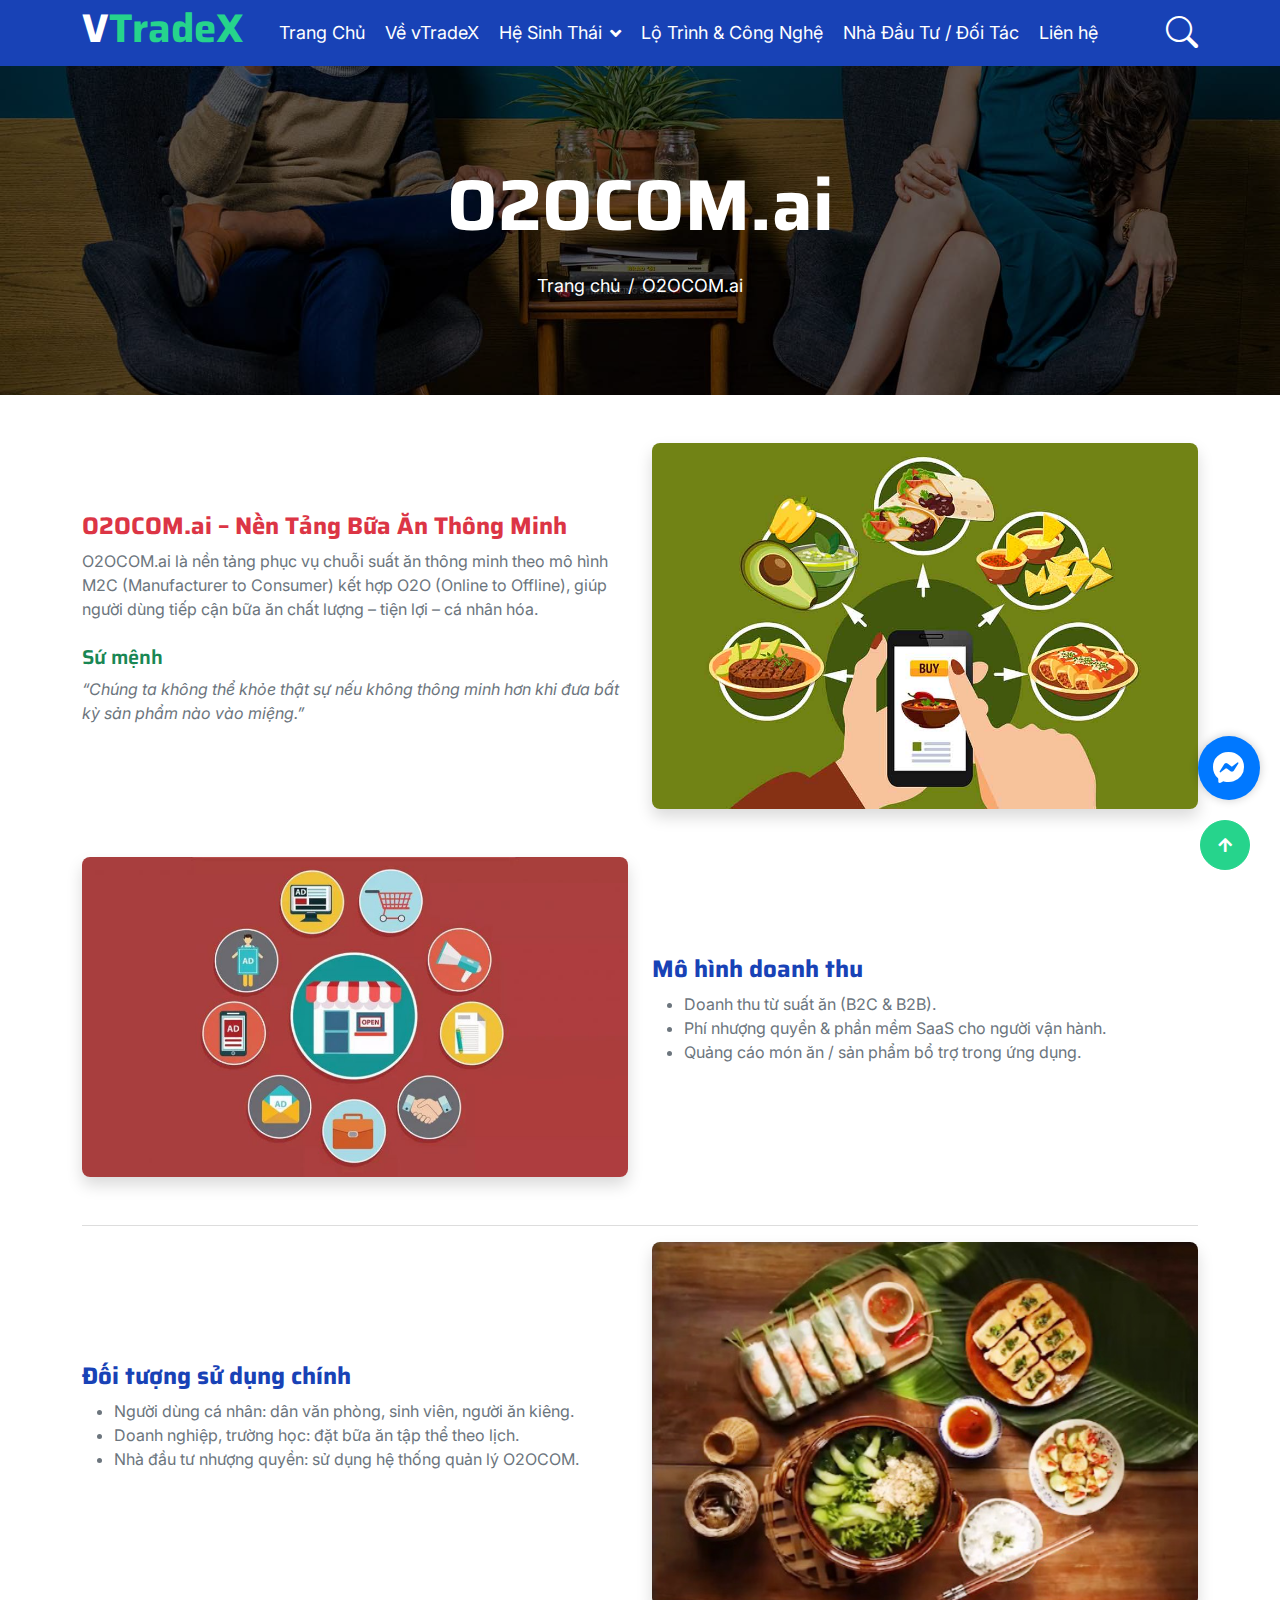
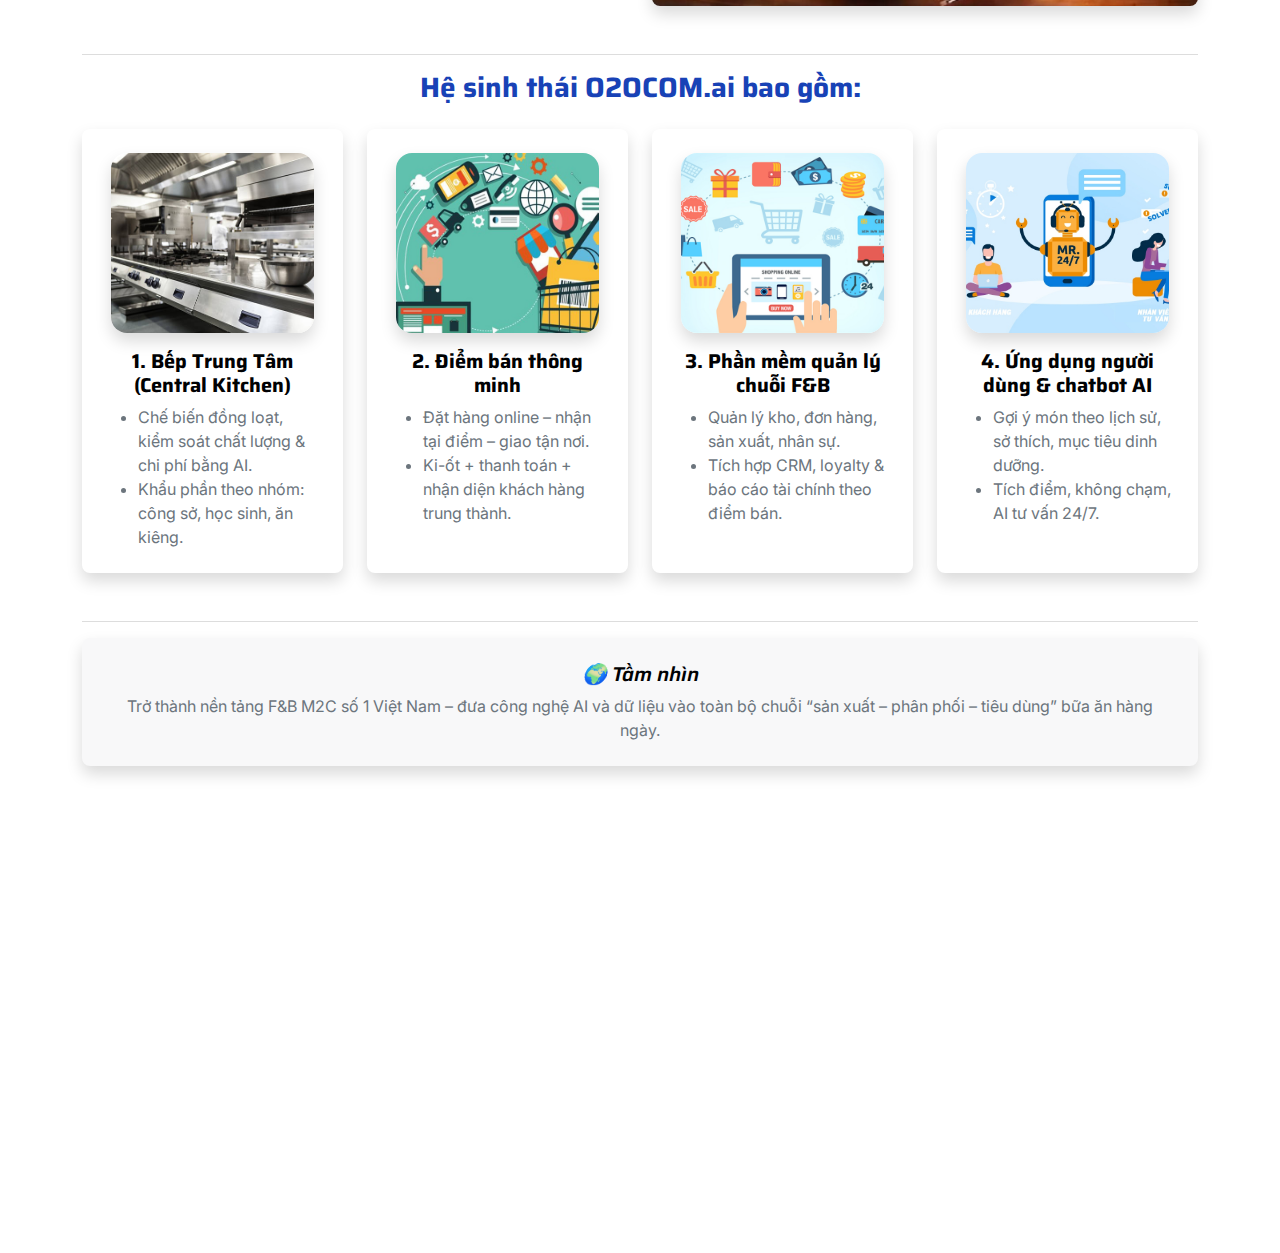
<file: O2OCOM.html>
<!DOCTYPE html>
<html lang="en">

<head>
    <meta charset="utf-8">
    <title>VTradeX</title>
    <meta content="width=device-width, initial-scale=1.0" name="viewport">
    <meta content="" name="keywords">
    <meta content="" name="description">
    <link rel="icon" href="img/logo.png" type="image/png">
    <!-- Google Web Fonts -->
    <link rel="preconnect" href="https://fonts.googleapis.com">
    <link rel="preconnect" href="https://fonts.gstatic.com" crossorigin>
    <link
        href="https://fonts.googleapis.com/css2?family=Inter:wght@400;500;600&family=Saira:wght@500;600;700&display=swap"
        rel="stylesheet">

    <!-- Icon Font Stylesheet -->
    <link href="https://cdnjs.cloudflare.com/ajax/libs/font-awesome/5.10.0/css/all.min.css" rel="stylesheet">
    <link href="https://cdn.jsdelivr.net/npm/bootstrap-icons@1.4.1/font/bootstrap-icons.css" rel="stylesheet">

    <!-- Libraries Stylesheet -->
    <link href="lib/animate/animate.min.css" rel="stylesheet">
    <link href="lib/owlcarousel/assets/owl.carousel.min.css" rel="stylesheet">

    <!-- Customized Bootstrap Stylesheet -->
    <link href="css/bootstrap.min.css" rel="stylesheet">

    <!-- Template Stylesheet -->
    <link href="css/style.css" rel="stylesheet">
</head>

<body>
    <!-- Spinner Start -->
    <div id="spinner"
        class="show position-fixed translate-middle w-100 vh-100 top-50 start-50 d-flex align-items-center justify-content-center">
        <div class="spinner-grow text-primary" role="status"></div>
    </div>
    <!-- Spinner End -->

    <!-- Navbar Start -->
    <div class="container-fluid bg-primary">
        <div class="container">
            <nav class="navbar navbar-dark navbar-expand-lg py-0">
                <a href="index.html" class="navbar-brand">
                    <h1 class="text-white fw-bold d-block">V<span class="text-secondary">TradeX</span> </h1>
                </a>
                <button type="button" class="navbar-toggler me-0" data-bs-toggle="collapse"
                    data-bs-target="#navbarCollapse">
                    <span class="navbar-toggler-icon"></span>
                </button>
                <div class="collapse navbar-collapse bg-transparent" id="navbarCollapse">
                    <div class="navbar-nav ms-auto mx-xl-auto p-0">
                        <a href="index.html" class="nav-item nav-link ">Trang Chủ</a>
                        <a href="about.html" class="nav-item nav-link">Về vTradeX</a>
                        <div class="nav-item dropdown">
                            <a href="#" class="nav-link dropdown-toggle" data-bs-toggle="dropdown">Hệ Sinh Thái</a>
                            <div class="dropdown-menu rounded">
                                <a href="FlobeDR.html" class="dropdown-item">FlobeDR.com</a>
                                <a href="O2OCOM.html" class="dropdown-item active text-secondary">O2OCOM.ai</a>
                                <a href="GYMTech.html" class="dropdown-item">GYM Tech</a>
                                <a href="Community.html" class="dropdown-item">Cộng Đồng</a>
                            </div>
                        </div>

                        <a href="RoadmapTechnology.html" class="nav-item nav-link">Lộ Trình & Công Nghệ</a>
                        <a href="InvestorsPartners.html" class="nav-item nav-link">Nhà Đầu Tư / Đối Tác</a>
                        <a href="contact.html" class="nav-item nav-link">Liên hệ</a>

                    </div>
                    <div class="d-flex align-items-center justify-content-center ms-4 position-relative">
                        <div class="d-flex align-items-center justify-content-center ms-4 position-relative">
                            <!-- Icon kính lúp -->
                            <a href="javascript:void(0);" id="toggle-search" class="dropdown-toggle text-white"
                                role="button">
                                <i class="bi bi-search fa-2x"></i>
                            </a>

                            <!-- Ô tìm kiếm kiểu dropdown -->
                            <div id="search-box" class="dropdown-menu p-2 shadow d-none"
                                style="min-width: 420px; top: 120%; left: auto; right: 0;">
                                <input type="text" class="form-control" placeholder="Tìm kiếm..." id="search-input">
                            </div>
                        </div>


                    </div>

            </nav>
        </div>
    </div>
    <!-- Navbar End -->


    <!-- Page Header Start -->
    <div class="container-fluid page-header py-5">
        <div class="container text-center py-5">
            <h1 class="display-2 text-white mb-4 animated slideInDown">O2OCOM.ai</h1>
            <nav aria-label="breadcrumb animated slideInDown">
                <ol class="breadcrumb justify-content-center mb-0">
                    <li class="breadcrumb-item"><a href="#">Trang chủ</a></li>
                    <li class="breadcrumb-item" aria-current="page">O2OCOM.ai</li>
                </ol>
            </nav>
        </div>
    </div>
    <!-- Page Header End -->

    <section class="container my-5">
        <div class="row mb-5 align-items-center">
            
            <div class="col-lg-6 animate ">
                <h4 class="fw-bold text-danger">O2OCOM.ai – Nền Tảng Bữa Ăn Thông Minh</h4>
                <p class="text-muted">O2OCOM.ai là nền tảng phục vụ chuỗi suất ăn thông minh theo mô hình M2C
                    (Manufacturer to Consumer) kết hợp O2O (Online to Offline), giúp người dùng tiếp cận bữa ăn chất
                    lượng – tiện lợi – cá nhân hóa.</p>
                <h5 class="text-success mt-4">Sứ mệnh</h5>
                <p class="fst-italic text-muted">“Chúng ta không thể khỏe thật sự nếu không thông minh hơn khi đưa bất
                    kỳ sản phẩm nào vào miệng.”</p>
            </div>
            <div class="col-lg-6 animate animated ">
                <img src="img/post-dat-do-an.jpg" alt="O2OCOM Smart Meal" class="img-fluid rounded shadow">
            </div>
            
        </div>
        <div class="row mb-5 align-items-center">
            <div class="col-lg-6 animate ">
                <img src="img/mo-hinh-kinh-doanh.jpg" alt="Mô hình doanh thu O2OCOM" class="img-fluid rounded shadow">
            </div>
            <div class="col-lg-6 animate animated ">
                <h4 class="fw-bold text-primary"> Mô hình doanh thu</h4>
                <ul class="text-muted">
                    <li>Doanh thu từ suất ăn (B2C & B2B).</li>
                    <li>Phí nhượng quyền & phần mềm SaaS cho người vận hành.</li>
                    <li>Quảng cáo món ăn / sản phẩm bổ trợ trong ứng dụng.</li>
                </ul>
            </div>
        </div>
        <hr>
        <div class="row mb-5 align-items-center">
            <div class="col-lg-6 animate ">
                <h4 class="fw-bold text-primary"> Đối tượng sử dụng chính</h4>
                <ul class="text-muted">
                    <li>Người dùng cá nhân: dân văn phòng, sinh viên, người ăn kiêng.</li>
                    <li>Doanh nghiệp, trường học: đặt bữa ăn tập thể theo lịch.</li>
                    <li>Nhà đầu tư nhượng quyền: sử dụng hệ thống quản lý O2OCOM.</li>
                </ul>
            </div>
            <div class="col-lg-6 animate animated ">
                <img src="img/food-stylist.jpg" alt="Đối tượng sử dụng O2OCOM" class="img-fluid rounded shadow">
            </div>
        </div>
        <hr>
        
        <div class="mb-5">
            <h3 class="fw-bold mb-4 text-center text-primary">Hệ sinh thái O2OCOM.ai bao gồm:</h3>
            <div class="row g-4 text-center">
                <div class="col-md-3 animate__animated animate_U1s">
        
                    <div class="bg-white p-4 rounded shadow h-100 d-flex flex-column align-items-center">
                        <img src="img/istockphoto.jpg" alt="Bếp Trung Tâm" class="mb-3 shadow"
                            style="width:95%; height:180px; object-fit:cover; border-radius:16px;">
                        <h5 class="fw-bold">1. Bếp Trung Tâm<br>(Central Kitchen)</h5>
                        <ul class="text-muted mb-0 text-start">
                            <li>Chế biến đồng loạt, kiểm soát chất lượng & chi phí bằng AI.</li>
                            <li>Khẩu phần theo nhóm: công sở, học sinh, ăn kiêng.</li>
                        </ul>
                    </div>
                </div>
                <div class="col-md-3 animate__animated animate_U2s">
                    <div class="bg-white p-4 rounded shadow h-100 d-flex flex-column align-items-center">
                        <img src="img/ban-hang-hien-dai.jpg" alt="Điểm bán thông minh" class="mb-3 shadow"
                            style="width:95%; height:180px; object-fit:cover; border-radius:16px;">
                        <h5 class="fw-bold">2. Điểm bán thông minh</h5>
                        <ul class="text-muted mb-0 text-start">
                            <li>Đặt hàng online – nhận tại điểm – giao tận nơi.</li>
                            <li>Ki-ốt + thanh toán + nhận diện khách hàng trung thành.</li>
                        </ul>
                    </div>
                </div>
                <div class="col-md-3 animate__animated animate_U3s">
                    <div class="bg-white p-4 rounded shadow h-100 d-flex flex-column align-items-center">
                        <img src="img/subiz-trai-nghiem-mua-sam.jpg" alt="Phần mềm quản lý F&B" class="mb-3 shadow"
                            style="width:95%; height:180px; object-fit:cover; border-radius:16px;">
                        <h5 class="fw-bold">3. Phần mềm quản lý chuỗi F&B</h5>
                        <ul class="text-muted mb-0 text-start">
                            <li>Quản lý kho, đơn hàng, sản xuất, nhân sự.</li>
                            <li>Tích hợp CRM, loyalty & báo cáo tài chính theo điểm bán.</li>
                        </ul>
                    </div>
                </div>
                <div class="col-md-3 animate__animated animate_U4s">
                    <div class="bg-white p-4 rounded shadow h-100 d-flex flex-column align-items-center">
                        <img src="img/ca-nhan-hoa-chatbot.jpg" alt="Ứng dụng người dùng & chatbot AI" class="mb-3 shadow"
                            style="width:95%; height:180px; object-fit:cover; border-radius:16px;">
                        <h5 class="fw-bold">4. Ứng dụng người dùng & chatbot AI</h5>
                        <ul class="text-muted mb-0 text-start">
                            <li>Gợi ý món theo lịch sử, sở thích, mục tiêu dinh dưỡng.</li>
                            <li>Tích điểm, không chạm, AI tư vấn 24/7.</li>
                        </ul>
                    </div>
                </div>
            </div>
        </div>
        <hr>
        
        
        <div class="bg-light p-4 rounded text-center shadow mb-5">
            <h5 class="text-dark fst-italic mb-2">🌍 Tầm nhìn</h5>
            <p class="mb-0 text-muted">Trở thành nền tảng F&B M2C số 1 Việt Nam – đưa công nghệ AI và dữ liệu vào toàn
                bộ chuỗi “sản xuất – phân phối – tiêu dùng” bữa ăn hàng ngày.</p>
        </div>

    </section>

            <!-- Footer Start -->
         <div class="container-fluid footer bg-dark wow " >
            <div class="container pt-5 pb-4">
                <div class="row g-5">
                    <div class="col-lg-3 col-md-6">
                        <a href="index.html">
                            <h1 class="text-white fw-bold d-block">V<span class="text-secondary">TradeX</span> </h1>
                        </a>
                        <p class="mt-4 text-light">Trở thành nền tảng công nghệ sức khỏe đáng tin cậy nhất Đông Nam Á, nơi mọi người có thể sống khỏe – sống chất – sống trọn vẹn, được dẫn dắt bởi dữ liệu và công nghệ.</p>
                        <div class="d-flex hightech-link">
                            <a href="" class="btn-light nav-fill btn btn-square rounded-circle me-2"><i class="fab fa-facebook-f text-primary"></i></a>
                            <a href="" class="btn-light nav-fill btn btn-square rounded-circle me-2"><i class="fab fa-twitter text-primary"></i></a>
                            <a href="" class="btn-light nav-fill btn btn-square rounded-circle me-2"><i class="fab fa-instagram text-primary"></i></a>
                            <a href="" class="btn-light nav-fill btn btn-square rounded-circle me-0"><i class="fab fa-linkedin-in text-primary"></i></a>
                        </div>
                    </div>
                    <div class="col-lg-3 col-md-6">
                        <a href="#" class="h3 text-secondary">Liên Kết Nhanh</a>
                        <div class="mt-4 d-flex flex-column short-link">
                            <a href="" class="mb-2 text-white"><i class="fas fa-angle-right text-secondary me-2"></i>Về chúng tôi</a>
                            <a href="" class="mb-2 text-white"><i class="fas fa-angle-right text-secondary me-2"></i>Liên hệ</a>
                            <a href="" class="mb-2 text-white"><i class="fas fa-angle-right text-secondary me-2"></i>Dịch vụ của chúng tôi</a>
                            <a href="" class="mb-2 text-white"><i class="fas fa-angle-right text-secondary me-2"></i>Dự án của chúng tôi</a>
                            <a href="" class="mb-2 text-white"><i class="fas fa-angle-right text-secondary me-2"></i>Blog mới nhất</a>
                        </div>
                    </div>
                    <div class="col-lg-3 col-md-6">
                        <a href="#" class="h3 text-secondary">Liên Kết Hỗ Trợ</a>
                        <div class="mt-4 d-flex flex-column help-link">
                            <a href="" class="mb-2 text-white"><i class="fas fa-angle-right text-secondary me-2"></i>Điều khoản sử dụng</a>
                            <a href="" class="mb-2 text-white"><i class="fas fa-angle-right text-secondary me-2"></i>Chính sách bảo mật</a>
                            <a href="" class="mb-2 text-white"><i class="fas fa-angle-right text-secondary me-2"></i>Hỗ trợ</a>
                            <a href="" class="mb-2 text-white"><i class="fas fa-angle-right text-secondary me-2"></i>Câu hỏi thường gặp</a>
                            <a href="" class="mb-2 text-white"><i class="fas fa-angle-right text-secondary me-2"></i>Liên hệ</a>
                        </div>
                    </div>
                    <div class="col-lg-3 col-md-6">
                        <a href="#" class="h3 text-secondary">Liên Hệ</a>
                        <div class="text-white mt-4 d-flex flex-column contact-link">
                            <a href="#" class="pb-3 text-light border-bottom border-primary"><i class="fas fa-map-marker-alt text-secondary me-2"></i>C11/C12 Chanh, Đ. Phạm Hùng, Bình Hưng, Bình Chánh, Hồ Chí Minh, Việt Nam </a>
                            <a href="#" class="py-3 text-light border-bottom border-primary"><i class="fas fa-phone-alt text-secondary me-2"></i> +123 456 7890</a>
                            <a href="#" class="py-3 text-light border-bottom border-primary"><i class="fas fa-envelope text-secondary me-2"></i> your@gamil.con</a>
                        </div>
                    </div>
                </div>
                <hr class="text-light mt-5 mb-4">
                <div class="row">
                    <div class="col-md-6 text-center text-md-start">
                        <span class="text-light"><a href="#" class="text-secondary"><i class="fas fa-copyright text-secondary me-2"></i>VTradeX</a>, Đã đăng ký bản quyền.</span>
                    </div>
                    <div class="col-md-6 text-center text-md-end">
                        <!--/*** This template is free as long as you keep the footer author’s credit link/attribution link/backlink. If you'd like to use the template without the footer author’s credit link/attribution link/backlink, you can purchase the Credit Removal License from "https://htmlcodex.com/credit-removal". Thank you for your support. ***/-->
                        <span class="text-light">Thiết kế bởi <a href="#" class="text-secondary"></a> Phân phối bởi <a href="#"></a></span>
                    </div>
                </div>
            </div>
        </div>
        <!-- Footer End -->

        <!-- CHAT -->
        <!-- Icon Nút Messenger nổi -->
        <div id="phone-tada-wrapper">
            <div id="phone-tada" class="d-flex align-items-center justify-content-center">
                <a href="javascript:void(0);" onclick="toggleChat()" class="messenger-button">
                    <i class="fab fa-facebook-messenger fa-2x"></i>
                </a>
            </div>
        </div>

        <!-- Khung Chat -->
        <div id="messenger-chat-box" style="display:none; position: fixed; bottom: 100px; right: 40px; width: 340px; max-width: 95vw; background: #fff; border-radius: 12px; box-shadow: 0 8px 32px rgba(0,0,0,0.18); z-index: 10000; overflow: hidden;">
            <div class="chat-header" style="background: #0084ff; color: #fff; padding: 12px 16px; font-weight: bold; display: flex; justify-content: space-between; align-items: center;">
                Hỗ trợ khách hàng
                <span class="chat-close" onclick="toggleChat()" style="cursor:pointer; font-size: 22px;">&times;</span>
            </div>
            <div class="chat-body" style="padding: 16px; min-height: 80px; max-height: 260px; overflow-y: auto;">
                <div id="chat-messages">
                    <div style="text-align:left;">
                        <span style="background:#f1f1f1; color:#333; border-radius:12px; padding:6px 12px; display:inline-block; margin-bottom:4px;">
                            Xin chào! Bạn cần hỗ trợ gì?
                        </span>
                    </div>
                </div>
            </div>
            <div class="chat-footer" style="padding: 10px 16px; background: #f8f8f8; border-top: 1px solid #eee;">
                <div class="input-group">
                    <input type="text" id="chat-input" class="form-control" placeholder="Nhập tin nhắn..." onkeydown="if(event.key==='Enter'){sendChat();}">
                    <button class="btn btn-primary" onclick="sendChat()"><i class="fa fa-paper-plane"></i></button>
                </div>
            </div>
        </div>

        <!-- CHAT END -->


    <!-- Back to Top -->
    <a href="#" class="btn btn-secondary btn-square rounded-circle back-to-top"><i
            class="fa fa-arrow-up text-white"></i></a>


    <!-- JavaScript Libraries -->
    <script src="https://ajax.googleapis.com/ajax/libs/jquery/3.6.4/jquery.min.js"></script>
    <script src="https://cdn.jsdelivr.net/npm/bootstrap@5.0.0/dist/js/bootstrap.bundle.min.js"></script>
    <script src="lib/wow/wow.min.js"></script>
    <script src="lib/easing/easing.min.js"></script>
    <script src="lib/waypoints/waypoints.min.js"></script>
    <script src="lib/owlcarousel/owl.carousel.min.js"></script>

    <!-- Template Javascript -->
    <script src="js/main.js"></script>
</body>

</html>
</file>
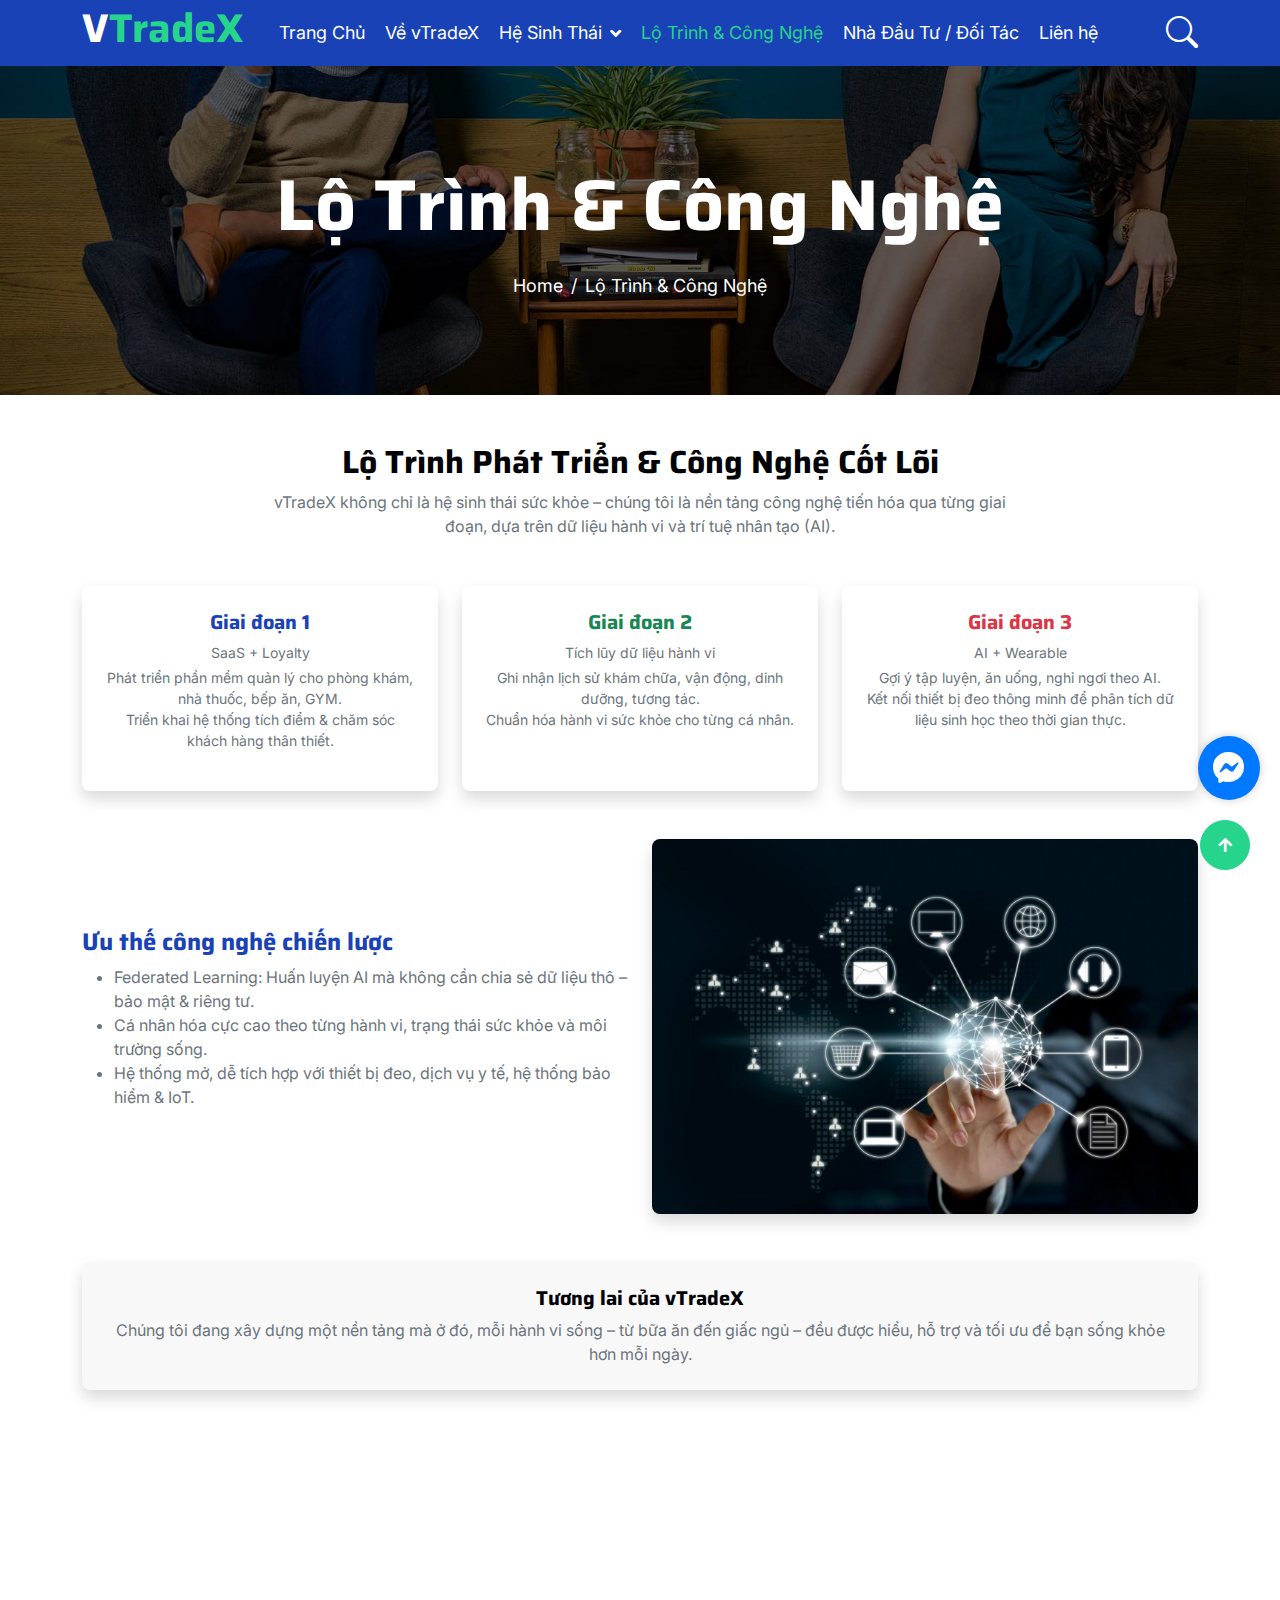
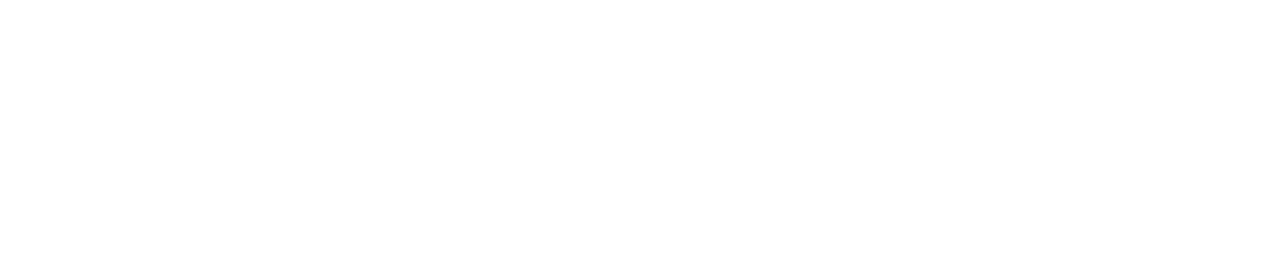
<file: RoadmapTechnology.html>
<!DOCTYPE html>
<html lang="en">

    <head>
        <meta charset="utf-8">
        <title>VTradeX</title>
        <meta content="width=device-width, initial-scale=1.0" name="viewport">
        <meta content="" name="keywords">
        <meta content="" name="description">
        <link rel="icon" href="img/logo.png" type="image/png">
        <!-- Google Web Fonts -->
        <link rel="preconnect" href="https://fonts.googleapis.com">
        <link rel="preconnect" href="https://fonts.gstatic.com" crossorigin>
        <link href="https://fonts.googleapis.com/css2?family=Inter:wght@400;500;600&family=Saira:wght@500;600;700&display=swap" rel="stylesheet"> 

        <!-- Icon Font Stylesheet -->
        <link href="https://cdnjs.cloudflare.com/ajax/libs/font-awesome/5.10.0/css/all.min.css" rel="stylesheet">
        <link href="https://cdn.jsdelivr.net/npm/bootstrap-icons@1.4.1/font/bootstrap-icons.css" rel="stylesheet">

        <!-- Libraries Stylesheet -->
        <link href="lib/animate/animate.min.css" rel="stylesheet">
        <link href="lib/owlcarousel/assets/owl.carousel.min.css" rel="stylesheet">

        <!-- Customized Bootstrap Stylesheet -->
        <link href="css/bootstrap.min.css" rel="stylesheet">

        <!-- Template Stylesheet -->
        <link href="css/style.css" rel="stylesheet">
    </head>

    <body>
        <!-- Spinner Start -->
        <div id="spinner" class="show position-fixed translate-middle w-100 vh-100 top-50 start-50 d-flex align-items-center justify-content-center">
            <div class="spinner-grow text-primary" role="status"></div>
        </div>
        <!-- Spinner End -->

        <!-- Navbar Start -->
        <div class="container-fluid bg-primary">
            <div class="container">
                <nav class="navbar navbar-dark navbar-expand-lg py-0">
                    <a href="index.html" class="navbar-brand">
                        <h1 class="text-white fw-bold d-block">V<span class="text-secondary">TradeX</span> </h1>
                    </a>
                    <button type="button" class="navbar-toggler me-0" data-bs-toggle="collapse" data-bs-target="#navbarCollapse">
                        <span class="navbar-toggler-icon"></span>
                    </button>
                    <div class="collapse navbar-collapse bg-transparent" id="navbarCollapse">
                        <div class="navbar-nav ms-auto mx-xl-auto p-0">
                            <a href="index.html" class="nav-item nav-link ">Trang Chủ</a>
                            <a href="about.html" class="nav-item nav-link">Về vTradeX</a>
                            <div class="nav-item dropdown">
                                <a href="#" class="nav-link dropdown-toggle" data-bs-toggle="dropdown">Hệ Sinh Thái</a>
                                <div class="dropdown-menu rounded">
                                    <a href="FlobeDR.html" class="dropdown-item">FlobeDR.com</a>
                                    <a href="O2OCOM.html" class="dropdown-item">O2OCOM.ai</a>
                                    <a href="GYMTech.html" class="dropdown-item">GYM Tech</a>
                                    <a href="Community.html" class="dropdown-item">Cộng Đồng</a>
                                </div>
                            </div>
                            
                            <a href="RoadmapTechnology.html" class="nav-item nav-link active text-secondary">Lộ Trình & Công Nghệ</a>
                            <a href="InvestorsPartners.html" class="nav-item nav-link">Nhà Đầu Tư / Đối Tác</a>
                            <a href="contact.html" class="nav-item nav-link">Liên hệ</a>
                            
                        </div>
                        <div class="d-flex align-items-center justify-content-center ms-4 position-relative">
                            <div class="d-flex align-items-center justify-content-center ms-4 position-relative">
                            <!-- Icon kính lúp -->
                            <a href="javascript:void(0);" id="toggle-search" class="dropdown-toggle text-white" role="button">
                                <i class="bi bi-search fa-2x"></i>
                            </a>

                            <!-- Ô tìm kiếm kiểu dropdown -->
                            <div id="search-box" class="dropdown-menu p-2 shadow d-none" style="min-width: 420px; top: 120%; left: auto; right: 0;">
                                <input type="text" class="form-control" placeholder="Tìm kiếm..." id="search-input">
                            </div>
                        </div>


                    </div>

                </nav>
            </div>
        </div>
        <!-- Navbar End -->

        
        <!-- Page Header Start -->
        <div class="container-fluid page-header py-5">
            <div class="container text-center py-5">
                <h1 class="display-2 text-white mb-4 animated slideInDown">Lộ Trình & Công Nghệ</h1>
                <nav aria-label="breadcrumb animated slideInDown">
                    <ol class="breadcrumb justify-content-center mb-0">
                        <li class="breadcrumb-item"><a href="#">Home</a></li>
                        <li class="breadcrumb-item" aria-current="page">Lộ Trình & Công Nghệ</li>
                    </ol>
                </nav>
            </div>
        </div>
        <!-- Page Header End -->


        

        <section class="container my-5">
            <div class="text-center mb-5">
                <h2 class="fw-bold text-gradient"> Lộ Trình Phát Triển & Công Nghệ Cốt Lõi</h2>
                <p class="text-muted col-lg-8 mx-auto">
                vTradeX không chỉ là hệ sinh thái sức khỏe – chúng tôi là nền tảng công nghệ tiến hóa qua từng giai đoạn, dựa trên dữ liệu hành vi và trí tuệ nhân tạo (AI).
                </p>
            </div>

            <div class="row g-4 mb-5">
                <div class="col-md-4">
                <div class="bg-white rounded shadow p-4 h-100 text-center">
                    <h5 class="fw-bold text-primary">Giai đoạn 1</h5>
                    <p class="text-muted small mb-1">SaaS + Loyalty</p>
                    <ul class="list-unstyled text-muted small">
                    <li>Phát triển phần mềm quản lý cho phòng khám, nhà thuốc, bếp ăn, GYM.</li>
                    <li>Triển khai hệ thống tích điểm & chăm sóc khách hàng thân thiết.</li>
                    </ul>
                </div>
                </div>

                <div class="col-md-4">
                <div class="bg-white rounded shadow p-4 h-100 text-center">
                    <h5 class="fw-bold text-success">Giai đoạn 2</h5>
                    <p class="text-muted small mb-1">Tích lũy dữ liệu hành vi</p>
                    <ul class="list-unstyled text-muted small">
                    <li>Ghi nhận lịch sử khám chữa, vận động, dinh dưỡng, tương tác.</li>
                    <li>Chuẩn hóa hành vi sức khỏe cho từng cá nhân.</li>
                    </ul>
                </div>
                </div>

                <div class="col-md-4">
                <div class="bg-white rounded shadow p-4 h-100 text-center">
                    <h5 class="fw-bold text-danger">Giai đoạn 3</h5>
                    <p class="text-muted small mb-1">AI + Wearable</p>
                    <ul class="list-unstyled text-muted small">
                    <li>Gợi ý tập luyện, ăn uống, nghỉ ngơi theo AI.</li>
                    <li>Kết nối thiết bị đeo thông minh để phân tích dữ liệu sinh học theo thời gian thực.</li>
                    </ul>
                </div>
                </div>
            </div>

            <div class="row mb-5 align-items-center">
                <div class="col-md-6">
                <h4 class="fw-bold text-primary">Ưu thế công nghệ chiến lược</h4>
                <ul class="text-muted">
                    <li>Federated Learning: Huấn luyện AI mà không cần chia sẻ dữ liệu thô – bảo mật & riêng tư.</li>
                    <li>Cá nhân hóa cực cao theo từng hành vi, trạng thái sức khỏe và môi trường sống.</li>
                    <li>Hệ thống mở, dễ tích hợp với thiết bị đeo, dịch vụ y tế, hệ thống bảo hiểm & IoT.</li>
                </ul>
                </div>
                <div class="col-md-6 text-center">
                <img src="img/wemcotechimage.jpeg" class="img-fluid rounded shadow" alt="Lộ trình công nghệ vTradeX">
                </div>
            </div>

            <div class="bg-light rounded shadow text-center p-4">
                <h5 class="text-dark fw-bold mb-2">Tương lai của vTradeX</h5>
                <p class="text-muted mb-0">
                Chúng tôi đang xây dựng một nền tảng mà ở đó, mỗi hành vi sống – từ bữa ăn đến giấc ngủ – đều được hiểu, hỗ trợ và tối ưu để bạn sống khỏe hơn mỗi ngày.
                </p>
            </div>
        </section>





                <!-- Footer Start -->
         <div class="container-fluid footer bg-dark wow " >
            <div class="container pt-5 pb-4">
                <div class="row g-5">
                    <div class="col-lg-3 col-md-6">
                        <a href="index.html">
                            <h1 class="text-white fw-bold d-block">V<span class="text-secondary">TradeX</span> </h1>
                        </a>
                        <p class="mt-4 text-light">Trở thành nền tảng công nghệ sức khỏe đáng tin cậy nhất Đông Nam Á, nơi mọi người có thể sống khỏe – sống chất – sống trọn vẹn, được dẫn dắt bởi dữ liệu và công nghệ.</p>
                        <div class="d-flex hightech-link">
                            <a href="" class="btn-light nav-fill btn btn-square rounded-circle me-2"><i class="fab fa-facebook-f text-primary"></i></a>
                            <a href="" class="btn-light nav-fill btn btn-square rounded-circle me-2"><i class="fab fa-twitter text-primary"></i></a>
                            <a href="" class="btn-light nav-fill btn btn-square rounded-circle me-2"><i class="fab fa-instagram text-primary"></i></a>
                            <a href="" class="btn-light nav-fill btn btn-square rounded-circle me-0"><i class="fab fa-linkedin-in text-primary"></i></a>
                        </div>
                    </div>
                    <div class="col-lg-3 col-md-6">
                        <a href="#" class="h3 text-secondary">Liên Kết Nhanh</a>
                        <div class="mt-4 d-flex flex-column short-link">
                            <a href="" class="mb-2 text-white"><i class="fas fa-angle-right text-secondary me-2"></i>Về chúng tôi</a>
                            <a href="" class="mb-2 text-white"><i class="fas fa-angle-right text-secondary me-2"></i>Liên hệ</a>
                            <a href="" class="mb-2 text-white"><i class="fas fa-angle-right text-secondary me-2"></i>Dịch vụ của chúng tôi</a>
                            <a href="" class="mb-2 text-white"><i class="fas fa-angle-right text-secondary me-2"></i>Dự án của chúng tôi</a>
                            <a href="" class="mb-2 text-white"><i class="fas fa-angle-right text-secondary me-2"></i>Blog mới nhất</a>
                        </div>
                    </div>
                    <div class="col-lg-3 col-md-6">
                        <a href="#" class="h3 text-secondary">Liên Kết Hỗ Trợ</a>
                        <div class="mt-4 d-flex flex-column help-link">
                            <a href="" class="mb-2 text-white"><i class="fas fa-angle-right text-secondary me-2"></i>Điều khoản sử dụng</a>
                            <a href="" class="mb-2 text-white"><i class="fas fa-angle-right text-secondary me-2"></i>Chính sách bảo mật</a>
                            <a href="" class="mb-2 text-white"><i class="fas fa-angle-right text-secondary me-2"></i>Hỗ trợ</a>
                            <a href="" class="mb-2 text-white"><i class="fas fa-angle-right text-secondary me-2"></i>Câu hỏi thường gặp</a>
                            <a href="" class="mb-2 text-white"><i class="fas fa-angle-right text-secondary me-2"></i>Liên hệ</a>
                        </div>
                    </div>
                    <div class="col-lg-3 col-md-6">
                        <a href="#" class="h3 text-secondary">Liên Hệ</a>
                        <div class="text-white mt-4 d-flex flex-column contact-link">
                            <a href="#" class="pb-3 text-light border-bottom border-primary"><i class="fas fa-map-marker-alt text-secondary me-2"></i>C11/C12 Chanh, Đ. Phạm Hùng, Bình Hưng, Bình Chánh, Hồ Chí Minh, Việt Nam </a>
                            <a href="#" class="py-3 text-light border-bottom border-primary"><i class="fas fa-phone-alt text-secondary me-2"></i> +123 456 7890</a>
                            <a href="#" class="py-3 text-light border-bottom border-primary"><i class="fas fa-envelope text-secondary me-2"></i> your@gamil.con</a>
                        </div>
                    </div>
                </div>
                <hr class="text-light mt-5 mb-4">
                <div class="row">
                    <div class="col-md-6 text-center text-md-start">
                        <span class="text-light"><a href="#" class="text-secondary"><i class="fas fa-copyright text-secondary me-2"></i>VTradeX</a>, Đã đăng ký bản quyền.</span>
                    </div>
                    <div class="col-md-6 text-center text-md-end">
                        <!--/*** This template is free as long as you keep the footer author’s credit link/attribution link/backlink. If you'd like to use the template without the footer author’s credit link/attribution link/backlink, you can purchase the Credit Removal License from "https://htmlcodex.com/credit-removal". Thank you for your support. ***/-->
                        <span class="text-light">Thiết kế bởi <a href="#" class="text-secondary"></a> Phân phối bởi <a href="#"></a></span>
                    </div>
                </div>
            </div>
        </div>
        <!-- Footer End -->

        <!-- CHAT -->
        <!-- Icon Nút Messenger nổi -->
        <div id="phone-tada-wrapper">
            <div id="phone-tada" class="d-flex align-items-center justify-content-center">
                <a href="javascript:void(0);" onclick="toggleChat()" class="messenger-button">
                    <i class="fab fa-facebook-messenger fa-2x"></i>
                </a>
            </div>
        </div>

        <!-- Khung Chat -->
        <div id="messenger-chat-box" style="display:none; position: fixed; bottom: 100px; right: 40px; width: 340px; max-width: 95vw; background: #fff; border-radius: 12px; box-shadow: 0 8px 32px rgba(0,0,0,0.18); z-index: 10000; overflow: hidden;">
            <div class="chat-header" style="background: #0084ff; color: #fff; padding: 12px 16px; font-weight: bold; display: flex; justify-content: space-between; align-items: center;">
                Hỗ trợ khách hàng
                <span class="chat-close" onclick="toggleChat()" style="cursor:pointer; font-size: 22px;">&times;</span>
            </div>
            <div class="chat-body" style="padding: 16px; min-height: 80px; max-height: 260px; overflow-y: auto;">
                <div id="chat-messages">
                    <div style="text-align:left;">
                        <span style="background:#f1f1f1; color:#333; border-radius:12px; padding:6px 12px; display:inline-block; margin-bottom:4px;">
                            Xin chào! Bạn cần hỗ trợ gì?
                        </span>
                    </div>
                </div>
            </div>
            <div class="chat-footer" style="padding: 10px 16px; background: #f8f8f8; border-top: 1px solid #eee;">
                <div class="input-group">
                    <input type="text" id="chat-input" class="form-control" placeholder="Nhập tin nhắn..." onkeydown="if(event.key==='Enter'){sendChat();}">
                    <button class="btn btn-primary" onclick="sendChat()"><i class="fa fa-paper-plane"></i></button>
                </div>
            </div>
        </div>

        <!-- CHAT END -->
        <!-- Back to Top -->
        <a href="#" class="btn btn-secondary btn-square rounded-circle back-to-top"><i class="fa fa-arrow-up text-white"></i></a>

        
        <!-- JavaScript Libraries -->
        <script src="https://ajax.googleapis.com/ajax/libs/jquery/3.6.4/jquery.min.js"></script>
        <script src="https://cdn.jsdelivr.net/npm/bootstrap@5.0.0/dist/js/bootstrap.bundle.min.js"></script>
        <script src="lib/wow/wow.min.js"></script>
        <script src="lib/easing/easing.min.js"></script>
        <script src="lib/waypoints/waypoints.min.js"></script>
        <script src="lib/owlcarousel/owl.carousel.min.js"></script>

        <!-- Template Javascript -->
        <script src="js/main.js"></script>
    </body>

</html>
</file>
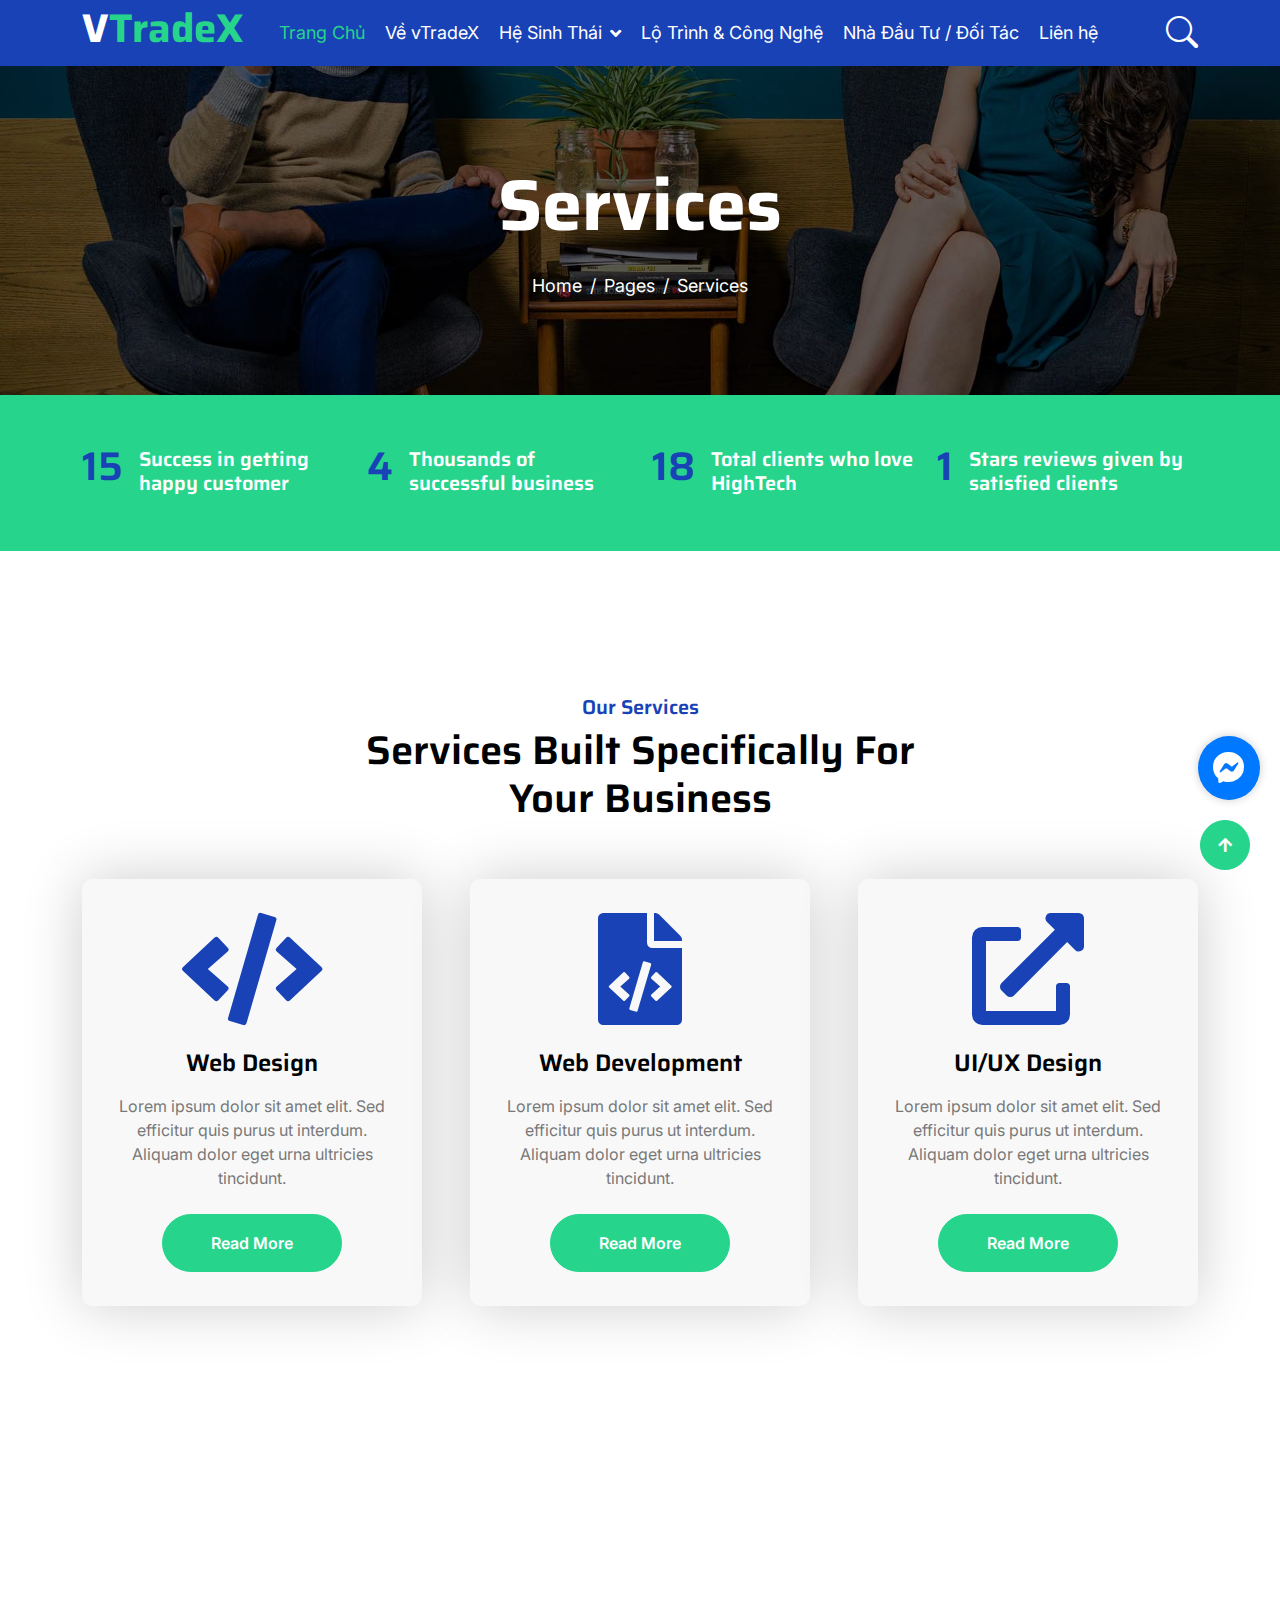
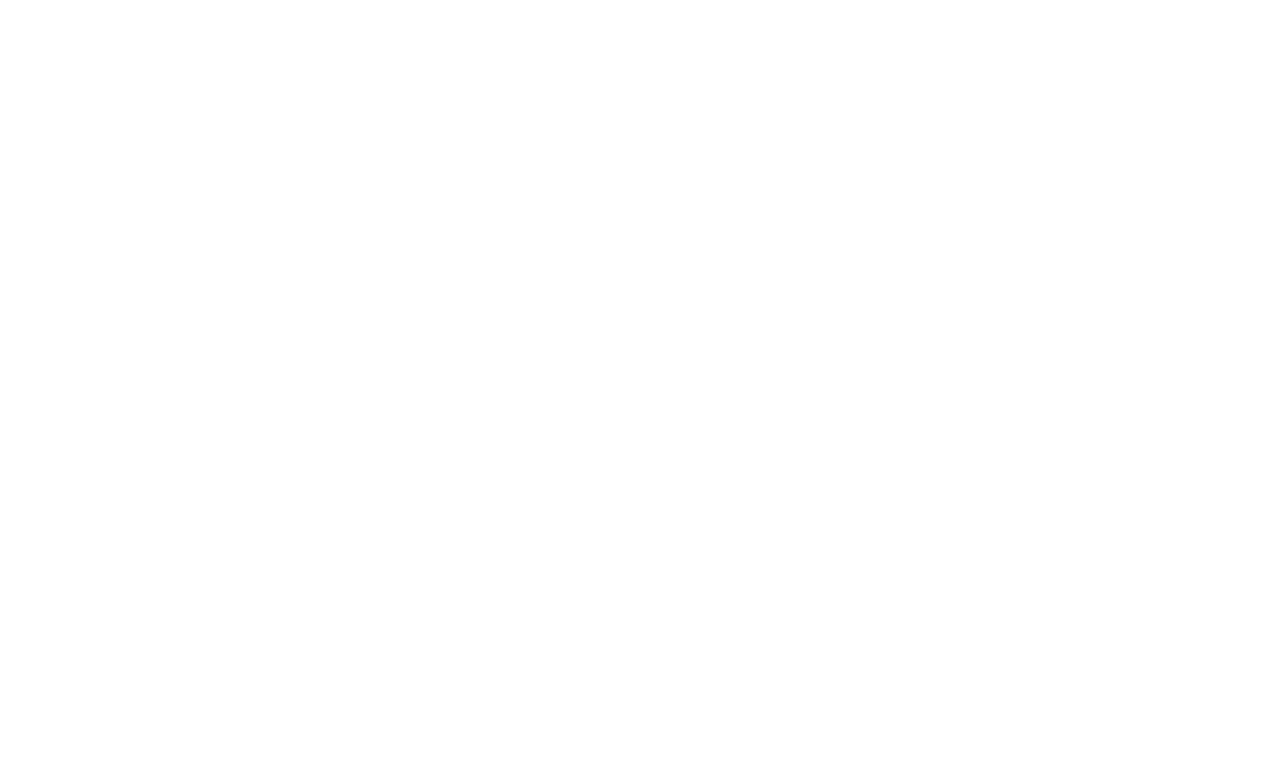
<file: service.html>
<!DOCTYPE html>
<html lang="en">

    <head>
        <meta charset="utf-8">
        <title>VTradeX</title>
        <meta content="width=device-width, initial-scale=1.0" name="viewport">
        <meta content="" name="keywords">
        <meta content="" name="description">
        <link rel="icon" href="img/logo.png" type="image/png">
        <!-- Google Web Fonts -->
        <link rel="preconnect" href="https://fonts.googleapis.com">
        <link rel="preconnect" href="https://fonts.gstatic.com" crossorigin>
        <link href="https://fonts.googleapis.com/css2?family=Inter:wght@400;500;600&family=Saira:wght@500;600;700&display=swap" rel="stylesheet"> 

        <!-- Icon Font Stylesheet -->
        <link href="https://cdnjs.cloudflare.com/ajax/libs/font-awesome/5.10.0/css/all.min.css" rel="stylesheet">
        <link href="https://cdn.jsdelivr.net/npm/bootstrap-icons@1.4.1/font/bootstrap-icons.css" rel="stylesheet">

        <!-- Libraries Stylesheet -->
        <link href="lib/animate/animate.min.css" rel="stylesheet">
        <link href="lib/owlcarousel/assets/owl.carousel.min.css" rel="stylesheet">

        <!-- Customized Bootstrap Stylesheet -->
        <link href="css/bootstrap.min.css" rel="stylesheet">

        <!-- Template Stylesheet -->
        <link href="css/style.css" rel="stylesheet">
    </head>

    <body>
        <!-- Spinner Start -->
        <div id="spinner" class="show position-fixed translate-middle w-100 vh-100 top-50 start-50 d-flex align-items-center justify-content-center">
            <div class="spinner-grow text-primary" role="status"></div>
        </div>
        <!-- Spinner End -->

        <!-- Navbar Start -->
        <div class="container-fluid bg-primary">
            <div class="container">
                <nav class="navbar navbar-dark navbar-expand-lg py-0">
                    <a href="index.html" class="navbar-brand">
                        <h1 class="text-white fw-bold d-block">V<span class="text-secondary">TradeX</span> </h1>
                    </a>
                    <button type="button" class="navbar-toggler me-0" data-bs-toggle="collapse" data-bs-target="#navbarCollapse">
                        <span class="navbar-toggler-icon"></span>
                    </button>
                    <div class="collapse navbar-collapse bg-transparent" id="navbarCollapse">
                        <div class="navbar-nav ms-auto mx-xl-auto p-0">
                            <a href="index.html" class="nav-item nav-link active text-secondary">Trang Chủ</a>
                            <a href="about.html" class="nav-item nav-link">Về vTradeX</a>
                            <div class="nav-item dropdown">
                                <a href="#" class="nav-link dropdown-toggle" data-bs-toggle="dropdown">Hệ Sinh Thái</a>
                                <div class="dropdown-menu rounded">
                                    <a href="FlobeDR.html" class="dropdown-item">FlobeDR.com</a>
                                    <a href="O2OCOM.html" class="dropdown-item">O2OCOM.ai</a>
                                    <a href="GYMTech.html" class="dropdown-item">GYM Tech</a>
                                    <a href="Community.html" class="dropdown-item">Cộng Đồng</a>
                                </div>
                            </div>
                            
                            <a href="RoadmapTechnology.html" class="nav-item nav-link">Lộ Trình & Công Nghệ</a>
                            <a href="InvestorsPartners.html" class="nav-item nav-link">Nhà Đầu Tư / Đối Tác</a>
                            <a href="contact.html" class="nav-item nav-link">Liên hệ</a>
                            
                        </div>
                        <div class="d-flex align-items-center justify-content-center ms-4 position-relative">
                            <div class="d-flex align-items-center justify-content-center ms-4 position-relative">
                            <!-- Icon kính lúp -->
                            <a href="javascript:void(0);" id="toggle-search" class="dropdown-toggle text-white" role="button">
                                <i class="bi bi-search fa-2x"></i>
                            </a>

                            <!-- Ô tìm kiếm kiểu dropdown -->
                            <div id="search-box" class="dropdown-menu p-2 shadow d-none" style="min-width: 420px; top: 120%; left: auto; right: 0;">
                                <input type="text" class="form-control" placeholder="Tìm kiếm..." id="search-input">
                            </div>
                        </div>


                    </div>

                </nav>
            </div>
        </div>
        <!-- Navbar End -->

        
        <!-- Page Header Start -->
        <div class="container-fluid page-header py-5">
            <div class="container text-center py-5">
                <h1 class="display-2 text-white mb-4 animated slideInDown">Services</h1>
                <nav aria-label="breadcrumb animated slideInDown">
                    <ol class="breadcrumb justify-content-center mb-0">
                        <li class="breadcrumb-item"><a href="#">Home</a></li>
                        <li class="breadcrumb-item"><a href="#">Pages</a></li>
                        <li class="breadcrumb-item" aria-current="page">Services</li>
                    </ol>
                </nav>
            </div>
        </div>
        <!-- Page Header End -->


        <!-- Fact Start -->
        <div class="container-fluid bg-secondary py-5">
            <div class="container">
                <div class="row">
                    <div class="col-lg-3 wow fadeIn" data-wow-delay=".1s">
                        <div class="d-flex counter">
                            <h1 class="me-3 text-primary counter-value">99</h1>
                            <h5 class="text-white mt-1">Success in getting happy customer</h5>
                        </div>
                    </div>
                    <div class="col-lg-3 wow fadeIn" data-wow-delay=".3s">
                        <div class="d-flex counter">
                            <h1 class="me-3 text-primary counter-value">25</h1>
                            <h5 class="text-white mt-1">Thousands of successful business</h5>
                        </div>
                    </div>
                    <div class="col-lg-3 wow fadeIn" data-wow-delay=".5s">
                        <div class="d-flex counter">
                            <h1 class="me-3 text-primary counter-value">120</h1>
                            <h5 class="text-white mt-1">Total clients who love HighTech</h5>
                        </div>
                    </div>
                    <div class="col-lg-3 wow fadeIn" data-wow-delay=".7s">
                        <div class="d-flex counter">
                            <h1 class="me-3 text-primary counter-value">5</h1>
                            <h5 class="text-white mt-1">Stars reviews given by satisfied clients</h5>
                        </div>
                    </div>
                </div>
            </div>
        </div>
        <!-- Fact End -->


        <!-- Services Start -->
        <div class="container-fluid services py-5 my-5">
            <div class="container py-5">
                <div class="text-center mx-auto pb-5 wow fadeIn" data-wow-delay=".3s" style="max-width: 600px;">
                    <h5 class="text-primary">Our Services</h5>
                    <h1>Services Built Specifically For Your Business</h1>
                </div>
                <div class="row g-5 services-inner">
                    <div class="col-md-6 col-lg-4 wow fadeIn" data-wow-delay=".3s">
                        <div class="services-item bg-light">
                            <div class="p-4 text-center services-content">
                                <div class="services-content-icon">
                                    <i class="fa fa-code fa-7x mb-4 text-primary"></i>
                                    <h4 class="mb-3">Web Design</h4>
                                    <p class="mb-4">Lorem ipsum dolor sit amet elit. Sed efficitur quis purus ut interdum. Aliquam dolor eget urna ultricies tincidunt.</p>
                                    <a href="" class="btn btn-secondary text-white px-5 py-3 rounded-pill">Read More</a>
                                </div>
                            </div>
                        </div>
                    </div>
                    <div class="col-md-6 col-lg-4 wow fadeIn" data-wow-delay=".5s">
                        <div class="services-item bg-light">
                            <div class="p-4 text-center services-content">
                                <div class="services-content-icon">
                                    <i class="fa fa-file-code fa-7x mb-4 text-primary"></i>
                                    <h4 class="mb-3">Web Development</h4>
                                    <p class="mb-4">Lorem ipsum dolor sit amet elit. Sed efficitur quis purus ut interdum. Aliquam dolor eget urna ultricies tincidunt.</p>
                                    <a href="" class="btn btn-secondary text-white px-5 py-3 rounded-pill">Read More</a>
                                </div>
                            </div>
                        </div>
                    </div>
                    <div class="col-md-6 col-lg-4 wow fadeIn" data-wow-delay=".7s">
                        <div class="services-item bg-light">
                            <div class="p-4 text-center services-content">
                                <div class="services-content-icon">
                                    <i class="fa fa-external-link-alt fa-7x mb-4 text-primary"></i>
                                    <h4 class="mb-3">UI/UX Design</h4>
                                    <p class="mb-4">Lorem ipsum dolor sit amet elit. Sed efficitur quis purus ut interdum. Aliquam dolor eget urna ultricies tincidunt.</p>
                                    <a href="" class="btn btn-secondary text-white px-5 py-3 rounded-pill">Read More</a>
                                </div>
                            </div>
                        </div>
                    </div>
                    <div class="col-md-6 col-lg-4 wow fadeIn" data-wow-delay=".3s">
                        <div class="services-item bg-light">
                            <div class="p-4 text-center services-content">
                                <div class="services-content-icon">
                                    <i class="fas fa-user-secret fa-7x mb-4 text-primary"></i>
                                    <h4 class="mb-3">Web Cecurity</h4>
                                    <p class="mb-4">Lorem ipsum dolor sit amet elit. Sed efficitur quis purus ut interdum. Aliquam dolor eget urna ultricies tincidunt.</p>
                                    <a href="" class="btn btn-secondary text-white px-5 py-3 rounded-pill">Read More</a>
                                </div>
                                
                            </div>
                        </div>
                    </div>
                    <div class="col-md-6 col-lg-4 wow fadeIn" data-wow-delay=".5s">
                        <div class="services-item bg-light">
                            <div class="p-4 text-center services-content">
                                <div class="services-content-icon">
                                    <i class="fa fa-envelope-open fa-7x mb-4 text-primary"></i>
                                    <h4 class="mb-3">Digital Marketing</h4>
                                    <p class="mb-4">Lorem ipsum dolor sit amet elit. Sed efficitur quis purus ut interdum. Aliquam dolor eget urna ultricies tincidunt.</p>
                                    <a href="" class="btn btn-secondary text-white px-5 py-3 rounded-pill">Read More</a>
                                </div>
                            </div>
                        </div>
                    </div>
                    <div class="col-md-6 col-lg-4 wow fadeIn" data-wow-delay=".7s">
                        <div class="services-item bg-light">
                            <div class="p-4 text-center services-content">
                                <div class="services-content-icon">
                                    <i class="fas fa-laptop fa-7x mb-4 text-primary"></i>
                                    <h4 class="mb-3">Programming</h4>
                                    <p class="mb-4">Lorem ipsum dolor sit amet elit. Sed efficitur quis purus ut interdum. Aliquam dolor eget urna ultricies tincidunt.</p>
                                    <a href="" class="btn btn-secondary text-white px-5 py-3 rounded-pill">Read More</a>
                                </div>
                            </div>
                        </div>
                    </div>
                </div>
            </div>
        </div>
        <!-- Services End -->


                <!-- Footer Start -->
         <div class="container-fluid footer bg-dark wow " >
            <div class="container pt-5 pb-4">
                <div class="row g-5">
                    <div class="col-lg-3 col-md-6">
                        <a href="index.html">
                            <h1 class="text-white fw-bold d-block">V<span class="text-secondary">TradeX</span> </h1>
                        </a>
                        <p class="mt-4 text-light">Trở thành nền tảng công nghệ sức khỏe đáng tin cậy nhất Đông Nam Á, nơi mọi người có thể sống khỏe – sống chất – sống trọn vẹn, được dẫn dắt bởi dữ liệu và công nghệ.</p>
                        <div class="d-flex hightech-link">
                            <a href="" class="btn-light nav-fill btn btn-square rounded-circle me-2"><i class="fab fa-facebook-f text-primary"></i></a>
                            <a href="" class="btn-light nav-fill btn btn-square rounded-circle me-2"><i class="fab fa-twitter text-primary"></i></a>
                            <a href="" class="btn-light nav-fill btn btn-square rounded-circle me-2"><i class="fab fa-instagram text-primary"></i></a>
                            <a href="" class="btn-light nav-fill btn btn-square rounded-circle me-0"><i class="fab fa-linkedin-in text-primary"></i></a>
                        </div>
                    </div>
                    <div class="col-lg-3 col-md-6">
                        <a href="#" class="h3 text-secondary">Liên Kết Nhanh</a>
                        <div class="mt-4 d-flex flex-column short-link">
                            <a href="" class="mb-2 text-white"><i class="fas fa-angle-right text-secondary me-2"></i>Về chúng tôi</a>
                            <a href="" class="mb-2 text-white"><i class="fas fa-angle-right text-secondary me-2"></i>Liên hệ</a>
                            <a href="" class="mb-2 text-white"><i class="fas fa-angle-right text-secondary me-2"></i>Dịch vụ của chúng tôi</a>
                            <a href="" class="mb-2 text-white"><i class="fas fa-angle-right text-secondary me-2"></i>Dự án của chúng tôi</a>
                            <a href="" class="mb-2 text-white"><i class="fas fa-angle-right text-secondary me-2"></i>Blog mới nhất</a>
                        </div>
                    </div>
                    <div class="col-lg-3 col-md-6">
                        <a href="#" class="h3 text-secondary">Liên Kết Hỗ Trợ</a>
                        <div class="mt-4 d-flex flex-column help-link">
                            <a href="" class="mb-2 text-white"><i class="fas fa-angle-right text-secondary me-2"></i>Điều khoản sử dụng</a>
                            <a href="" class="mb-2 text-white"><i class="fas fa-angle-right text-secondary me-2"></i>Chính sách bảo mật</a>
                            <a href="" class="mb-2 text-white"><i class="fas fa-angle-right text-secondary me-2"></i>Hỗ trợ</a>
                            <a href="" class="mb-2 text-white"><i class="fas fa-angle-right text-secondary me-2"></i>Câu hỏi thường gặp</a>
                            <a href="" class="mb-2 text-white"><i class="fas fa-angle-right text-secondary me-2"></i>Liên hệ</a>
                        </div>
                    </div>
                    <div class="col-lg-3 col-md-6">
                        <a href="#" class="h3 text-secondary">Liên Hệ</a>
                        <div class="text-white mt-4 d-flex flex-column contact-link">
                            <a href="#" class="pb-3 text-light border-bottom border-primary"><i class="fas fa-map-marker-alt text-secondary me-2"></i>C11/C12 Chanh, Đ. Phạm Hùng, Bình Hưng, Bình Chánh, Hồ Chí Minh, Việt Nam </a>
                            <a href="#" class="py-3 text-light border-bottom border-primary"><i class="fas fa-phone-alt text-secondary me-2"></i> +123 456 7890</a>
                            <a href="#" class="py-3 text-light border-bottom border-primary"><i class="fas fa-envelope text-secondary me-2"></i> your@gamil.con</a>
                        </div>
                    </div>
                </div>
                <hr class="text-light mt-5 mb-4">
                <div class="row">
                    <div class="col-md-6 text-center text-md-start">
                        <span class="text-light"><a href="#" class="text-secondary"><i class="fas fa-copyright text-secondary me-2"></i>VTradeX</a>, Đã đăng ký bản quyền.</span>
                    </div>
                    <div class="col-md-6 text-center text-md-end">
                        <!--/*** This template is free as long as you keep the footer author’s credit link/attribution link/backlink. If you'd like to use the template without the footer author’s credit link/attribution link/backlink, you can purchase the Credit Removal License from "https://htmlcodex.com/credit-removal". Thank you for your support. ***/-->
                        <span class="text-light">Thiết kế bởi <a href="#" class="text-secondary"></a> Phân phối bởi <a href="#"></a></span>
                    </div>
                </div>
            </div>
        </div>
        <!-- Footer End -->

        <!-- CHAT -->
        <!-- Icon Nút Messenger nổi -->
        <div id="phone-tada-wrapper">
            <div id="phone-tada" class="d-flex align-items-center justify-content-center">
                <a href="javascript:void(0);" onclick="toggleChat()" class="messenger-button">
                    <i class="fab fa-facebook-messenger fa-2x"></i>
                </a>
            </div>
        </div>

        <!-- Khung Chat -->
        <div id="messenger-chat-box" style="display:none; position: fixed; bottom: 100px; right: 40px; width: 340px; max-width: 95vw; background: #fff; border-radius: 12px; box-shadow: 0 8px 32px rgba(0,0,0,0.18); z-index: 10000; overflow: hidden;">
            <div class="chat-header" style="background: #0084ff; color: #fff; padding: 12px 16px; font-weight: bold; display: flex; justify-content: space-between; align-items: center;">
                Hỗ trợ khách hàng
                <span class="chat-close" onclick="toggleChat()" style="cursor:pointer; font-size: 22px;">&times;</span>
            </div>
            <div class="chat-body" style="padding: 16px; min-height: 80px; max-height: 260px; overflow-y: auto;">
                <div id="chat-messages">
                    <div style="text-align:left;">
                        <span style="background:#f1f1f1; color:#333; border-radius:12px; padding:6px 12px; display:inline-block; margin-bottom:4px;">
                            Xin chào! Bạn cần hỗ trợ gì?
                        </span>
                    </div>
                </div>
            </div>
            <div class="chat-footer" style="padding: 10px 16px; background: #f8f8f8; border-top: 1px solid #eee;">
                <div class="input-group">
                    <input type="text" id="chat-input" class="form-control" placeholder="Nhập tin nhắn..." onkeydown="if(event.key==='Enter'){sendChat();}">
                    <button class="btn btn-primary" onclick="sendChat()"><i class="fa fa-paper-plane"></i></button>
                </div>
            </div>
        </div>

        <!-- CHAT END -->


        <!-- Back to Top -->
        <a href="#" class="btn btn-secondary btn-square rounded-circle back-to-top"><i class="fa fa-arrow-up text-white"></i></a>

        
        <!-- JavaScript Libraries -->
        <script src="https://ajax.googleapis.com/ajax/libs/jquery/3.6.4/jquery.min.js"></script>
        <script src="https://cdn.jsdelivr.net/npm/bootstrap@5.0.0/dist/js/bootstrap.bundle.min.js"></script>
        <script src="lib/wow/wow.min.js"></script>
        <script src="lib/easing/easing.min.js"></script>
        <script src="lib/waypoints/waypoints.min.js"></script>
        <script src="lib/owlcarousel/owl.carousel.min.js"></script>

        <!-- Template Javascript -->
        <script src="js/main.js"></script>
    </body>

</html>
</file>
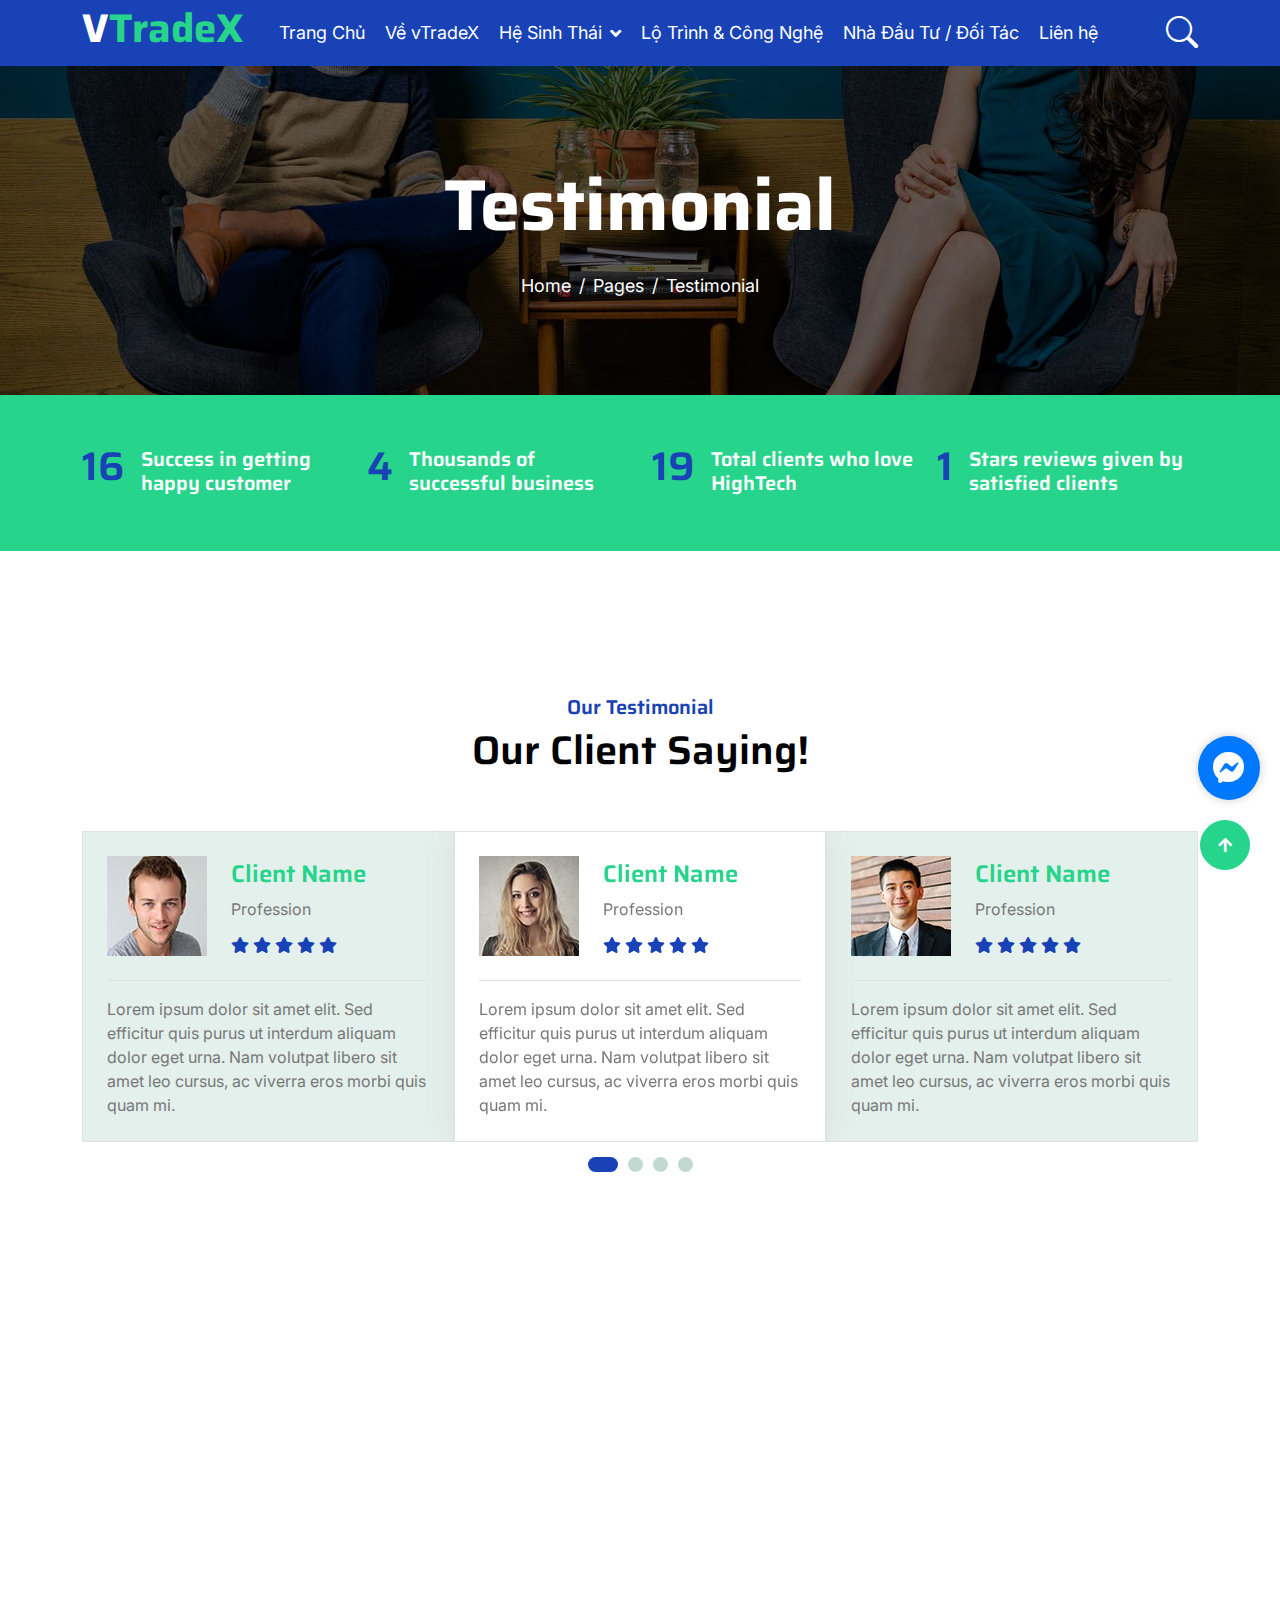
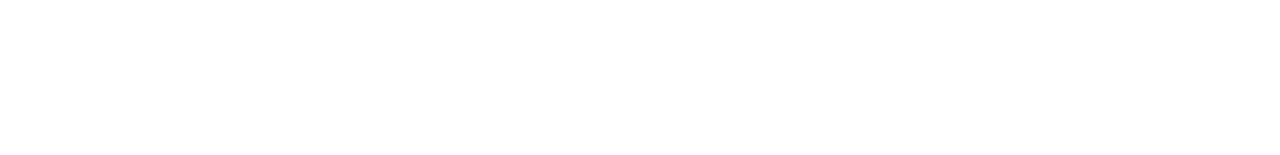
<file: testimonial.html>
<!DOCTYPE html>
<html lang="en">

    <head>
        <meta charset="utf-8">
        <title>VTradeX</title>
        <meta content="width=device-width, initial-scale=1.0" name="viewport">
        <meta content="" name="keywords">
        <meta content="" name="description">
        <link rel="icon" href="img/logo.png" type="image/png">
        <!-- Google Web Fonts -->
        <link rel="preconnect" href="https://fonts.googleapis.com">
        <link rel="preconnect" href="https://fonts.gstatic.com" crossorigin>
        <link href="https://fonts.googleapis.com/css2?family=Inter:wght@400;500;600&family=Saira:wght@500;600;700&display=swap" rel="stylesheet"> 

        <!-- Icon Font Stylesheet -->
        <link href="https://cdnjs.cloudflare.com/ajax/libs/font-awesome/5.10.0/css/all.min.css" rel="stylesheet">
        <link href="https://cdn.jsdelivr.net/npm/bootstrap-icons@1.4.1/font/bootstrap-icons.css" rel="stylesheet">

        <!-- Libraries Stylesheet -->
        <link href="lib/animate/animate.min.css" rel="stylesheet">
        <link href="lib/owlcarousel/assets/owl.carousel.min.css" rel="stylesheet">

        <!-- Customized Bootstrap Stylesheet -->
        <link href="css/bootstrap.min.css" rel="stylesheet">

        <!-- Template Stylesheet -->
        <link href="css/style.css" rel="stylesheet">
    </head>

    <body>
        <!-- Spinner Start -->
        <div id="spinner" class="show position-fixed translate-middle w-100 vh-100 top-50 start-50 d-flex align-items-center justify-content-center">
            <div class="spinner-grow text-primary" role="status"></div>
        </div>
        <!-- Spinner End -->

        <!-- Navbar Start -->
        <div class="container-fluid bg-primary">
            <div class="container">
                <nav class="navbar navbar-dark navbar-expand-lg py-0">
                    <a href="index.html" class="navbar-brand">
                        <h1 class="text-white fw-bold d-block">V<span class="text-secondary">TradeX</span> </h1>
                    </a>
                    <button type="button" class="navbar-toggler me-0" data-bs-toggle="collapse" data-bs-target="#navbarCollapse">
                        <span class="navbar-toggler-icon"></span>
                    </button>
                    <div class="collapse navbar-collapse bg-transparent" id="navbarCollapse">
                        <div class="navbar-nav ms-auto mx-xl-auto p-0">
                            <a href="index.html" class="nav-item nav-link ">Trang Chủ</a>
                            <a href="about.html" class="nav-item nav-link">Về vTradeX</a>
                            <div class="nav-item dropdown">
                                <a href="#" class="nav-link dropdown-toggle" data-bs-toggle="dropdown">Hệ Sinh Thái</a>
                                <div class="dropdown-menu rounded">
                                    <a href="FlobeDR.html" class="dropdown-item">FlobeDR.com</a>
                                    <a href="O2OCOM.html" class="dropdown-item">O2OCOM.ai</a>
                                    <a href="GYMTech.html" class="dropdown-item">GYM Tech</a>
                                    <a href="Community.html" class="dropdown-item">Cộng Đồng</a>
                                </div>
                            </div>
                            
                            <a href="RoadmapTechnology.html" class="nav-item nav-link">Lộ Trình & Công Nghệ</a>
                            <a href="InvestorsPartners.html" class="nav-item nav-link">Nhà Đầu Tư / Đối Tác</a>
                            <a href="contact.html" class="nav-item nav-link">Liên hệ</a>
                            
                        </div>
                        <div class="d-flex align-items-center justify-content-center ms-4 position-relative">
                            <div class="d-flex align-items-center justify-content-center ms-4 position-relative">
                            <!-- Icon kính lúp -->
                            <a href="javascript:void(0);" id="toggle-search" class="dropdown-toggle text-white" role="button">
                                <i class="bi bi-search fa-2x"></i>
                            </a>

                            <!-- Ô tìm kiếm kiểu dropdown -->
                            <div id="search-box" class="dropdown-menu p-2 shadow d-none" style="min-width: 420px; top: 120%; left: auto; right: 0;">
                                <input type="text" class="form-control" placeholder="Tìm kiếm..." id="search-input">
                            </div>
                        </div>


                    </div>

                </nav>
            </div>
        </div>
        <!-- Navbar End -->

        
        <!-- Page Header Start -->
        <div class="container-fluid page-header py-5">
            <div class="container text-center py-5">
                <h1 class="display-2 text-white mb-4 animated slideInDown">Testimonial</h1>
                <nav aria-label="breadcrumb animated slideInDown">
                    <ol class="breadcrumb justify-content-center mb-0">
                        <li class="breadcrumb-item"><a href="#">Home</a></li>
                        <li class="breadcrumb-item"><a href="#">Pages</a></li>
                        <li class="breadcrumb-item" aria-current="page">Testimonial</li>
                    </ol>
                </nav>
            </div>
        </div>
        <!-- Page Header End -->


        <!-- Fact Start -->
        <div class="container-fluid bg-secondary py-5">
            <div class="container">
                <div class="row">
                    <div class="col-lg-3 wow fadeIn" data-wow-delay=".1s">
                        <div class="d-flex counter">
                            <h1 class="me-3 text-primary counter-value">99</h1>
                            <h5 class="text-white mt-1">Success in getting happy customer</h5>
                        </div>
                    </div>
                    <div class="col-lg-3 wow fadeIn" data-wow-delay=".3s">
                        <div class="d-flex counter">
                            <h1 class="me-3 text-primary counter-value">25</h1>
                            <h5 class="text-white mt-1">Thousands of successful business</h5>
                        </div>
                    </div>
                    <div class="col-lg-3 wow fadeIn" data-wow-delay=".5s">
                        <div class="d-flex counter">
                            <h1 class="me-3 text-primary counter-value">120</h1>
                            <h5 class="text-white mt-1">Total clients who love HighTech</h5>
                        </div>
                    </div>
                    <div class="col-lg-3 wow fadeIn" data-wow-delay=".7s">
                        <div class="d-flex counter">
                            <h1 class="me-3 text-primary counter-value">5</h1>
                            <h5 class="text-white mt-1">Stars reviews given by satisfied clients</h5>
                        </div>
                    </div>
                </div>
            </div>
        </div>
        <!-- Fact End -->


        <!-- Testimonial Start -->
        <div class="container-fluid testimonial py-5 my-5">
            <div class="container py-5">
                <div class="text-center mx-auto pb-5 wow fadeIn" data-wow-delay=".3s" style="max-width: 600px;">
                    <h5 class="text-primary">Our Testimonial</h5>
                    <h1>Our Client Saying!</h1>
                </div>
                <div class="owl-carousel testimonial-carousel wow fadeIn" data-wow-delay=".5s">
                    <div class="testimonial-item border p-4">
                        <div class="d-flex align-items-center">
                            <div class="">
                                <img src="img/testimonial-1.jpg" alt="">
                            </div>
                            <div class="ms-4">
                                <h4 class="text-secondary">Client Name</h4>
                                <p class="m-0 pb-3">Profession</p>
                                <div class="d-flex pe-5">
                                    <i class="fas fa-star me-1 text-primary"></i>
                                    <i class="fas fa-star me-1 text-primary"></i>
                                    <i class="fas fa-star me-1 text-primary"></i>
                                    <i class="fas fa-star me-1 text-primary"></i>
                                    <i class="fas fa-star me-1 text-primary"></i>
                                </div>
                            </div>
                        </div>
                        <div class="border-top mt-4 pt-3">
                            <p class="mb-0">Lorem ipsum dolor sit amet elit. Sed efficitur quis purus ut interdum aliquam dolor eget urna. Nam volutpat libero sit amet leo cursus, ac viverra eros morbi quis quam mi.</p>
                        </div>
                    </div>
                    <div class="testimonial-item border p-4">
                        <div class=" d-flex align-items-center">
                            <div class="">
                                <img src="img/testimonial-2.jpg" alt="">
                            </div>
                            <div class="ms-4">
                                <h4 class="text-secondary">Client Name</h4>
                                <p class="m-0 pb-3">Profession</p>
                                <div class="d-flex pe-5">
                                    <i class="fas fa-star me-1 text-primary"></i>
                                    <i class="fas fa-star me-1 text-primary"></i>
                                    <i class="fas fa-star me-1 text-primary"></i>
                                    <i class="fas fa-star me-1 text-primary"></i>
                                    <i class="fas fa-star me-1 text-primary"></i>
                                </div>
                            </div>
                        </div>
                        <div class="border-top mt-4 pt-3">
                            <p class="mb-0">Lorem ipsum dolor sit amet elit. Sed efficitur quis purus ut interdum aliquam dolor eget urna. Nam volutpat libero sit amet leo cursus, ac viverra eros morbi quis quam mi.</p>
                        </div>
                    </div>
                    <div class="testimonial-item border p-4">
                        <div class=" d-flex align-items-center">
                            <div class="">
                                <img src="img/testimonial-3.jpg" alt="">
                            </div>
                            <div class="ms-4">
                                <h4 class="text-secondary">Client Name</h4>
                                <p class="m-0 pb-3">Profession</p>
                                <div class="d-flex pe-5">
                                    <i class="fas fa-star me-1 text-primary"></i>
                                    <i class="fas fa-star me-1 text-primary"></i>
                                    <i class="fas fa-star me-1 text-primary"></i>
                                    <i class="fas fa-star me-1 text-primary"></i>
                                    <i class="fas fa-star me-1 text-primary"></i>
                                </div>
                            </div>
                        </div>
                        <div class="border-top mt-4 pt-3">
                            <p class="mb-0">Lorem ipsum dolor sit amet elit. Sed efficitur quis purus ut interdum aliquam dolor eget urna. Nam volutpat libero sit amet leo cursus, ac viverra eros morbi quis quam mi.</p>
                        </div>
                    </div>
                    <div class="testimonial-item border p-4">
                        <div class=" d-flex align-items-center">
                            <div class="">
                                <img src="img/testimonial-4.jpg" alt="">
                            </div>
                            <div class="ms-4">
                                <h4 class="text-secondary">Client Name</h4>
                                <p class="m-0 pb-3">Profession</p>
                                <div class="d-flex pe-5">
                                    <i class="fas fa-star me-1 text-primary"></i>
                                    <i class="fas fa-star me-1 text-primary"></i>
                                    <i class="fas fa-star me-1 text-primary"></i>
                                    <i class="fas fa-star me-1 text-primary"></i>
                                    <i class="fas fa-star me-1 text-primary"></i>
                                </div>
                            </div>
                        </div>
                        <div class="border-top mt-4 pt-3">
                            <p class="mb-0">Lorem ipsum dolor sit amet elit. Sed efficitur quis purus ut interdum aliquam dolor eget urna. Nam volutpat libero sit amet leo cursus, ac viverra eros morbi quis quam mi.</p>
                        </div>
                    </div>
                </div>
            </div>
        </div>

        <!-- Testimonial End -->


                <!-- Footer Start -->
         <div class="container-fluid footer bg-dark wow " >
            <div class="container pt-5 pb-4">
                <div class="row g-5">
                    <div class="col-lg-3 col-md-6">
                        <a href="index.html">
                            <h1 class="text-white fw-bold d-block">V<span class="text-secondary">TradeX</span> </h1>
                        </a>
                        <p class="mt-4 text-light">Trở thành nền tảng công nghệ sức khỏe đáng tin cậy nhất Đông Nam Á, nơi mọi người có thể sống khỏe – sống chất – sống trọn vẹn, được dẫn dắt bởi dữ liệu và công nghệ.</p>
                        <div class="d-flex hightech-link">
                            <a href="" class="btn-light nav-fill btn btn-square rounded-circle me-2"><i class="fab fa-facebook-f text-primary"></i></a>
                            <a href="" class="btn-light nav-fill btn btn-square rounded-circle me-2"><i class="fab fa-twitter text-primary"></i></a>
                            <a href="" class="btn-light nav-fill btn btn-square rounded-circle me-2"><i class="fab fa-instagram text-primary"></i></a>
                            <a href="" class="btn-light nav-fill btn btn-square rounded-circle me-0"><i class="fab fa-linkedin-in text-primary"></i></a>
                        </div>
                    </div>
                    <div class="col-lg-3 col-md-6">
                        <a href="#" class="h3 text-secondary">Liên Kết Nhanh</a>
                        <div class="mt-4 d-flex flex-column short-link">
                            <a href="" class="mb-2 text-white"><i class="fas fa-angle-right text-secondary me-2"></i>Về chúng tôi</a>
                            <a href="" class="mb-2 text-white"><i class="fas fa-angle-right text-secondary me-2"></i>Liên hệ</a>
                            <a href="" class="mb-2 text-white"><i class="fas fa-angle-right text-secondary me-2"></i>Dịch vụ của chúng tôi</a>
                            <a href="" class="mb-2 text-white"><i class="fas fa-angle-right text-secondary me-2"></i>Dự án của chúng tôi</a>
                            <a href="" class="mb-2 text-white"><i class="fas fa-angle-right text-secondary me-2"></i>Blog mới nhất</a>
                        </div>
                    </div>
                    <div class="col-lg-3 col-md-6">
                        <a href="#" class="h3 text-secondary">Liên Kết Hỗ Trợ</a>
                        <div class="mt-4 d-flex flex-column help-link">
                            <a href="" class="mb-2 text-white"><i class="fas fa-angle-right text-secondary me-2"></i>Điều khoản sử dụng</a>
                            <a href="" class="mb-2 text-white"><i class="fas fa-angle-right text-secondary me-2"></i>Chính sách bảo mật</a>
                            <a href="" class="mb-2 text-white"><i class="fas fa-angle-right text-secondary me-2"></i>Hỗ trợ</a>
                            <a href="" class="mb-2 text-white"><i class="fas fa-angle-right text-secondary me-2"></i>Câu hỏi thường gặp</a>
                            <a href="" class="mb-2 text-white"><i class="fas fa-angle-right text-secondary me-2"></i>Liên hệ</a>
                        </div>
                    </div>
                    <div class="col-lg-3 col-md-6">
                        <a href="#" class="h3 text-secondary">Liên Hệ</a>
                        <div class="text-white mt-4 d-flex flex-column contact-link">
                            <a href="#" class="pb-3 text-light border-bottom border-primary"><i class="fas fa-map-marker-alt text-secondary me-2"></i>C11/C12 Chanh, Đ. Phạm Hùng, Bình Hưng, Bình Chánh, Hồ Chí Minh, Việt Nam </a>
                            <a href="#" class="py-3 text-light border-bottom border-primary"><i class="fas fa-phone-alt text-secondary me-2"></i> +123 456 7890</a>
                            <a href="#" class="py-3 text-light border-bottom border-primary"><i class="fas fa-envelope text-secondary me-2"></i> your@gamil.con</a>
                        </div>
                    </div>
                </div>
                <hr class="text-light mt-5 mb-4">
                <div class="row">
                    <div class="col-md-6 text-center text-md-start">
                        <span class="text-light"><a href="#" class="text-secondary"><i class="fas fa-copyright text-secondary me-2"></i>VTradeX</a>, Đã đăng ký bản quyền.</span>
                    </div>
                    <div class="col-md-6 text-center text-md-end">
                        <!--/*** This template is free as long as you keep the footer author’s credit link/attribution link/backlink. If you'd like to use the template without the footer author’s credit link/attribution link/backlink, you can purchase the Credit Removal License from "https://htmlcodex.com/credit-removal". Thank you for your support. ***/-->
                        <span class="text-light">Thiết kế bởi <a href="#" class="text-secondary"></a> Phân phối bởi <a href="#"></a></span>
                    </div>
                </div>
            </div>
        </div>
        <!-- Footer End -->

        <!-- CHAT -->
        <!-- Icon Nút Messenger nổi -->
        <div id="phone-tada-wrapper">
            <div id="phone-tada" class="d-flex align-items-center justify-content-center">
                <a href="javascript:void(0);" onclick="toggleChat()" class="messenger-button">
                    <i class="fab fa-facebook-messenger fa-2x"></i>
                </a>
            </div>
        </div>

        <!-- Khung Chat -->
        <div id="messenger-chat-box" style="display:none; position: fixed; bottom: 100px; right: 40px; width: 340px; max-width: 95vw; background: #fff; border-radius: 12px; box-shadow: 0 8px 32px rgba(0,0,0,0.18); z-index: 10000; overflow: hidden;">
            <div class="chat-header" style="background: #0084ff; color: #fff; padding: 12px 16px; font-weight: bold; display: flex; justify-content: space-between; align-items: center;">
                Hỗ trợ khách hàng
                <span class="chat-close" onclick="toggleChat()" style="cursor:pointer; font-size: 22px;">&times;</span>
            </div>
            <div class="chat-body" style="padding: 16px; min-height: 80px; max-height: 260px; overflow-y: auto;">
                <div id="chat-messages">
                    <div style="text-align:left;">
                        <span style="background:#f1f1f1; color:#333; border-radius:12px; padding:6px 12px; display:inline-block; margin-bottom:4px;">
                            Xin chào! Bạn cần hỗ trợ gì?
                        </span>
                    </div>
                </div>
            </div>
            <div class="chat-footer" style="padding: 10px 16px; background: #f8f8f8; border-top: 1px solid #eee;">
                <div class="input-group">
                    <input type="text" id="chat-input" class="form-control" placeholder="Nhập tin nhắn..." onkeydown="if(event.key==='Enter'){sendChat();}">
                    <button class="btn btn-primary" onclick="sendChat()"><i class="fa fa-paper-plane"></i></button>
                </div>
            </div>
        </div>

        <!-- CHAT END -->

        <!-- Back to Top -->
        <a href="#" class="btn btn-secondary btn-square rounded-circle back-to-top"><i class="fa fa-arrow-up text-white"></i></a>

        
        <!-- JavaScript Libraries -->
        <script src="https://ajax.googleapis.com/ajax/libs/jquery/3.6.4/jquery.min.js"></script>
        <script src="https://cdn.jsdelivr.net/npm/bootstrap@5.0.0/dist/js/bootstrap.bundle.min.js"></script>
        <script src="lib/wow/wow.min.js"></script>
        <script src="lib/easing/easing.min.js"></script>
        <script src="lib/waypoints/waypoints.min.js"></script>
        <script src="lib/owlcarousel/owl.carousel.min.js"></script>

        <!-- Template Javascript -->
        <script src="js/main.js"></script>
    </body>

</html>
</file>
<file: css/style.css>
/*** Spinner Start ***/

#spinner {
    opacity: 0;
    visibility: hidden;
    transition: opacity .8s ease-out, visibility 0s linear .5s;
    z-index: 99999;
 }

 #spinner.show {
     transition: opacity .8s ease-out, visibility 0s linear .0s;
     visibility: visible;
     opacity: 1;
 }

/*** Spinner End ***/

/*** back to top start***/
.back-to-top:hover {
    background-color: #0d6efd;
    transform: scale(1.05);
    transition: all 0.3s ease;
}
/*** back to top end ***/


/*** Button Start ***/
.btn {
    font-weight: 600;
    transition: .5s;
}

.btn-square {
    width: 38px;
    height: 38px;
}

.btn-sm-square {
    width: 32px;
    height: 32px;
}

.btn-md-square {
    width: 46px;
    height: 46px;
}

.btn-lg-square {
    width: 58px;
    height: 58px;
}

.btn-square,
.btn-sm-square,
.btn-md-square,
.btn-lg-square {
    padding: 0;
    display: flex;
    align-items: center;
    justify-content: center;
    font-weight: normal;
}

.back-to-top {
    position: fixed;
    width: 50px;
    height: 50px;
    right: 30px;
    bottom: 30px;
    z-index: 99;
}

/*** Button End ***/

/*** Seach Start ***/
#search-box {
    transition: all 0.3s ease-in-out;
}
#toggle-search::after {
    display: none !important;
}

/** Seach End ***/
/*** drop down Start ***/
.dropdown-menu {
    border-top: 3px solid #0d6efd; /* line xanh ở trên */
    transition: all 0.3s ease-in-out;
}
.dropdown-menu a:hover {
    text-decoration: underline;
}
#megaMenuTabs a.active {
    background-color: #f8f9fa;
    border-left: 3px solid #0d6efd;
}

/*** drop down End ***/

/*** Topbar Start ***/

.topbar .top-info {
    letter-spacing: 1px;
}

.topbar .top-link {
    display: flex;
    align-items: center;
    justify-content: center;
}

.topbar .top-link a {
    margin-right: 10px;
}

#note {
    width: 500px;
    overflow: hidden;
}

#note small {
    position: relative;
    display: inline-block;
    animation: mymove 5s infinite;
    animation-timing-function: all;
}

@keyframes mymove {
    from {left: -100%;}
    to {left: 100%;}
}

/*** Topbar End ***/


/*** Navbar Start ***/
.navbar .navbar-nav {
    padding: 15px 0;
}

.navbar .navbar-nav .nav-link {
    padding: 10px;
    color: var(--bs-white);
    font-size: 18px;
    outline: none;
    
}

.navbar .navbar-nav .nav-link:hover,
.navbar .navbar-nav .nav-link.active {
    color: var(--bs-secondary) !important;
}

.navbar .dropdown-toggle::after {
    border: none;
    content: "\f107";
    font-family: "font awesome 5 free";
    font-weight: 900;
    vertical-align: middle;
    margin-left: 8px;
}

@media (min-width: 992px) {
    .navbar .nav-item .dropdown-menu {
        display: block;
        visibility: hidden;
        top: 100%;
        transform: rotateX(-75deg);
        transform-origin: 0% 0%;
        transition: .5s;
        opacity: 0;
    }
}

.navbar .nav-item:hover .dropdown-menu {
    transform: rotateX(0deg);
    visibility: visible;
    transition: .5s;
    opacity: 1;
}

/*** Navbar End ***/


/*** Carousel Start ***/

.carousel-item {
    position: relative;
}

.carousel-item::after {
    content: "";
    width: 100%;
    height: 100%;
    position: absolute;
    top: 0;
    left: 0;
    background: rgba(0, 0, 0, .6);
}

.carousel-caption {
    height: 100%;
    display: flex;
    align-items: center;
    justify-content: center;
    z-index: 1;
}

.carousel-item p {
    max-width: 700px;
    margin: 0 auto 35px auto;
}

.carousel-control-prev {
    width: 90px;
    height: 60px;
    position: absolute;
    top: 50%;
    left: 0;
    background: var(--bs-primary);
    border-radius: 0 50px 50px 0;
    opacity: 1;
}

.carousel-control-prev:hover {
    background: var(--bs-secondary);
    transition: .8s;
}

.carousel-control-next {
    width: 90px;
    height: 60px;
    position: absolute;
    top: 50%;
    right: 0;
    background: var(--bs-primary);
    border-radius: 50px 0 0 50px;
    opacity: 1;
}

.carousel-control-next:hover {
    background: var(--bs-secondary);
    transition: .8s;
}

.carousel-caption .carousel-content a button.carousel-content-btn1 {
    background: var(--bs-secondary);
    color: var(--bs-dark);
    opacity: 1;
    border: 0;
    border-radius: 20px;
}

.carousel-caption .carousel-content a button.carousel-content-btn1:hover {
    background: var(--bs-primary);
    color: #ffffff;
    border: 0;
    opacity: 1;
    transition: 1s;
    border-radius: 20px;
}

.carousel-caption .carousel-content a button.carousel-content-btn2 {
    background: var(--bs-primary);
    color: var(--bs-white);
    opacity: 1;
    border: 0;
    border-radius: 20px;
}

.carousel-caption .carousel-content a button.carousel-content-btn2:hover {
    background: var(--bs-secondary);
    color: var(--bs-dark);
    border: 0;
    opacity: 1;
    transition: 1s;
    border-radius: 20px;
}

#carouselId .carousel-indicators li {
    width: 30px;
    height: 10px;
    background: var(--bs-primary);
    margin: 10px;
    border-radius: 30px;
    opacity: 1;
}

#carouselId .carousel-indicators li:hover {
    background: var(--bs-secondary);
    opacity: 1;
}

@media (max-width: 992px) {
    .carousel-item {
        min-height: 500px;
    }
    
    .carousel-item img {
        min-height: 500px;
        object-fit: cover;
    }

    .carousel-item h1 {
        font-size: 40px !important;
    }

    .carousel-item p {
        font-size: 16px !important;
    }
}

@media (max-width: 768px) {
    .carousel-item {
        min-height: 400px;
    }
    
    .carousel-item img {
        min-height: 400px;
        object-fit: cover;
    }

    .carousel-item h1 {
        font-size: 28px !important;
    }

    .carousel-item p {
        font-size: 14px !important;
    }
}

.page-header {
    background: linear-gradient(rgba(0, 0, 0, .6), rgba(0, 0, 0, .6)), url(../img/carousel-1.jpg) center center no-repeat;
    background-size: cover;
}

.page-header .breadcrumb-item+.breadcrumb-item::before {
    color: var(--bs-white);
}

.page-header .breadcrumb-item,
.page-header .breadcrumb-item a {
    font-size: 18px;
    color: var(--bs-white);
}

/*** Carousel End ***/


/*** Services Start ***/

.services .services-item {
    box-shadow: 0 0 60px rgba(0, 0, 0, .2);
    width: 100%;
    height: 100%;
    border-radius: 10px;
    padding: 10px 0;
    position: relative;
}


.services-content::after {
    position: absolute;
    content: "";
    width: 100%;
    height: 0;
    top: 0;
    left: 0;
    border-radius: 10px 10px 0 0;
    background: rgba(3, 43, 243, 0.8);
    transition: .5s;
}

.services-content::after {
    top: 0;
    bottom: auto;
    border-radius: 10px 10px 10px 10px;
}

.services-item:hover .services-content::after {
    height: 100%;
    opacity: 1;
    transition: .5s;
}

.services-item:hover .services-content-icon {
    position: relative;
    z-index: 2;
}

.services-item .services-content-icon i,
.services-item .services-content-icon p {
    transition: .5s;
}

.services-item:hover .services-content-icon i {
    color: var(--bs-secondary) !important;
}

.services-item:hover .services-content-icon p {
    color: var(--bs-white);
}

/*** Services End ***/


/*** Project Start ***/

.project-img {
    position: relative;
    padding: 15px;
}

.project-img::before {
    content: "";
    position: absolute;
    width: 150px;
    height: 150px;
    top: 0;
    left: 0;
    background: var(--bs-secondary);
    border-radius: 10px;
    opacity: 1;
    z-index: -1;
    transition: .5s;
}

.project-img::after {
    content: "";
    width: 150px;
    height: 150px;
    position: absolute;
    right: 0;
    bottom: 0;
    background: var(--bs-primary);
    border-radius: 10px;
    opacity: 1;
    z-index: -1;
    transition: .5s;
}

.project-content {
    position: absolute;
    width: 100%;
    height: 100%;
    top: 0;
    left: 0;
    display: flex;
    align-items: center;
    justify-content: center;
    opacity: 0;
}

.project-content a {
    display: inline-block;
    padding: 20px 25px;
    background: var(--bs-primary);
    border-radius: 10px;
}

.project-item:hover .project-content {
    opacity: 1;
    transition: .5s;
}

.project-item:hover .project-img::before,
.project-item:hover .project-img::after {
    opacity: 0;
}

.project-content p {
    font-size: 0.65rem; /* hoặc 13px */
}

/*** Project End ***/
/*** Roadmap ***/
.roadmap-carousel {
    position: relative;
}

.roadmap-carousel::before {
    position: absolute;
    content: "";
    height: 0;
    width: 100%;
    top: 20px;
    left: 0;
    border-top: 2px dashed var(--secondary);
}

.roadmap-carousel .roadmap-item .roadmap-point {
    position: absolute;
    width: 30px;
    height: 30px;
    top: 6px;
    left: 50%;
    margin-left: -15px;
    background: #FFFFFF;
    border: 2px solid var(--primary);
    transform: rotate(45deg);
    display: flex;
    align-items: center;
    justify-content: center;
}

.roadmap-carousel .roadmap-item .roadmap-point span {
    display: block;
    width: 18px;
    height: 18px;
    background: var(--primary);
}

.roadmap-carousel .roadmap-item {
    position: relative;
    padding-top: 150px;
    text-align: center;
}

.roadmap-carousel .roadmap-item::before {
    position: absolute;
    content: "";
    width: 0;
    height: 115px;
    top: 0;
    left: 50%;
    transform: translateX(-50%);
    border-right: 2px dashed var(--secondary);
}

.roadmap-carousel .roadmap-item::after {
    position: absolute;
    content: "";
    width: 14px;
    height: 14px;
    top: 111px;
    left: 50%;
    margin-left: -7px;
    transform: rotate(45deg);
    background: var(--primary);
}

.roadmap-carousel .owl-nav {
    margin-top: 40px;
    display: flex;
    justify-content: center;
}

.roadmap-carousel .owl-nav .owl-prev,
.roadmap-carousel .owl-nav .owl-next {
    margin: 0 12px;
    width: 50px;
    height: 50px;
    display: flex;
    align-items: center;
    justify-content: center;
    border-radius: 50px;
    font-size: 22px;
    color: var(--light);
    background: var(--primary);
    transition: .5s;
}

.roadmap-carousel .owl-nav .owl-prev:hover,
.roadmap-carousel .owl-nav .owl-next:hover {
    color: var(--primary);
    background: var(--dark);
}
/*** Roadmap End ***/

/*** Blog Start ***/
.blog-item .blog-btn {
    z-index: 2;
}

.blog-btn .blog-btn-icon {
    height: 50px;
    position: relative;
    overflow: hidden;
}

.blog-btn-icon .blog-icon-2 {
    display: flex;
    position: absolute;
    top: 6px;
    left: -140px;
    
}

.blog-btn-icon:hover .blog-icon-2 {
    transition: 1s;
    left: 5px;
    top: 6px;
    padding-bottom: 5px;
}
.blog-icon-1 {
    position: relative;
    top: -4px;
}
.blog-btn-icon:hover .blog-icon-1 {
    top: 0;
    right: -140px;
    transition: 1s;
}

/*** Blog End ***/


/*** Team Start ***/

.team-item {
    border-top: 30px solid var(--bs-secondary) !important;
    background: rgba(239, 239, 241, 0.8);
}

.team-content::before {
    height: 200px;
    display: block;
    content: "";
    position: relative;
    top: -101px;
    background: var(--bs-secondary);
    clip-path: polygon(50% 50%, 100% 50%, 50% 100%, 0% 50%);
    padding: 60px;
    opacity: 1;
}

.team-img-icon {
    position: relative;
    margin-top: -200px;
    padding: 30px;
    padding-bottom: 0;
}

.team-img {
    border: 15px solid var(--bs-white);
}

.team-img img {
    border: 10px solid var(--bs-secondary);
    transition: .5s;
}

.team-item:hover h4 {
    color: var(--bs-primary);
    transition: .5s;
}

.team-item:hover .team-img img {
    transform: scale(1.05);
    border: 10px solid var(--bs-secondary);
}

.team-carousel .owl-stage {
    position: relative;
    width: 100%;
    height: 100%;
}

.team-carousel .owl-nav {
    position: absolute;
    top: -100px;
    right: 50px;
    display: flex;
}

.team-carousel .owl-nav .owl-prev,
.team-carousel .owl-nav .owl-next {
    width: 56px;
    height: 56px;
    border-radius: 56px;
    margin-left: 15px;
    background: var(--bs-secondary);
    color: var(--bs-white);
    display: flex;
    align-items: center;
    justify-content: center;
    transition: .5s;
}

.team-carousel .owl-nav .owl-prev:hover,
.team-carousel .owl-nav .owl-next:hover {
    background: var(--bs-primary);
    color: var(--bs-white);
}

@media (max-width: 992px) {
    .team-carousel {
        margin-top: 3rem;
    }

    .team-carousel .owl-nav {
        top: -85px;
        left: 50%;
        right: auto;
        transform: translateX(-50%);
        margin-left: -15px;
    }
}

/*** Team End ***/


/*** Testimonial Start ***/

.testimonial-item {
    background: #e3f0eb;

}

.testimonial-carousel .owl-dots {
    margin-top: 15px;
    display: flex;
    align-items: flex-end;
    justify-content: center;
}

.testimonial-carousel .owl-dot {
    position: relative;
    display: inline-block;
    margin: 0 5px;
    width: 15px;
    height: 15px;
    background: #c1dad0;
    border-radius: 15px;
    transition: .5s;
}

.testimonial-carousel .owl-dot.active {
    width: 30px;
    background: var(--bs-primary);
}

.testimonial-carousel .owl-item.center {
    position: relative;
    z-index: 1;
}

.testimonial-carousel .owl-item .testimonial-item {
    transition: .5s;
}

.testimonial-carousel .owl-item.center .testimonial-item {
    background: #FFFFFF !important;
    box-shadow: 0 0 30px #DDDDDD;
}

/*** Testimonial End ***/


/*** Contact Start ***/
.contact-detail::before {
    position: absolute;
    content: "";
    height: 50%;
    width: 100%;
    top: 0;
    left: 0;
    background: linear-gradient(rgb(210, 243, 235, 1), rgba(230, 250, 245, .3)), url(../img/background.jpg) center center no-repeat;
    background-size: cover;
    border-radius: 10px;
    z-index: -1;
}

.contact-map {
    background: #26d48c;
}

.contact-form {
    background: #26d48c;
}

/*** Contact End ***/


/*** Footer Start ***/

.footer .short-link a,
.footer .help-link a,
.footer .contact-link a {
    transition: .5s;
}

.footer .short-link a:hover,
.footer .help-link a:hover,
.footer .contact-link a:hover {
    letter-spacing: 1px;
}

.footer .hightech-link a:hover {
    background: var(--bs-secondary);
    border: 0;
}

/*** Footer End ***/

/*** CHAT ***/
/* Nút Messenger nổi */
#phone-tada-wrapper {
    position: fixed;
    bottom: 100px;
    right: 20px;
    z-index: 9999;
}

.messenger-button {
    position: relative;
    background-color: #0078FF;
    padding: 15px;
    border-radius: 50%;
    color: white;
    text-decoration: none;
    box-shadow: 0 0 10px rgba(0, 0, 0, 0.2);
    animation: tada 2s infinite;
}

.icon-bubble {
    position: absolute;
    top: -7px;
    left: 20px;
}

/* Khung Chat */
#messenger-chat-box {
    display: none;
    position: fixed;
    bottom: 170px;
    right: 20px;
    width: 320px;
    height: 400px;
    background-color: white;
    border-radius: 10px;
    box-shadow: 0 0 15px rgba(0, 0, 0, 0.2);
    z-index: 9999;
    overflow: hidden;
    font-family: Arial, sans-serif;
}

.chat-header {
    background-color: #0078FF;
    color: white;
    padding: 10px;
    font-weight: bold;
}

.chat-close {
    float: right;
    cursor: pointer;
}

.chat-body {
    padding: 10px;
    height: calc(100% - 40px);
    overflow-y: auto;
}

/* Animation đơn giản (có thể dùng thư viện animate.css nếu muốn) */
@keyframes tada {
    0% { transform: scale(1); }
    10%, 20% { transform: scale(0.9) rotate(-3deg); }
    30%, 50%, 70%, 90% { transform: scale(1.1) rotate(3deg); }
    40%, 60%, 80% { transform: scale(1.1) rotate(-3deg); }
    100% { transform: scale(1); }
}

/*** CHAT END  ***/
</file>
